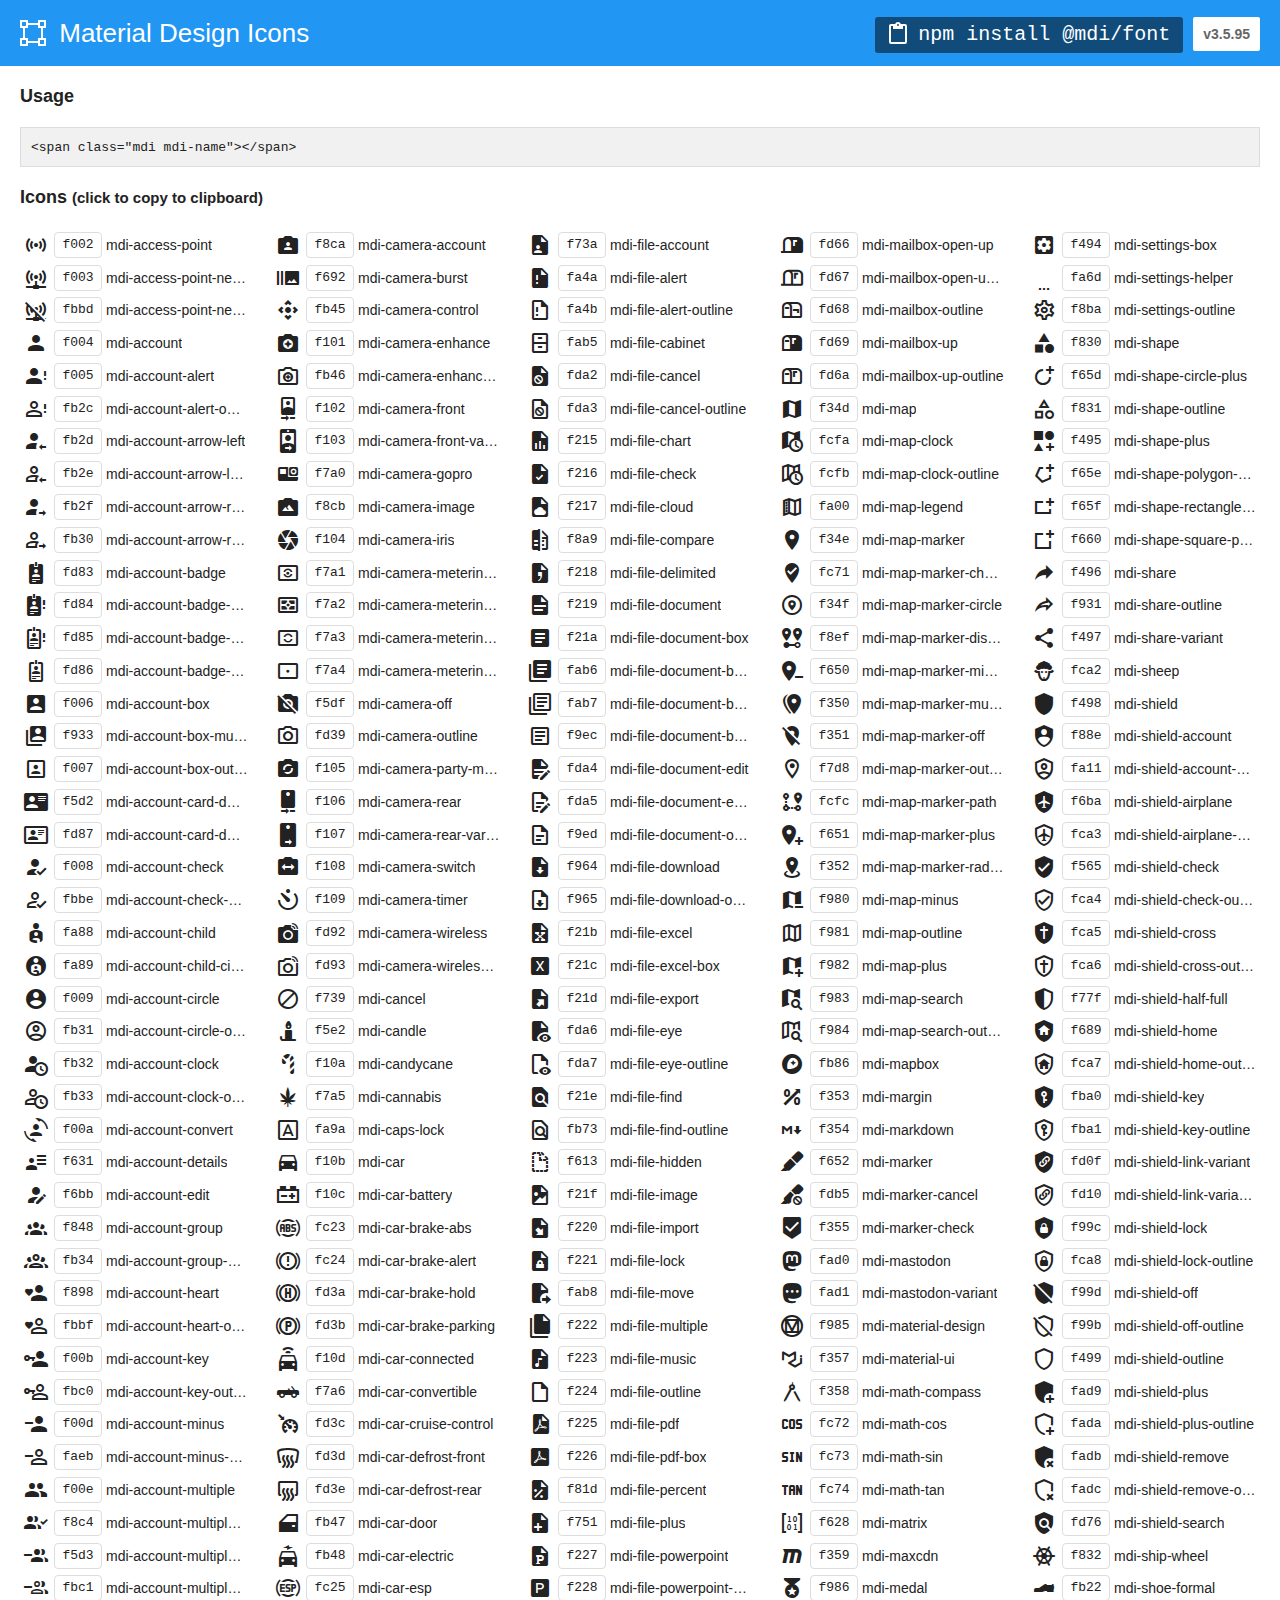
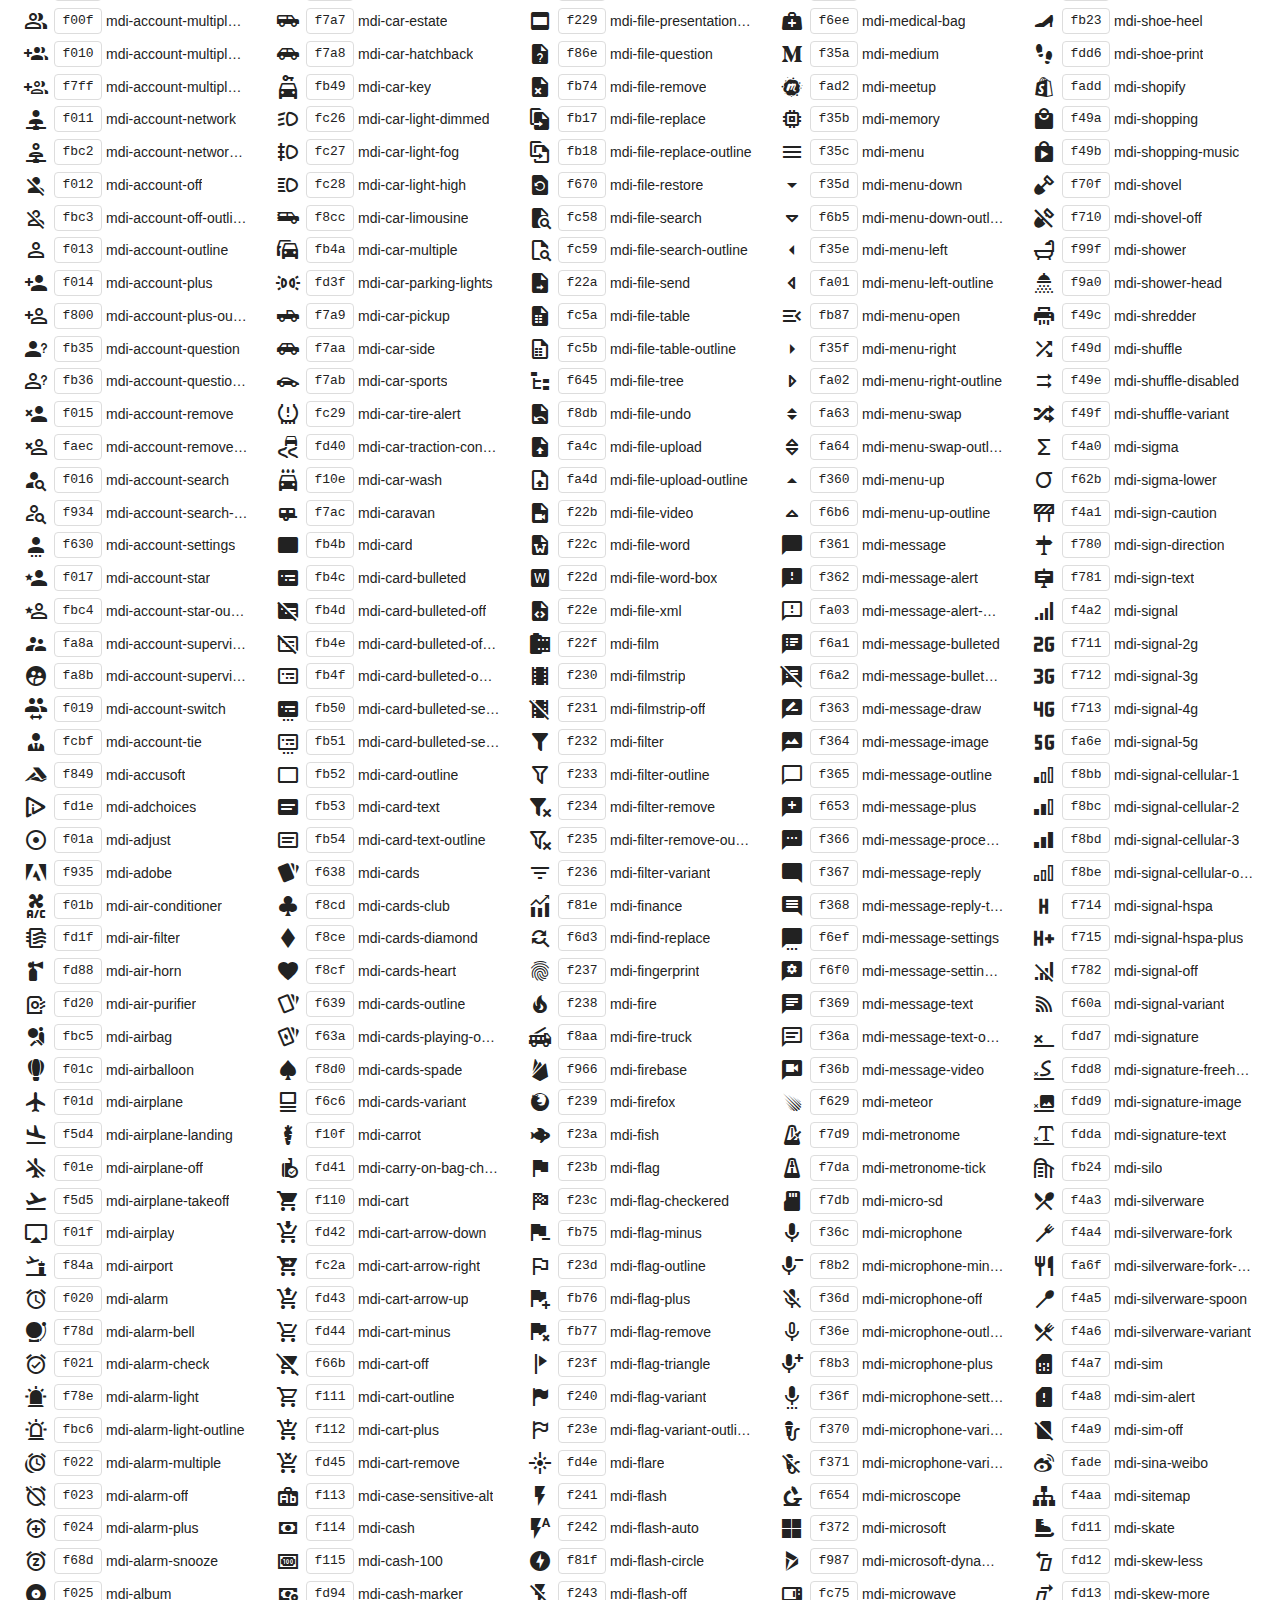
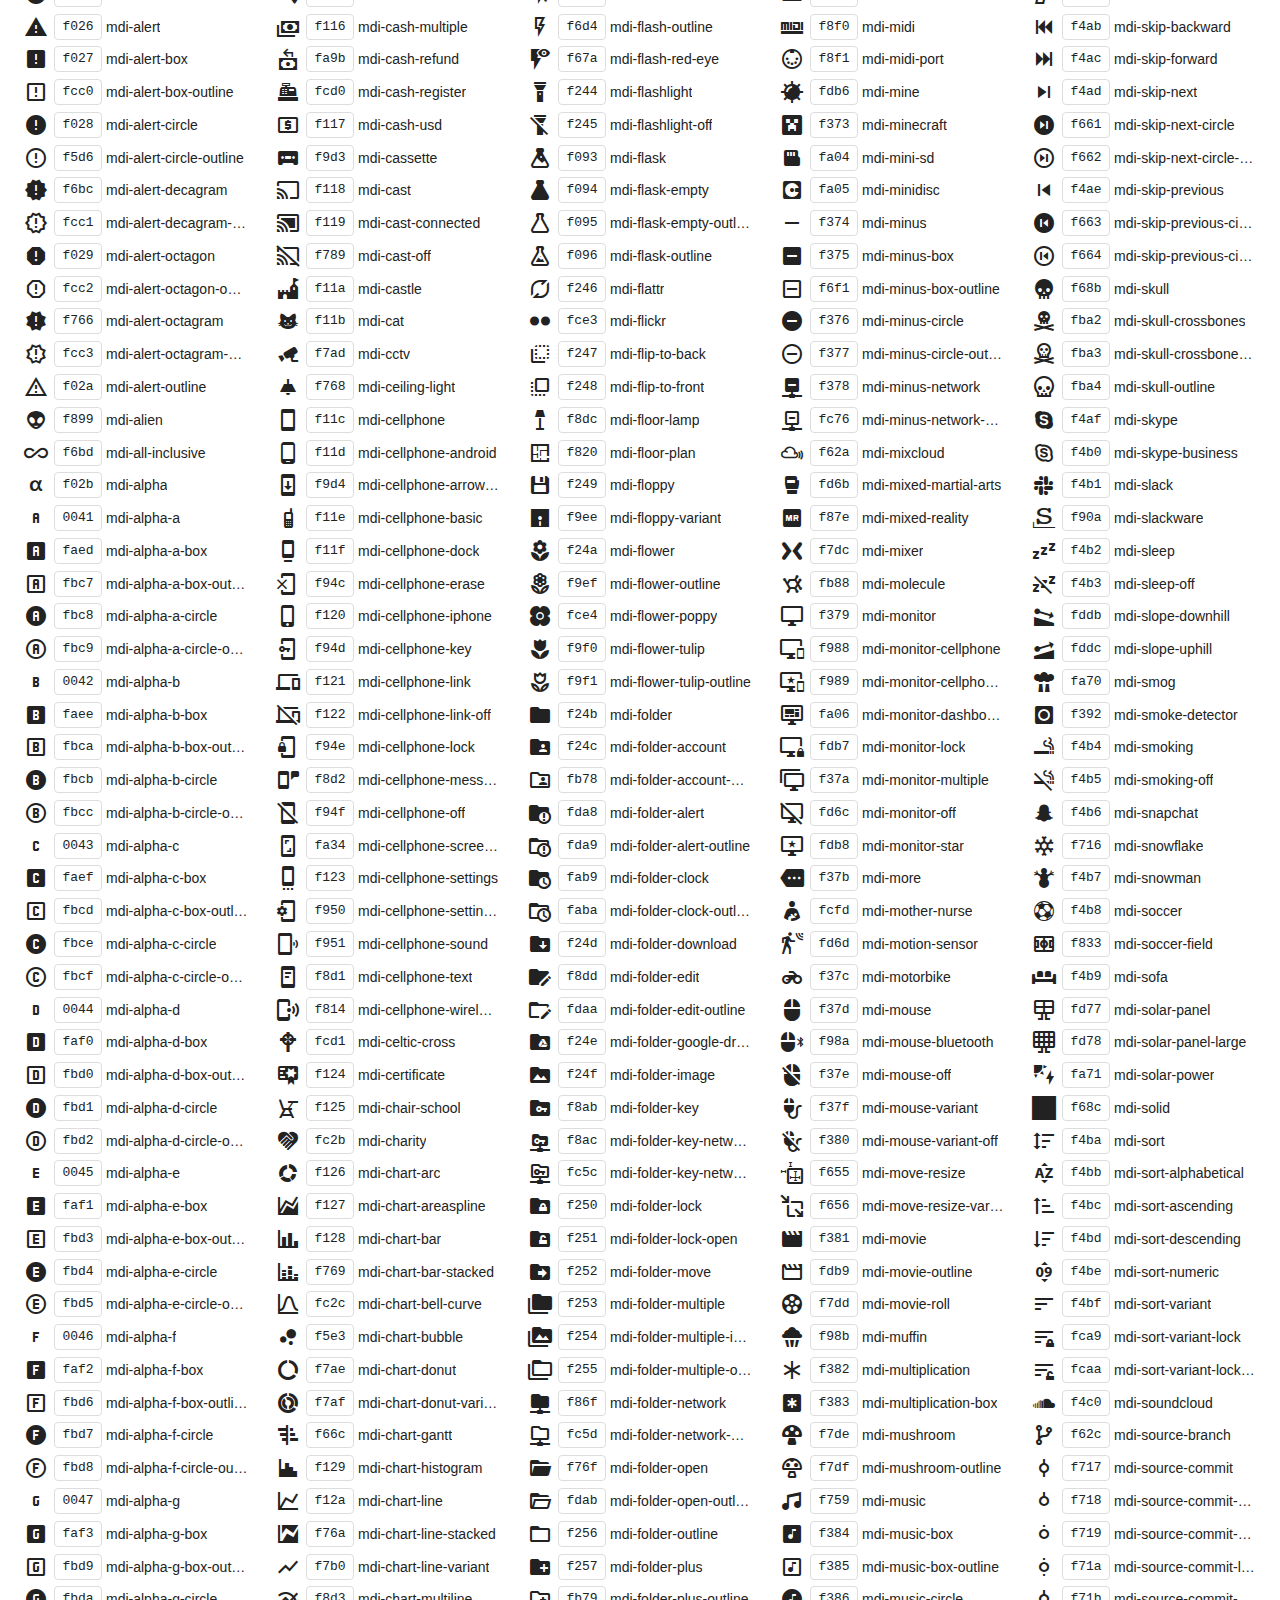
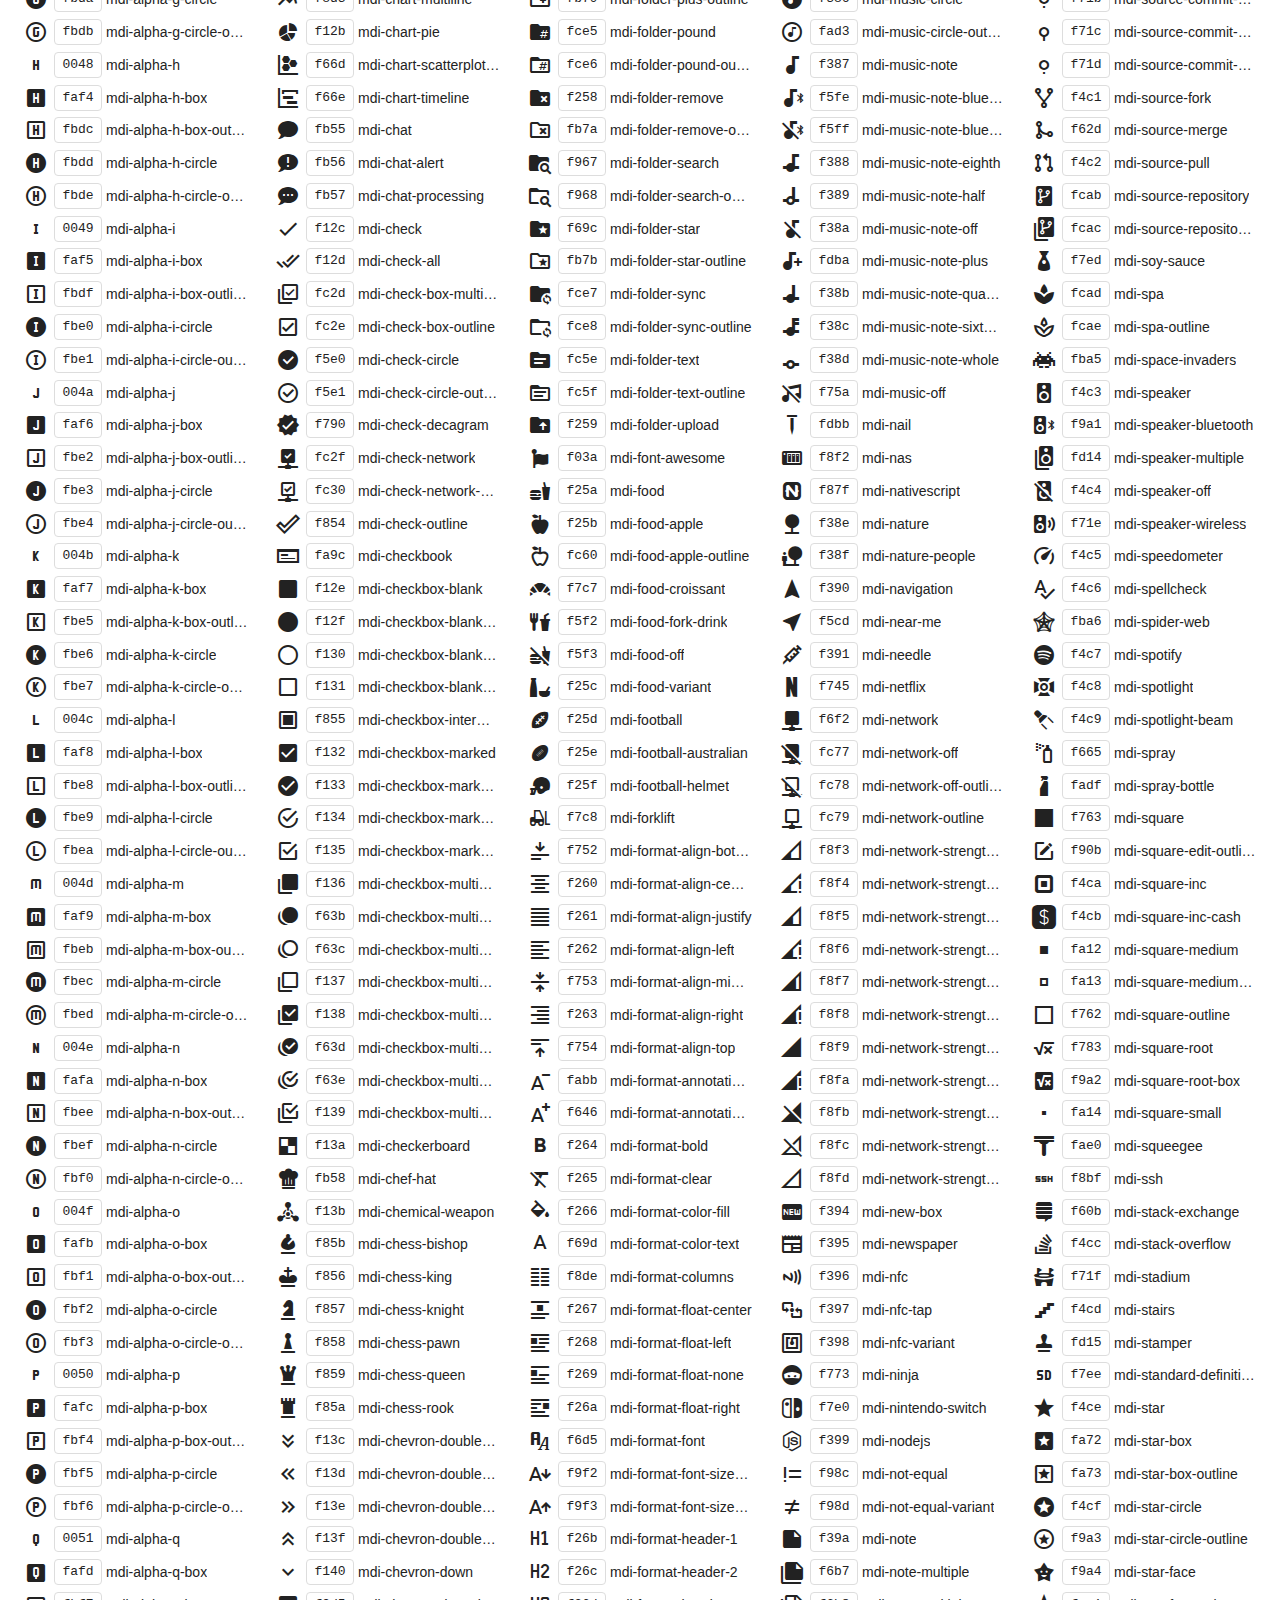
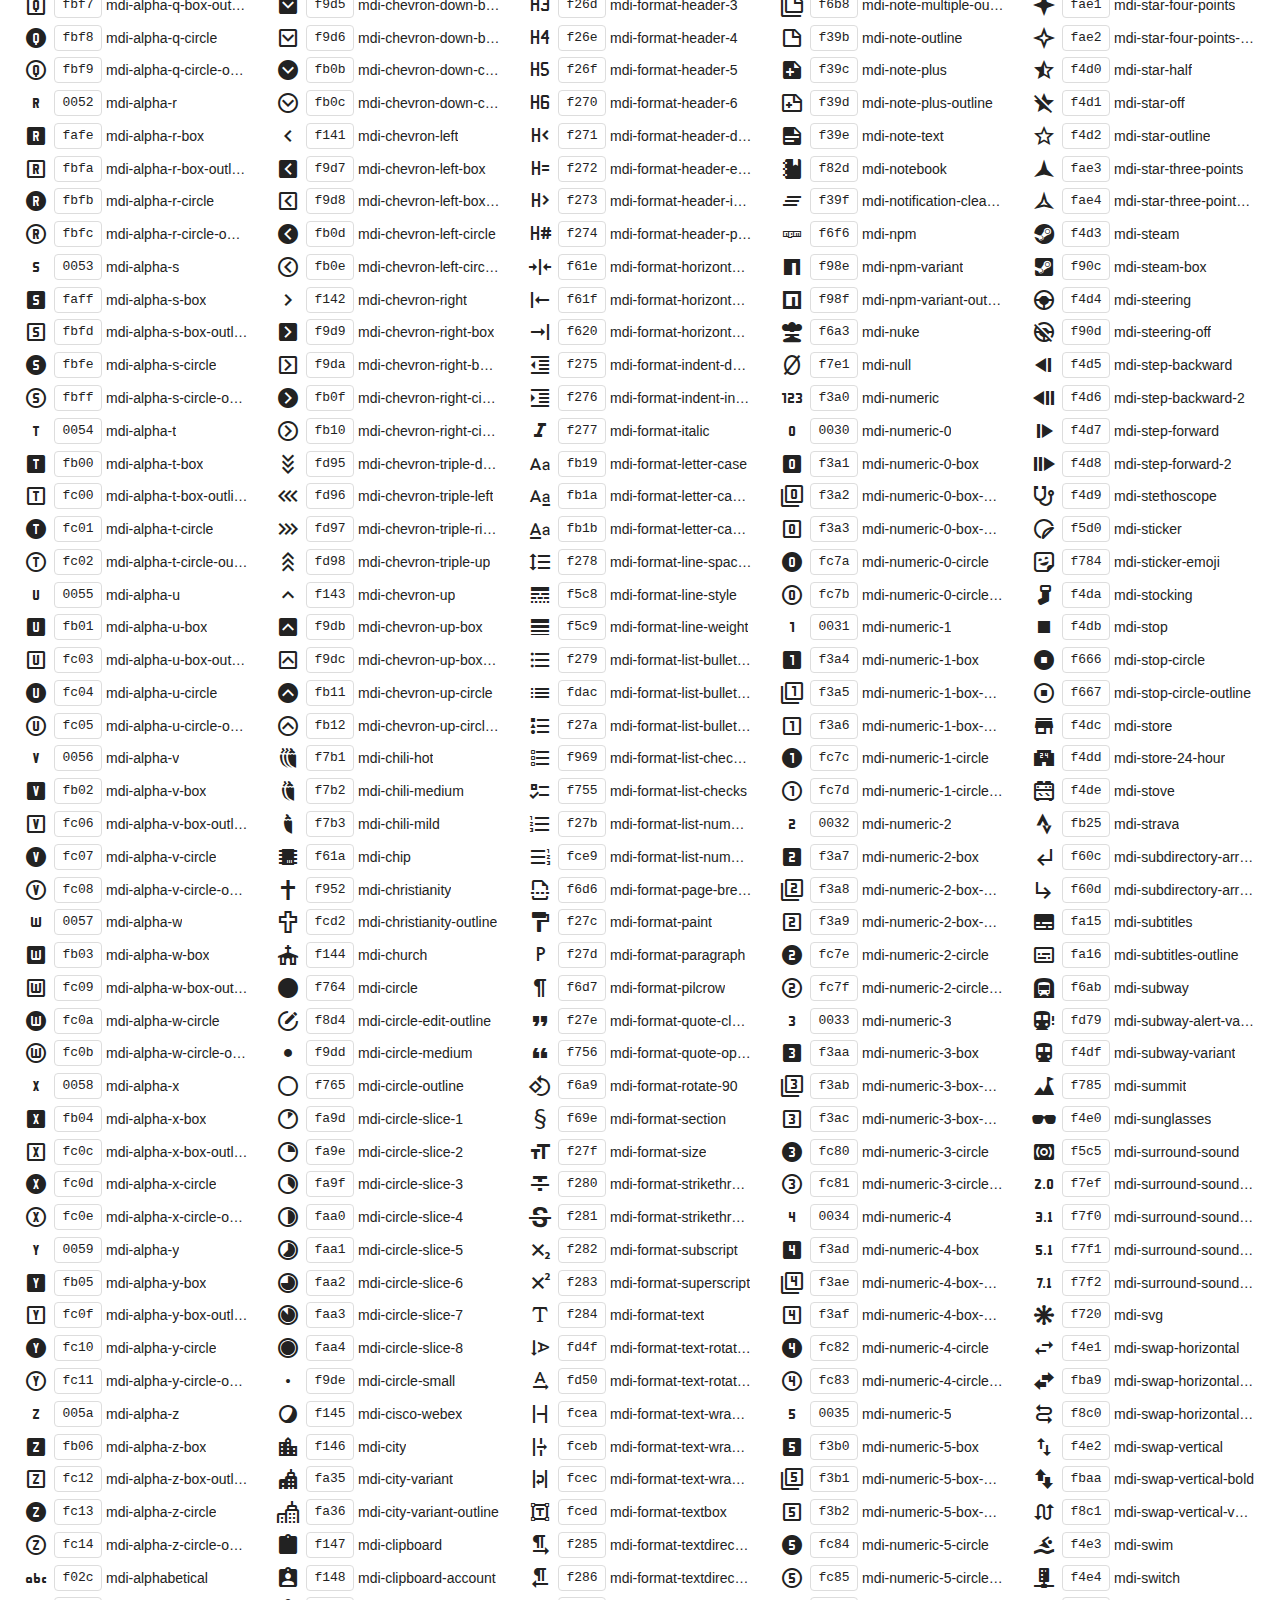
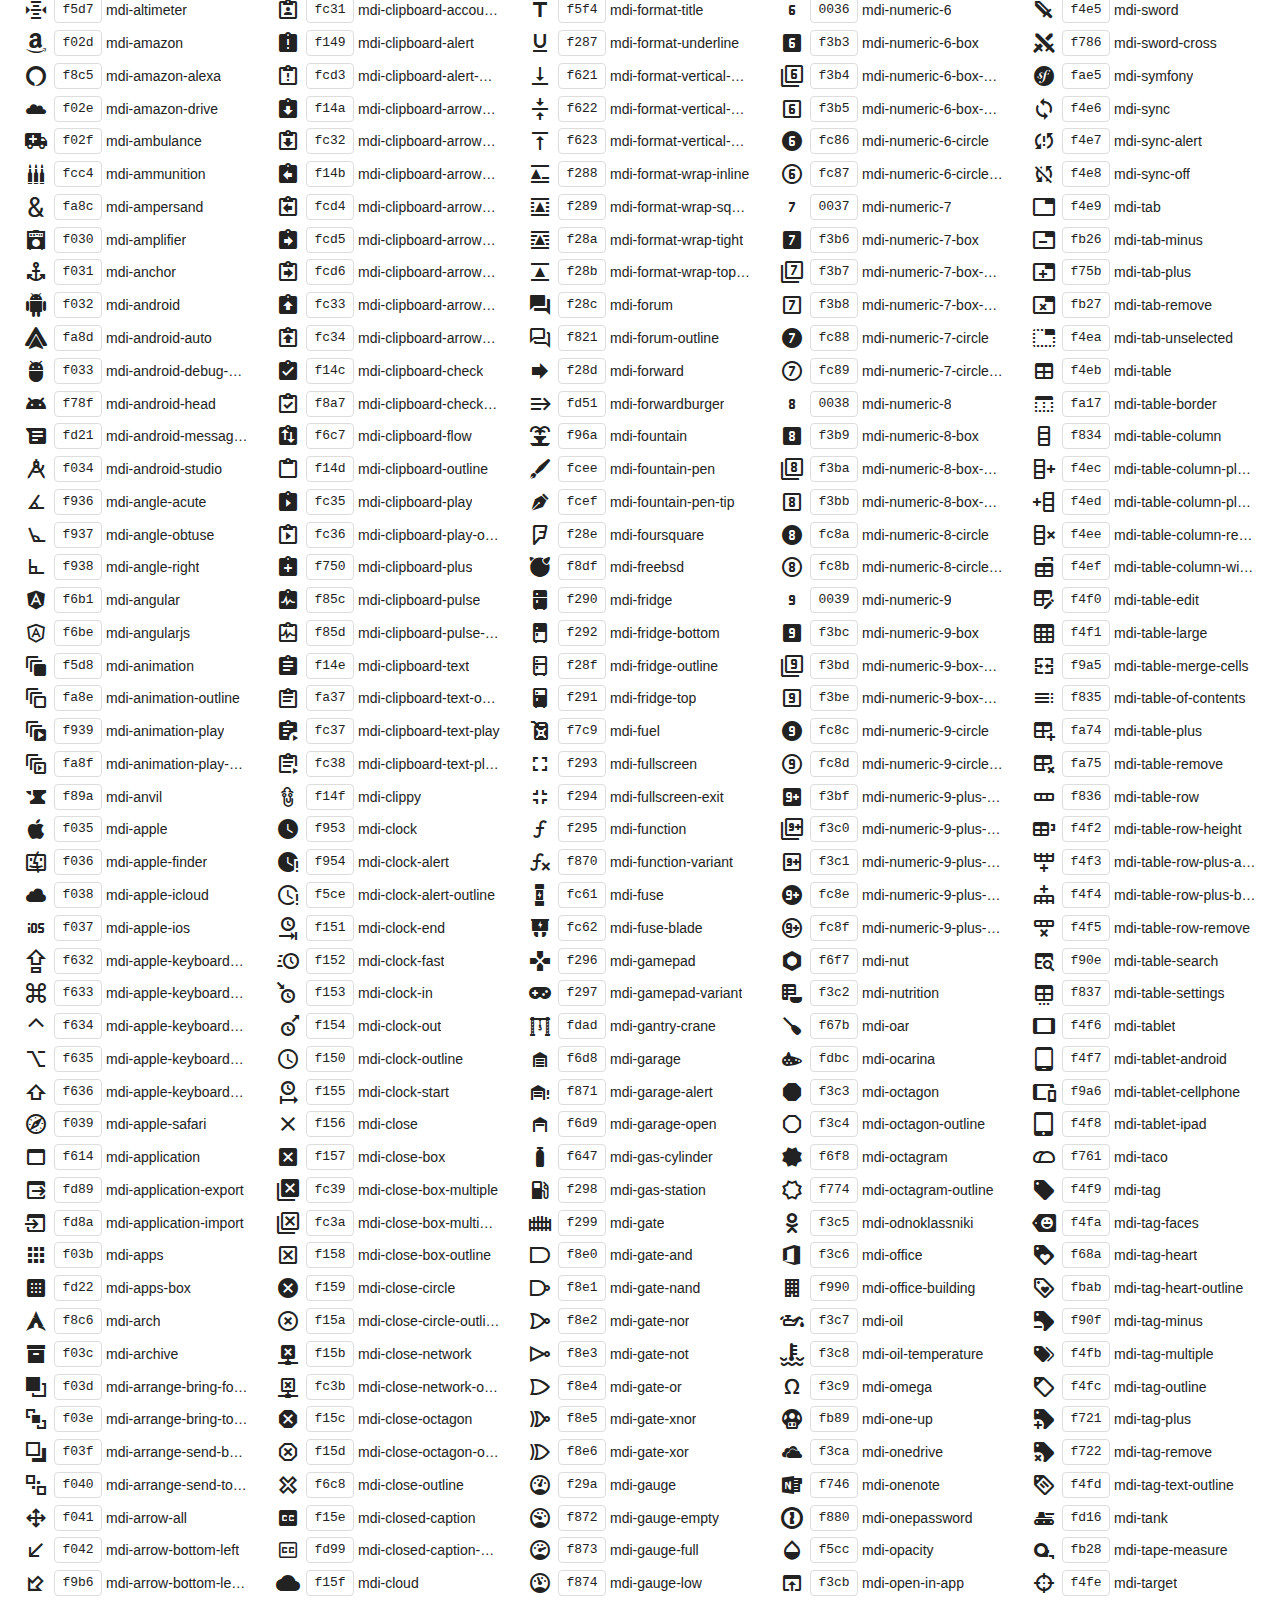
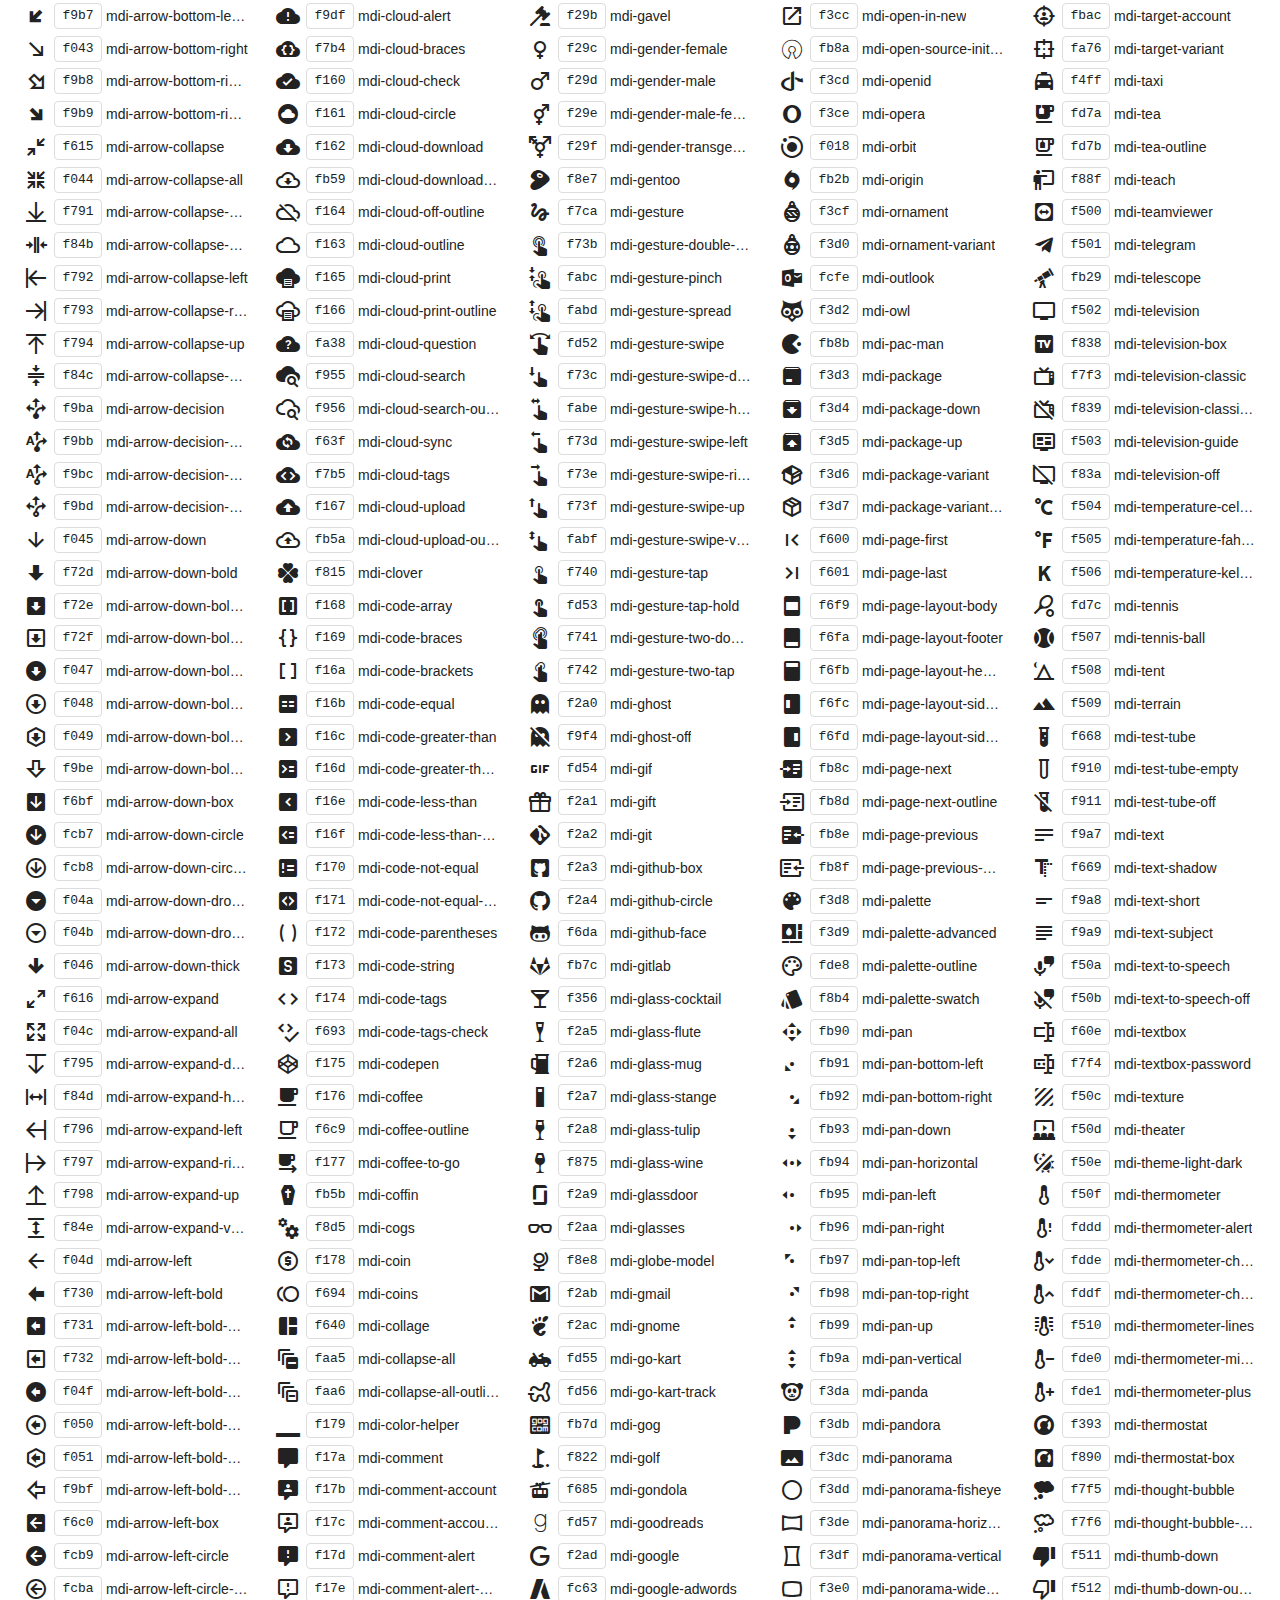
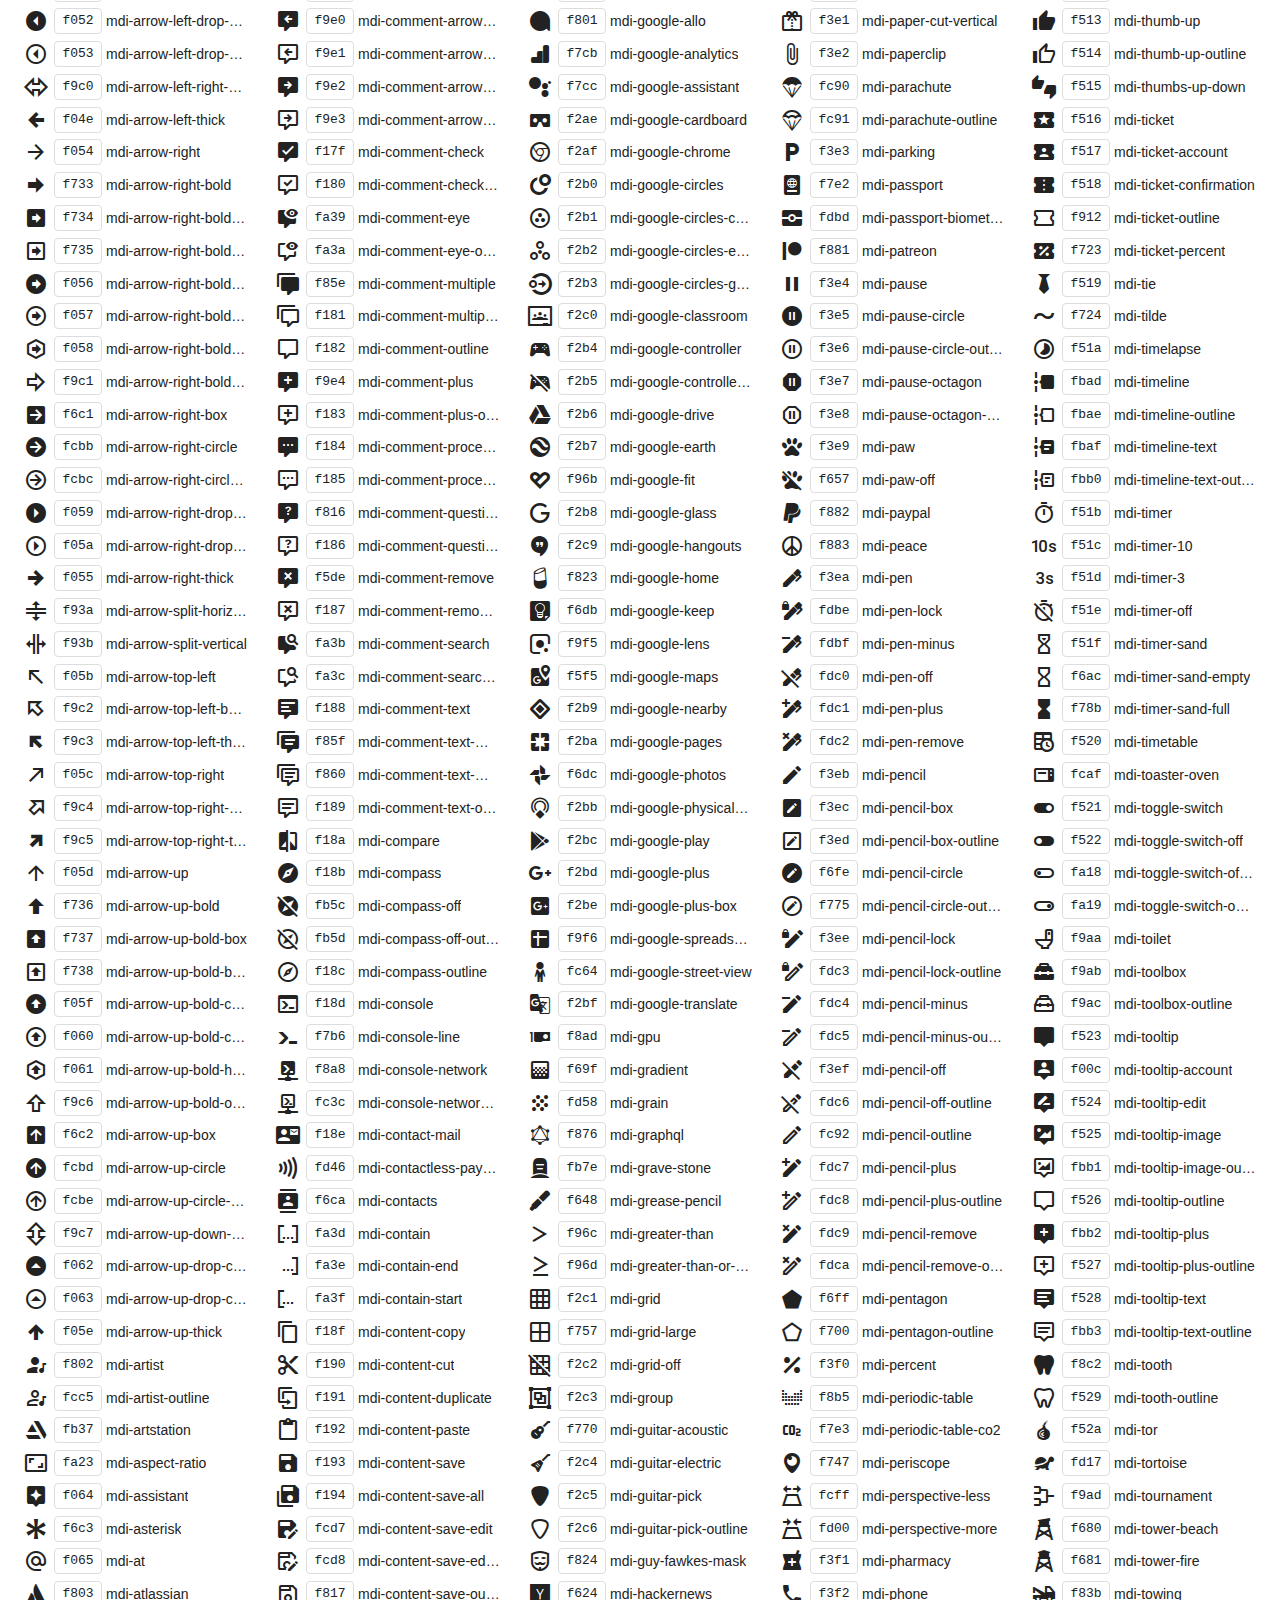
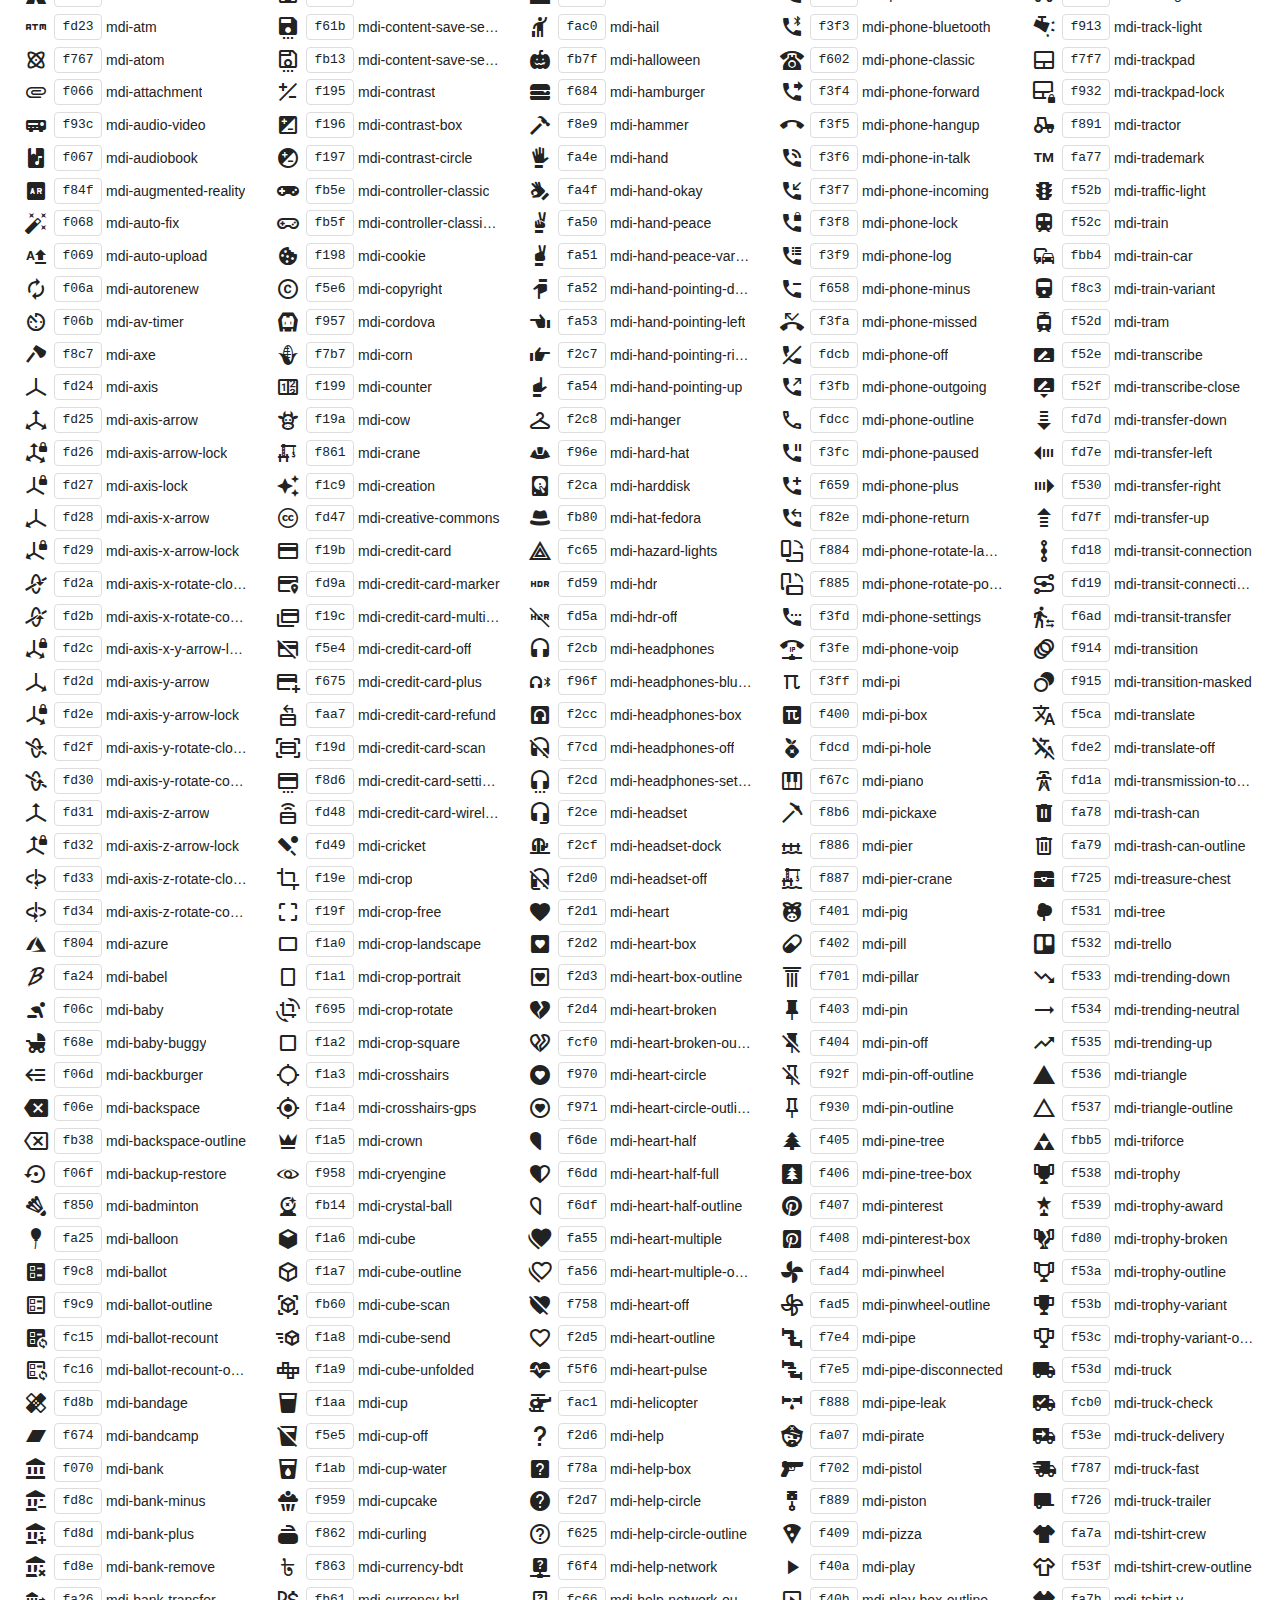
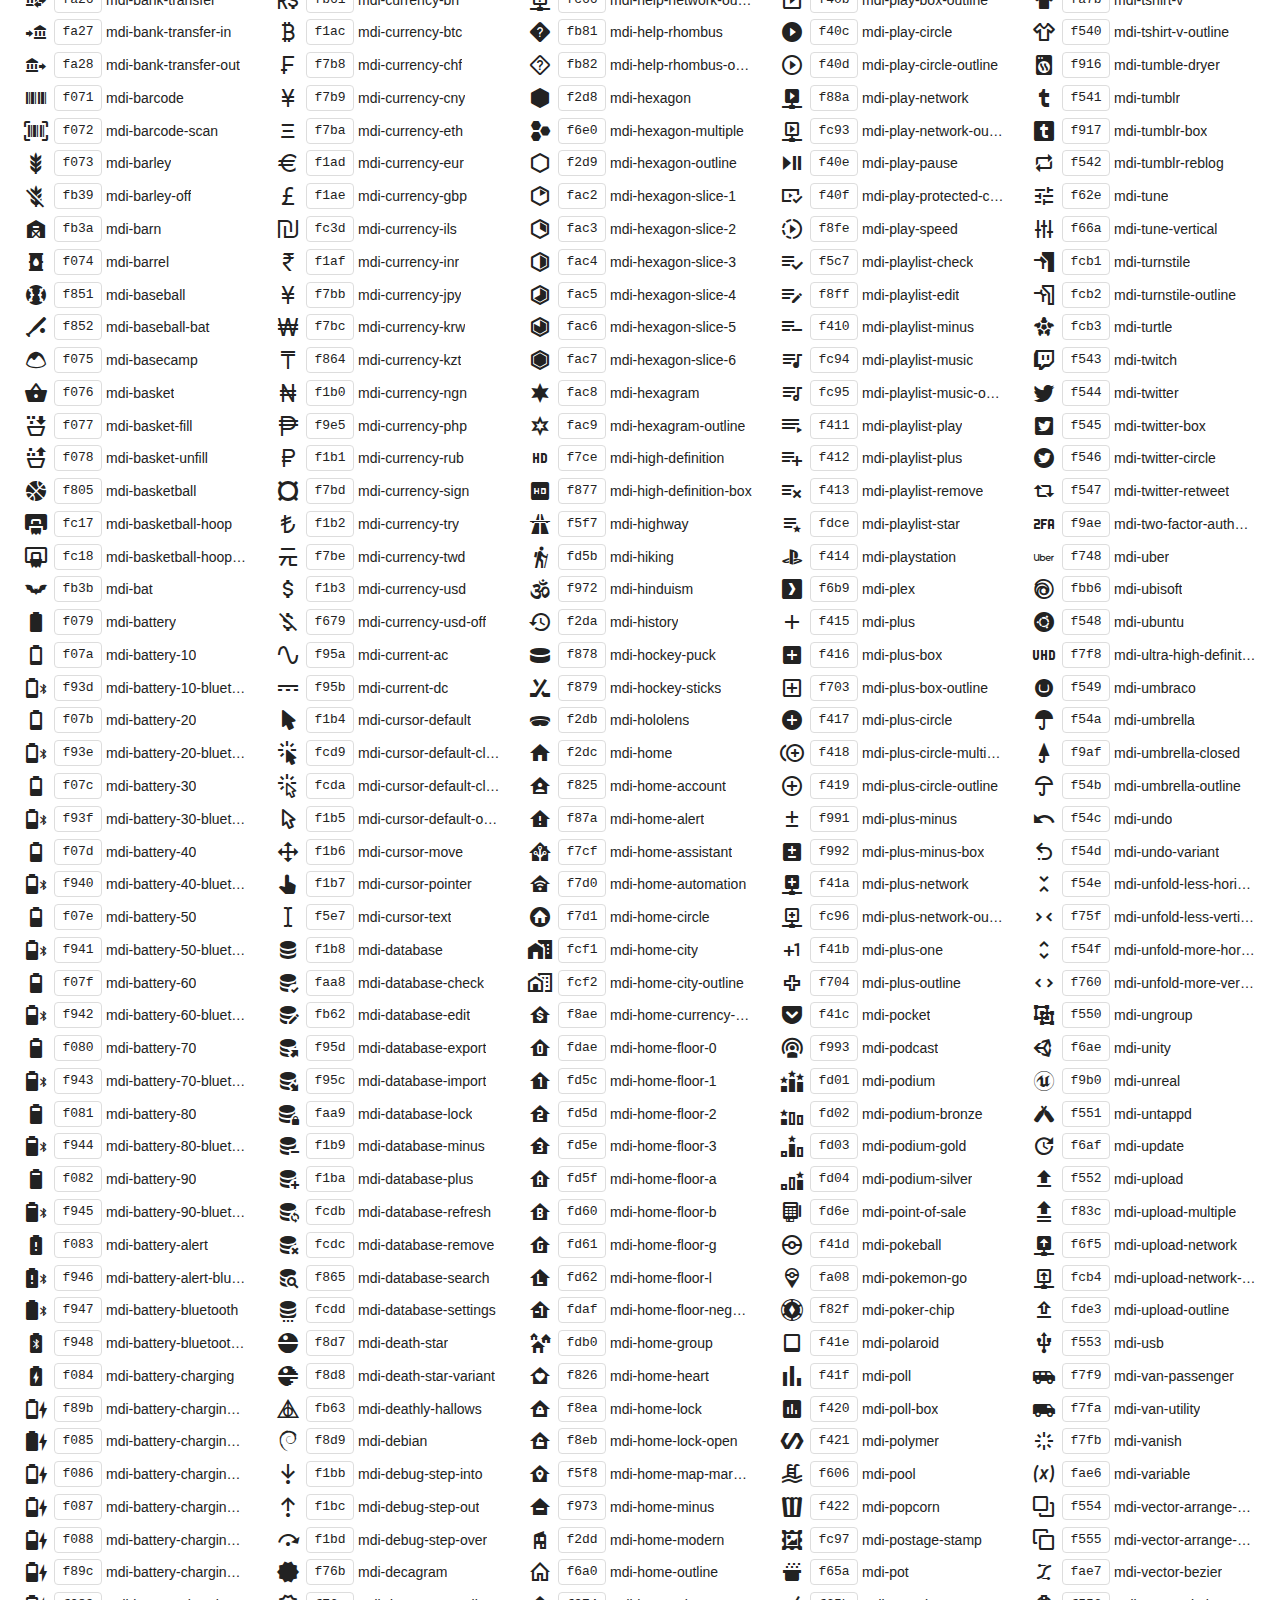
<file: vendors/iconfonts/mdi/preview.html>
<!doctype html>
<html lang="en">
<head>
    <meta charset="utf-8" />
    <meta name="google" content="notranslate">
    <title>Material Design Icons</title>
    <style>
        * {
            margin: 0;
            padding: 0;
        }

        body {
            margin: 0;
            padding: 0;
            background: #fff;
            color: #222;
        }

        h1, h2, h3, p, div, footer {
            font-family: "Helvetica Neue", Arial, sans-serif;
        }

        h1 {
            padding: 20px 20px 16px 20px;
            font-size: 26px;
            line-height: 26px;
            font-weight: normal;
            color: #FFF;
            background-color: #2196F3;
        }

        h1 svg {
            vertical-align: middle;
            width: 26px;
            height: 26px;
            margin: 0 6px 4px 0;
        }

        h1 svg path {
            fill: #FFF;
        }

        h1 .version {
            font-size: 14px;
            background: #FFF;
            padding: 4px 10px;
            float: right;
            border-radius: 2px;
            margin: -3px 0 0 0;
            color: #666;
            font-weight: bold;
        }

        h1 .version::before {
            content: 'v';
        }

        h1 code {
            font-size: 20px;
            background: rgba(0,0,0,0.5);
            padding: 4px 12px;
            border-radius: 3px;
            float: right;
            margin: -3px 10px 0 0;
            border: 1px solid transparent;
            cursor: pointer;
        }

        h1 code:hover {
            border: 1px solid #FFF;
        }

        h1 code svg {
            width: 24px;
            height: 24px;
            margin: -1px -4px 0 -2px
        }

        h2 {
            font-size: 18px;
            padding: 20px;
        }

        h3 {
            font-size: 14px;
            padding: 10px 20px 0 20px;
            font-weight: bold;
        }

        p {
            padding: 10px 20px;
        }

        p code {
            display: inline-block;
            vertical-align: middle;
            background: #F1F1F1;
            padding: 3px 5px;
            border-radius: 3px;
            border: 1px solid #DDD;
        }

        p i.mdi {
            vertical-align: middle;
            border-radius: 4px;
            display: inline-block;
        }

        p i.mdi.dark-demo {
            background: #333;
        }

        p.note {
            color: #999;
            font-size: 14px;
            padding: 0 20px 5px 20px;
        }

        .icons {
            padding: 0 20px 10px 20px;
            -webkit-column-count: 5;
            -moz-column-count: 5;
            column-count: 5;
            -webkit-column-gap: 20px;
            -moz-column-gap: 20px;
            column-gap: 20px;
        }

        .icons div {
            line-height: 2em;
        }

        .icons div span {
            cursor: pointer;
            font-size: 14px;
            text-overflow: ellipsis;
            display: inline-block;
            max-width: calc(100% - 90px);
            overflow: hidden;
            vertical-align: middle;
            white-space: nowrap;
        }

        .icons div code:hover,
        .icons div span:hover,
        .icons div i:hover {
            color: #3c90be;
        }

        .icons div code:hover {
            border-color: #3c90be;
        }

        .icons div code {
            border: 1px solid #DDD;
            width: 46px;
            margin-left: 2px;
            margin-right: 4px;
            border-radius: 4px;
            display: inline-block;
            vertical-align: middle;
            text-align: center;
            line-height: 24px;
            cursor: pointer;
        }

        .icons div i {
            display: inline-block;
            width: 32px;
            height: 24px;
            text-align: center;
            vertical-align: middle;
            cursor: pointer;
            line-height: 24px;
        }

        .icons .mdi:before {
            font-size: 24px;
        }

        pre {
            margin: 0 20px;
            font-family: Consolas, monospace;
            padding: 10px;
            border: 1px solid #DDD;
            background: #F1F1F1;
        }

        div.copied {
            position: fixed;
            top: 100px;
            left: 50%;
            width: 200px;
            text-align: center;
            color: #3c763d;
            background-color: #dff0d8;
            border: 1px solid #d6e9c6;
            padding: 10px 15px;
            border-radius: 4px;
            margin-left: -100px;
            box-shadow: 0 0 10px rgba(0, 0, 0, 0.2);
        }

        footer {
            padding: 20px;
            color: #666;
            border-top: 1px solid #DDD;
            background: #F1F1F1;
        }

        footer a {
            color: #e91e63;
            text-decoration: none;
        }
    </style>
    <link href="css/materialdesignicons.min.css" media="all" rel="stylesheet" type="text/css" />
</head>
<body>
    <h1>
        <svg>
            <path d="M0,0H8V3H18V0H26V8H23V18H26V26H18V23H8V21H18V18H21V8H18V5H8V8H5V18H8V26H0V18H3V8H0V0M2,2V6H6V2H2M2,20V24H6V20H2M20,2V6H24V2H20M20,20V24H24V20H20Z"></path>
        </svg>
        Material Design Icons
        <span class="version">3.5.95</span>
        <code id="npm" title="Copy to Clipboard">
            <svg viewBox="0 0 24 24">
                <path d="M19,20H5V4H7V7H17V4H19M12,2A1,1 0 0,1 13,3A1,1 0 0,1 12,4A1,1 0 0,1 11,3A1,1 0 0,1 12,2M19,2H14.82C14.4,0.84 13.3,0 12,0C10.7,0 9.6,0.84 9.18,2H5A2,2 0 0,0 3,4V20A2,2 0 0,0 5,22H19A2,2 0 0,0 21,20V4A2,2 0 0,0 19,2Z" />
            </svg>
            npm install @mdi/font
        </code>
    </h1>

    <h2>Usage</h2>
    <pre><code>&lt;span class=&quot;mdi mdi-<span id="name">name</span>&quot;&gt;&lt;/span&gt;</code></pre>

    <h2>Icons <small>(click to copy to clipboard)</small></h2>
    <div class="icons" id="icons"></div>

    <h2>Extras</h2>

    <p>The helper CSS classes are listed below.</p>

    <h3>Size</h3>

    <p>
        <code>mdi-18px</code> <i class="mdi mdi-18px mdi-account"></i>
        <code>mdi-24px</code> <i class="mdi mdi-24px mdi-account"></i>
        <code>mdi-36px</code> <i class="mdi mdi-36px mdi-account"></i>
        <code>mdi-48px</code> <i class="mdi mdi-48px mdi-account"></i>
    </p>

    <h3>Rotate</h3>

    <p>
        <i class="mdi mdi-48px mdi-account"></i>
        <code>mdi-rotate-45</code> <i class="mdi mdi-48px mdi-rotate-45 mdi-account"></i>
        <code>mdi-rotate-90</code> <i class="mdi mdi-48px mdi-rotate-90 mdi-account"></i>
        <code>mdi-rotate-135</code> <i class="mdi mdi-48px mdi-rotate-135 mdi-account"></i>
        <code>mdi-rotate-180</code> <i class="mdi mdi-48px mdi-rotate-180 mdi-account"></i>
        <code>mdi-rotate-225</code> <i class="mdi mdi-48px mdi-rotate-225 mdi-account"></i>
        <code>mdi-rotate-270</code> <i class="mdi mdi-48px mdi-rotate-270 mdi-account"></i>
        <code>mdi-rotate-315</code> <i class="mdi mdi-48px mdi-rotate-315 mdi-account"></i>
    </p>

    <h3>Flip</h3>

    <p>
        <i class="mdi mdi-48px mdi-account-alert"></i>
        <code>mdi-flip-h</code> <i class="mdi mdi-48px mdi-flip-h mdi-account-alert"></i>
        <code>mdi-flip-v</code> <i class="mdi mdi-48px mdi-flip-v mdi-account-alert"></i>
    </p>

    <p class="note"><strong>Note:</strong> We do not include the ability to use <code>mdi-flip-*</code> and <code>mdi-rotate-*</code> at the same time.</p>

    <h3>Spin</h3>

    <p>
        <code>mdi-spin</code> <i class="mdi mdi-48px mdi-spin mdi-loading"></i>
        <code>mdi-spin</code> <i class="mdi mdi-48px mdi-spin mdi-star"></i>
    </p>

    <h3>Color</h3>

    <p style="padding-bottom:20px;">
        <code>mdi-light</code> <i class="mdi mdi-48px mdi-light mdi-account dark-demo"></i>
        <code>mdi-light mdi-inactive</code> <i class="mdi mdi-48px mdi-light mdi-inactive mdi-account dark-demo"></i>
        <code>mdi-dark</code> <i class="mdi mdi-48px mdi-dark mdi-account"></i>
        <code>mdi-dark mdi-inactive</code> <i class="mdi mdi-48px mdi-dark mdi-inactive mdi-account"></i>
    </p>

    <footer>
        Generated with <a href="https://github.com/sapegin/grunt-webfont">grunt-webfont</a> at <a href="http://materialdesignicons.com/">MaterialDesignIcons.com</a>.
        <a href="https://www.npmjs.com/org/mdi" target="_blank">NPM @mdi Organization</a>.
    </footer>

    <script type="text/javascript">
        (function () {
            var icons = [{"name":"access-point","hex":"f002"},{"name":"access-point-network","hex":"f003"},{"name":"access-point-network-off","hex":"fbbd"},{"name":"account","hex":"f004"},{"name":"account-alert","hex":"f005"},{"name":"account-alert-outline","hex":"fb2c"},{"name":"account-arrow-left","hex":"fb2d"},{"name":"account-arrow-left-outline","hex":"fb2e"},{"name":"account-arrow-right","hex":"fb2f"},{"name":"account-arrow-right-outline","hex":"fb30"},{"name":"account-badge","hex":"fd83"},{"name":"account-badge-alert","hex":"fd84"},{"name":"account-badge-alert-outline","hex":"fd85"},{"name":"account-badge-outline","hex":"fd86"},{"name":"account-box","hex":"f006"},{"name":"account-box-multiple","hex":"f933"},{"name":"account-box-outline","hex":"f007"},{"name":"account-card-details","hex":"f5d2"},{"name":"account-card-details-outline","hex":"fd87"},{"name":"account-check","hex":"f008"},{"name":"account-check-outline","hex":"fbbe"},{"name":"account-child","hex":"fa88"},{"name":"account-child-circle","hex":"fa89"},{"name":"account-circle","hex":"f009"},{"name":"account-circle-outline","hex":"fb31"},{"name":"account-clock","hex":"fb32"},{"name":"account-clock-outline","hex":"fb33"},{"name":"account-convert","hex":"f00a"},{"name":"account-details","hex":"f631"},{"name":"account-edit","hex":"f6bb"},{"name":"account-group","hex":"f848"},{"name":"account-group-outline","hex":"fb34"},{"name":"account-heart","hex":"f898"},{"name":"account-heart-outline","hex":"fbbf"},{"name":"account-key","hex":"f00b"},{"name":"account-key-outline","hex":"fbc0"},{"name":"account-minus","hex":"f00d"},{"name":"account-minus-outline","hex":"faeb"},{"name":"account-multiple","hex":"f00e"},{"name":"account-multiple-check","hex":"f8c4"},{"name":"account-multiple-minus","hex":"f5d3"},{"name":"account-multiple-minus-outline","hex":"fbc1"},{"name":"account-multiple-outline","hex":"f00f"},{"name":"account-multiple-plus","hex":"f010"},{"name":"account-multiple-plus-outline","hex":"f7ff"},{"name":"account-network","hex":"f011"},{"name":"account-network-outline","hex":"fbc2"},{"name":"account-off","hex":"f012"},{"name":"account-off-outline","hex":"fbc3"},{"name":"account-outline","hex":"f013"},{"name":"account-plus","hex":"f014"},{"name":"account-plus-outline","hex":"f800"},{"name":"account-question","hex":"fb35"},{"name":"account-question-outline","hex":"fb36"},{"name":"account-remove","hex":"f015"},{"name":"account-remove-outline","hex":"faec"},{"name":"account-search","hex":"f016"},{"name":"account-search-outline","hex":"f934"},{"name":"account-settings","hex":"f630"},{"name":"account-star","hex":"f017"},{"name":"account-star-outline","hex":"fbc4"},{"name":"account-supervisor","hex":"fa8a"},{"name":"account-supervisor-circle","hex":"fa8b"},{"name":"account-switch","hex":"f019"},{"name":"account-tie","hex":"fcbf"},{"name":"accusoft","hex":"f849"},{"name":"adchoices","hex":"fd1e"},{"name":"adjust","hex":"f01a"},{"name":"adobe","hex":"f935"},{"name":"air-conditioner","hex":"f01b"},{"name":"air-filter","hex":"fd1f"},{"name":"air-horn","hex":"fd88"},{"name":"air-purifier","hex":"fd20"},{"name":"airbag","hex":"fbc5"},{"name":"airballoon","hex":"f01c"},{"name":"airplane","hex":"f01d"},{"name":"airplane-landing","hex":"f5d4"},{"name":"airplane-off","hex":"f01e"},{"name":"airplane-takeoff","hex":"f5d5"},{"name":"airplay","hex":"f01f"},{"name":"airport","hex":"f84a"},{"name":"alarm","hex":"f020"},{"name":"alarm-bell","hex":"f78d"},{"name":"alarm-check","hex":"f021"},{"name":"alarm-light","hex":"f78e"},{"name":"alarm-light-outline","hex":"fbc6"},{"name":"alarm-multiple","hex":"f022"},{"name":"alarm-off","hex":"f023"},{"name":"alarm-plus","hex":"f024"},{"name":"alarm-snooze","hex":"f68d"},{"name":"album","hex":"f025"},{"name":"alert","hex":"f026"},{"name":"alert-box","hex":"f027"},{"name":"alert-box-outline","hex":"fcc0"},{"name":"alert-circle","hex":"f028"},{"name":"alert-circle-outline","hex":"f5d6"},{"name":"alert-decagram","hex":"f6bc"},{"name":"alert-decagram-outline","hex":"fcc1"},{"name":"alert-octagon","hex":"f029"},{"name":"alert-octagon-outline","hex":"fcc2"},{"name":"alert-octagram","hex":"f766"},{"name":"alert-octagram-outline","hex":"fcc3"},{"name":"alert-outline","hex":"f02a"},{"name":"alien","hex":"f899"},{"name":"all-inclusive","hex":"f6bd"},{"name":"alpha","hex":"f02b"},{"name":"alpha-a","hex":"0041"},{"name":"alpha-a-box","hex":"faed"},{"name":"alpha-a-box-outline","hex":"fbc7"},{"name":"alpha-a-circle","hex":"fbc8"},{"name":"alpha-a-circle-outline","hex":"fbc9"},{"name":"alpha-b","hex":"0042"},{"name":"alpha-b-box","hex":"faee"},{"name":"alpha-b-box-outline","hex":"fbca"},{"name":"alpha-b-circle","hex":"fbcb"},{"name":"alpha-b-circle-outline","hex":"fbcc"},{"name":"alpha-c","hex":"0043"},{"name":"alpha-c-box","hex":"faef"},{"name":"alpha-c-box-outline","hex":"fbcd"},{"name":"alpha-c-circle","hex":"fbce"},{"name":"alpha-c-circle-outline","hex":"fbcf"},{"name":"alpha-d","hex":"0044"},{"name":"alpha-d-box","hex":"faf0"},{"name":"alpha-d-box-outline","hex":"fbd0"},{"name":"alpha-d-circle","hex":"fbd1"},{"name":"alpha-d-circle-outline","hex":"fbd2"},{"name":"alpha-e","hex":"0045"},{"name":"alpha-e-box","hex":"faf1"},{"name":"alpha-e-box-outline","hex":"fbd3"},{"name":"alpha-e-circle","hex":"fbd4"},{"name":"alpha-e-circle-outline","hex":"fbd5"},{"name":"alpha-f","hex":"0046"},{"name":"alpha-f-box","hex":"faf2"},{"name":"alpha-f-box-outline","hex":"fbd6"},{"name":"alpha-f-circle","hex":"fbd7"},{"name":"alpha-f-circle-outline","hex":"fbd8"},{"name":"alpha-g","hex":"0047"},{"name":"alpha-g-box","hex":"faf3"},{"name":"alpha-g-box-outline","hex":"fbd9"},{"name":"alpha-g-circle","hex":"fbda"},{"name":"alpha-g-circle-outline","hex":"fbdb"},{"name":"alpha-h","hex":"0048"},{"name":"alpha-h-box","hex":"faf4"},{"name":"alpha-h-box-outline","hex":"fbdc"},{"name":"alpha-h-circle","hex":"fbdd"},{"name":"alpha-h-circle-outline","hex":"fbde"},{"name":"alpha-i","hex":"0049"},{"name":"alpha-i-box","hex":"faf5"},{"name":"alpha-i-box-outline","hex":"fbdf"},{"name":"alpha-i-circle","hex":"fbe0"},{"name":"alpha-i-circle-outline","hex":"fbe1"},{"name":"alpha-j","hex":"004a"},{"name":"alpha-j-box","hex":"faf6"},{"name":"alpha-j-box-outline","hex":"fbe2"},{"name":"alpha-j-circle","hex":"fbe3"},{"name":"alpha-j-circle-outline","hex":"fbe4"},{"name":"alpha-k","hex":"004b"},{"name":"alpha-k-box","hex":"faf7"},{"name":"alpha-k-box-outline","hex":"fbe5"},{"name":"alpha-k-circle","hex":"fbe6"},{"name":"alpha-k-circle-outline","hex":"fbe7"},{"name":"alpha-l","hex":"004c"},{"name":"alpha-l-box","hex":"faf8"},{"name":"alpha-l-box-outline","hex":"fbe8"},{"name":"alpha-l-circle","hex":"fbe9"},{"name":"alpha-l-circle-outline","hex":"fbea"},{"name":"alpha-m","hex":"004d"},{"name":"alpha-m-box","hex":"faf9"},{"name":"alpha-m-box-outline","hex":"fbeb"},{"name":"alpha-m-circle","hex":"fbec"},{"name":"alpha-m-circle-outline","hex":"fbed"},{"name":"alpha-n","hex":"004e"},{"name":"alpha-n-box","hex":"fafa"},{"name":"alpha-n-box-outline","hex":"fbee"},{"name":"alpha-n-circle","hex":"fbef"},{"name":"alpha-n-circle-outline","hex":"fbf0"},{"name":"alpha-o","hex":"004f"},{"name":"alpha-o-box","hex":"fafb"},{"name":"alpha-o-box-outline","hex":"fbf1"},{"name":"alpha-o-circle","hex":"fbf2"},{"name":"alpha-o-circle-outline","hex":"fbf3"},{"name":"alpha-p","hex":"0050"},{"name":"alpha-p-box","hex":"fafc"},{"name":"alpha-p-box-outline","hex":"fbf4"},{"name":"alpha-p-circle","hex":"fbf5"},{"name":"alpha-p-circle-outline","hex":"fbf6"},{"name":"alpha-q","hex":"0051"},{"name":"alpha-q-box","hex":"fafd"},{"name":"alpha-q-box-outline","hex":"fbf7"},{"name":"alpha-q-circle","hex":"fbf8"},{"name":"alpha-q-circle-outline","hex":"fbf9"},{"name":"alpha-r","hex":"0052"},{"name":"alpha-r-box","hex":"fafe"},{"name":"alpha-r-box-outline","hex":"fbfa"},{"name":"alpha-r-circle","hex":"fbfb"},{"name":"alpha-r-circle-outline","hex":"fbfc"},{"name":"alpha-s","hex":"0053"},{"name":"alpha-s-box","hex":"faff"},{"name":"alpha-s-box-outline","hex":"fbfd"},{"name":"alpha-s-circle","hex":"fbfe"},{"name":"alpha-s-circle-outline","hex":"fbff"},{"name":"alpha-t","hex":"0054"},{"name":"alpha-t-box","hex":"fb00"},{"name":"alpha-t-box-outline","hex":"fc00"},{"name":"alpha-t-circle","hex":"fc01"},{"name":"alpha-t-circle-outline","hex":"fc02"},{"name":"alpha-u","hex":"0055"},{"name":"alpha-u-box","hex":"fb01"},{"name":"alpha-u-box-outline","hex":"fc03"},{"name":"alpha-u-circle","hex":"fc04"},{"name":"alpha-u-circle-outline","hex":"fc05"},{"name":"alpha-v","hex":"0056"},{"name":"alpha-v-box","hex":"fb02"},{"name":"alpha-v-box-outline","hex":"fc06"},{"name":"alpha-v-circle","hex":"fc07"},{"name":"alpha-v-circle-outline","hex":"fc08"},{"name":"alpha-w","hex":"0057"},{"name":"alpha-w-box","hex":"fb03"},{"name":"alpha-w-box-outline","hex":"fc09"},{"name":"alpha-w-circle","hex":"fc0a"},{"name":"alpha-w-circle-outline","hex":"fc0b"},{"name":"alpha-x","hex":"0058"},{"name":"alpha-x-box","hex":"fb04"},{"name":"alpha-x-box-outline","hex":"fc0c"},{"name":"alpha-x-circle","hex":"fc0d"},{"name":"alpha-x-circle-outline","hex":"fc0e"},{"name":"alpha-y","hex":"0059"},{"name":"alpha-y-box","hex":"fb05"},{"name":"alpha-y-box-outline","hex":"fc0f"},{"name":"alpha-y-circle","hex":"fc10"},{"name":"alpha-y-circle-outline","hex":"fc11"},{"name":"alpha-z","hex":"005a"},{"name":"alpha-z-box","hex":"fb06"},{"name":"alpha-z-box-outline","hex":"fc12"},{"name":"alpha-z-circle","hex":"fc13"},{"name":"alpha-z-circle-outline","hex":"fc14"},{"name":"alphabetical","hex":"f02c"},{"name":"altimeter","hex":"f5d7"},{"name":"amazon","hex":"f02d"},{"name":"amazon-alexa","hex":"f8c5"},{"name":"amazon-drive","hex":"f02e"},{"name":"ambulance","hex":"f02f"},{"name":"ammunition","hex":"fcc4"},{"name":"ampersand","hex":"fa8c"},{"name":"amplifier","hex":"f030"},{"name":"anchor","hex":"f031"},{"name":"android","hex":"f032"},{"name":"android-auto","hex":"fa8d"},{"name":"android-debug-bridge","hex":"f033"},{"name":"android-head","hex":"f78f"},{"name":"android-messages","hex":"fd21"},{"name":"android-studio","hex":"f034"},{"name":"angle-acute","hex":"f936"},{"name":"angle-obtuse","hex":"f937"},{"name":"angle-right","hex":"f938"},{"name":"angular","hex":"f6b1"},{"name":"angularjs","hex":"f6be"},{"name":"animation","hex":"f5d8"},{"name":"animation-outline","hex":"fa8e"},{"name":"animation-play","hex":"f939"},{"name":"animation-play-outline","hex":"fa8f"},{"name":"anvil","hex":"f89a"},{"name":"apple","hex":"f035"},{"name":"apple-finder","hex":"f036"},{"name":"apple-icloud","hex":"f038"},{"name":"apple-ios","hex":"f037"},{"name":"apple-keyboard-caps","hex":"f632"},{"name":"apple-keyboard-command","hex":"f633"},{"name":"apple-keyboard-control","hex":"f634"},{"name":"apple-keyboard-option","hex":"f635"},{"name":"apple-keyboard-shift","hex":"f636"},{"name":"apple-safari","hex":"f039"},{"name":"application","hex":"f614"},{"name":"application-export","hex":"fd89"},{"name":"application-import","hex":"fd8a"},{"name":"apps","hex":"f03b"},{"name":"apps-box","hex":"fd22"},{"name":"arch","hex":"f8c6"},{"name":"archive","hex":"f03c"},{"name":"arrange-bring-forward","hex":"f03d"},{"name":"arrange-bring-to-front","hex":"f03e"},{"name":"arrange-send-backward","hex":"f03f"},{"name":"arrange-send-to-back","hex":"f040"},{"name":"arrow-all","hex":"f041"},{"name":"arrow-bottom-left","hex":"f042"},{"name":"arrow-bottom-left-bold-outline","hex":"f9b6"},{"name":"arrow-bottom-left-thick","hex":"f9b7"},{"name":"arrow-bottom-right","hex":"f043"},{"name":"arrow-bottom-right-bold-outline","hex":"f9b8"},{"name":"arrow-bottom-right-thick","hex":"f9b9"},{"name":"arrow-collapse","hex":"f615"},{"name":"arrow-collapse-all","hex":"f044"},{"name":"arrow-collapse-down","hex":"f791"},{"name":"arrow-collapse-horizontal","hex":"f84b"},{"name":"arrow-collapse-left","hex":"f792"},{"name":"arrow-collapse-right","hex":"f793"},{"name":"arrow-collapse-up","hex":"f794"},{"name":"arrow-collapse-vertical","hex":"f84c"},{"name":"arrow-decision","hex":"f9ba"},{"name":"arrow-decision-auto","hex":"f9bb"},{"name":"arrow-decision-auto-outline","hex":"f9bc"},{"name":"arrow-decision-outline","hex":"f9bd"},{"name":"arrow-down","hex":"f045"},{"name":"arrow-down-bold","hex":"f72d"},{"name":"arrow-down-bold-box","hex":"f72e"},{"name":"arrow-down-bold-box-outline","hex":"f72f"},{"name":"arrow-down-bold-circle","hex":"f047"},{"name":"arrow-down-bold-circle-outline","hex":"f048"},{"name":"arrow-down-bold-hexagon-outline","hex":"f049"},{"name":"arrow-down-bold-outline","hex":"f9be"},{"name":"arrow-down-box","hex":"f6bf"},{"name":"arrow-down-circle","hex":"fcb7"},{"name":"arrow-down-circle-outline","hex":"fcb8"},{"name":"arrow-down-drop-circle","hex":"f04a"},{"name":"arrow-down-drop-circle-outline","hex":"f04b"},{"name":"arrow-down-thick","hex":"f046"},{"name":"arrow-expand","hex":"f616"},{"name":"arrow-expand-all","hex":"f04c"},{"name":"arrow-expand-down","hex":"f795"},{"name":"arrow-expand-horizontal","hex":"f84d"},{"name":"arrow-expand-left","hex":"f796"},{"name":"arrow-expand-right","hex":"f797"},{"name":"arrow-expand-up","hex":"f798"},{"name":"arrow-expand-vertical","hex":"f84e"},{"name":"arrow-left","hex":"f04d"},{"name":"arrow-left-bold","hex":"f730"},{"name":"arrow-left-bold-box","hex":"f731"},{"name":"arrow-left-bold-box-outline","hex":"f732"},{"name":"arrow-left-bold-circle","hex":"f04f"},{"name":"arrow-left-bold-circle-outline","hex":"f050"},{"name":"arrow-left-bold-hexagon-outline","hex":"f051"},{"name":"arrow-left-bold-outline","hex":"f9bf"},{"name":"arrow-left-box","hex":"f6c0"},{"name":"arrow-left-circle","hex":"fcb9"},{"name":"arrow-left-circle-outline","hex":"fcba"},{"name":"arrow-left-drop-circle","hex":"f052"},{"name":"arrow-left-drop-circle-outline","hex":"f053"},{"name":"arrow-left-right-bold-outline","hex":"f9c0"},{"name":"arrow-left-thick","hex":"f04e"},{"name":"arrow-right","hex":"f054"},{"name":"arrow-right-bold","hex":"f733"},{"name":"arrow-right-bold-box","hex":"f734"},{"name":"arrow-right-bold-box-outline","hex":"f735"},{"name":"arrow-right-bold-circle","hex":"f056"},{"name":"arrow-right-bold-circle-outline","hex":"f057"},{"name":"arrow-right-bold-hexagon-outline","hex":"f058"},{"name":"arrow-right-bold-outline","hex":"f9c1"},{"name":"arrow-right-box","hex":"f6c1"},{"name":"arrow-right-circle","hex":"fcbb"},{"name":"arrow-right-circle-outline","hex":"fcbc"},{"name":"arrow-right-drop-circle","hex":"f059"},{"name":"arrow-right-drop-circle-outline","hex":"f05a"},{"name":"arrow-right-thick","hex":"f055"},{"name":"arrow-split-horizontal","hex":"f93a"},{"name":"arrow-split-vertical","hex":"f93b"},{"name":"arrow-top-left","hex":"f05b"},{"name":"arrow-top-left-bold-outline","hex":"f9c2"},{"name":"arrow-top-left-thick","hex":"f9c3"},{"name":"arrow-top-right","hex":"f05c"},{"name":"arrow-top-right-bold-outline","hex":"f9c4"},{"name":"arrow-top-right-thick","hex":"f9c5"},{"name":"arrow-up","hex":"f05d"},{"name":"arrow-up-bold","hex":"f736"},{"name":"arrow-up-bold-box","hex":"f737"},{"name":"arrow-up-bold-box-outline","hex":"f738"},{"name":"arrow-up-bold-circle","hex":"f05f"},{"name":"arrow-up-bold-circle-outline","hex":"f060"},{"name":"arrow-up-bold-hexagon-outline","hex":"f061"},{"name":"arrow-up-bold-outline","hex":"f9c6"},{"name":"arrow-up-box","hex":"f6c2"},{"name":"arrow-up-circle","hex":"fcbd"},{"name":"arrow-up-circle-outline","hex":"fcbe"},{"name":"arrow-up-down-bold-outline","hex":"f9c7"},{"name":"arrow-up-drop-circle","hex":"f062"},{"name":"arrow-up-drop-circle-outline","hex":"f063"},{"name":"arrow-up-thick","hex":"f05e"},{"name":"artist","hex":"f802"},{"name":"artist-outline","hex":"fcc5"},{"name":"artstation","hex":"fb37"},{"name":"aspect-ratio","hex":"fa23"},{"name":"assistant","hex":"f064"},{"name":"asterisk","hex":"f6c3"},{"name":"at","hex":"f065"},{"name":"atlassian","hex":"f803"},{"name":"atm","hex":"fd23"},{"name":"atom","hex":"f767"},{"name":"attachment","hex":"f066"},{"name":"audio-video","hex":"f93c"},{"name":"audiobook","hex":"f067"},{"name":"augmented-reality","hex":"f84f"},{"name":"auto-fix","hex":"f068"},{"name":"auto-upload","hex":"f069"},{"name":"autorenew","hex":"f06a"},{"name":"av-timer","hex":"f06b"},{"name":"axe","hex":"f8c7"},{"name":"axis","hex":"fd24"},{"name":"axis-arrow","hex":"fd25"},{"name":"axis-arrow-lock","hex":"fd26"},{"name":"axis-lock","hex":"fd27"},{"name":"axis-x-arrow","hex":"fd28"},{"name":"axis-x-arrow-lock","hex":"fd29"},{"name":"axis-x-rotate-clockwise","hex":"fd2a"},{"name":"axis-x-rotate-counterclockwise","hex":"fd2b"},{"name":"axis-x-y-arrow-lock","hex":"fd2c"},{"name":"axis-y-arrow","hex":"fd2d"},{"name":"axis-y-arrow-lock","hex":"fd2e"},{"name":"axis-y-rotate-clockwise","hex":"fd2f"},{"name":"axis-y-rotate-counterclockwise","hex":"fd30"},{"name":"axis-z-arrow","hex":"fd31"},{"name":"axis-z-arrow-lock","hex":"fd32"},{"name":"axis-z-rotate-clockwise","hex":"fd33"},{"name":"axis-z-rotate-counterclockwise","hex":"fd34"},{"name":"azure","hex":"f804"},{"name":"babel","hex":"fa24"},{"name":"baby","hex":"f06c"},{"name":"baby-buggy","hex":"f68e"},{"name":"backburger","hex":"f06d"},{"name":"backspace","hex":"f06e"},{"name":"backspace-outline","hex":"fb38"},{"name":"backup-restore","hex":"f06f"},{"name":"badminton","hex":"f850"},{"name":"balloon","hex":"fa25"},{"name":"ballot","hex":"f9c8"},{"name":"ballot-outline","hex":"f9c9"},{"name":"ballot-recount","hex":"fc15"},{"name":"ballot-recount-outline","hex":"fc16"},{"name":"bandage","hex":"fd8b"},{"name":"bandcamp","hex":"f674"},{"name":"bank","hex":"f070"},{"name":"bank-minus","hex":"fd8c"},{"name":"bank-plus","hex":"fd8d"},{"name":"bank-remove","hex":"fd8e"},{"name":"bank-transfer","hex":"fa26"},{"name":"bank-transfer-in","hex":"fa27"},{"name":"bank-transfer-out","hex":"fa28"},{"name":"barcode","hex":"f071"},{"name":"barcode-scan","hex":"f072"},{"name":"barley","hex":"f073"},{"name":"barley-off","hex":"fb39"},{"name":"barn","hex":"fb3a"},{"name":"barrel","hex":"f074"},{"name":"baseball","hex":"f851"},{"name":"baseball-bat","hex":"f852"},{"name":"basecamp","hex":"f075"},{"name":"basket","hex":"f076"},{"name":"basket-fill","hex":"f077"},{"name":"basket-unfill","hex":"f078"},{"name":"basketball","hex":"f805"},{"name":"basketball-hoop","hex":"fc17"},{"name":"basketball-hoop-outline","hex":"fc18"},{"name":"bat","hex":"fb3b"},{"name":"battery","hex":"f079"},{"name":"battery-10","hex":"f07a"},{"name":"battery-10-bluetooth","hex":"f93d"},{"name":"battery-20","hex":"f07b"},{"name":"battery-20-bluetooth","hex":"f93e"},{"name":"battery-30","hex":"f07c"},{"name":"battery-30-bluetooth","hex":"f93f"},{"name":"battery-40","hex":"f07d"},{"name":"battery-40-bluetooth","hex":"f940"},{"name":"battery-50","hex":"f07e"},{"name":"battery-50-bluetooth","hex":"f941"},{"name":"battery-60","hex":"f07f"},{"name":"battery-60-bluetooth","hex":"f942"},{"name":"battery-70","hex":"f080"},{"name":"battery-70-bluetooth","hex":"f943"},{"name":"battery-80","hex":"f081"},{"name":"battery-80-bluetooth","hex":"f944"},{"name":"battery-90","hex":"f082"},{"name":"battery-90-bluetooth","hex":"f945"},{"name":"battery-alert","hex":"f083"},{"name":"battery-alert-bluetooth","hex":"f946"},{"name":"battery-bluetooth","hex":"f947"},{"name":"battery-bluetooth-variant","hex":"f948"},{"name":"battery-charging","hex":"f084"},{"name":"battery-charging-10","hex":"f89b"},{"name":"battery-charging-100","hex":"f085"},{"name":"battery-charging-20","hex":"f086"},{"name":"battery-charging-30","hex":"f087"},{"name":"battery-charging-40","hex":"f088"},{"name":"battery-charging-50","hex":"f89c"},{"name":"battery-charging-60","hex":"f089"},{"name":"battery-charging-70","hex":"f89d"},{"name":"battery-charging-80","hex":"f08a"},{"name":"battery-charging-90","hex":"f08b"},{"name":"battery-charging-outline","hex":"f89e"},{"name":"battery-charging-wireless","hex":"f806"},{"name":"battery-charging-wireless-10","hex":"f807"},{"name":"battery-charging-wireless-20","hex":"f808"},{"name":"battery-charging-wireless-30","hex":"f809"},{"name":"battery-charging-wireless-40","hex":"f80a"},{"name":"battery-charging-wireless-50","hex":"f80b"},{"name":"battery-charging-wireless-60","hex":"f80c"},{"name":"battery-charging-wireless-70","hex":"f80d"},{"name":"battery-charging-wireless-80","hex":"f80e"},{"name":"battery-charging-wireless-90","hex":"f80f"},{"name":"battery-charging-wireless-alert","hex":"f810"},{"name":"battery-charging-wireless-outline","hex":"f811"},{"name":"battery-minus","hex":"f08c"},{"name":"battery-negative","hex":"f08d"},{"name":"battery-outline","hex":"f08e"},{"name":"battery-plus","hex":"f08f"},{"name":"battery-positive","hex":"f090"},{"name":"battery-unknown","hex":"f091"},{"name":"battery-unknown-bluetooth","hex":"f949"},{"name":"battlenet","hex":"fb3c"},{"name":"beach","hex":"f092"},{"name":"beaker","hex":"fcc6"},{"name":"beaker-outline","hex":"f68f"},{"name":"beats","hex":"f097"},{"name":"bed-empty","hex":"f89f"},{"name":"beer","hex":"f098"},{"name":"behance","hex":"f099"},{"name":"bell","hex":"f09a"},{"name":"bell-alert","hex":"fd35"},{"name":"bell-circle","hex":"fd36"},{"name":"bell-circle-outline","hex":"fd37"},{"name":"bell-off","hex":"f09b"},{"name":"bell-off-outline","hex":"fa90"},{"name":"bell-outline","hex":"f09c"},{"name":"bell-plus","hex":"f09d"},{"name":"bell-plus-outline","hex":"fa91"},{"name":"bell-ring","hex":"f09e"},{"name":"bell-ring-outline","hex":"f09f"},{"name":"bell-sleep","hex":"f0a0"},{"name":"bell-sleep-outline","hex":"fa92"},{"name":"beta","hex":"f0a1"},{"name":"betamax","hex":"f9ca"},{"name":"bible","hex":"f0a2"},{"name":"bike","hex":"f0a3"},{"name":"billiards","hex":"fb3d"},{"name":"billiards-rack","hex":"fb3e"},{"name":"bing","hex":"f0a4"},{"name":"binoculars","hex":"f0a5"},{"name":"bio","hex":"f0a6"},{"name":"biohazard","hex":"f0a7"},{"name":"bitbucket","hex":"f0a8"},{"name":"bitcoin","hex":"f812"},{"name":"black-mesa","hex":"f0a9"},{"name":"blackberry","hex":"f0aa"},{"name":"blender","hex":"fcc7"},{"name":"blender-software","hex":"f0ab"},{"name":"blinds","hex":"f0ac"},{"name":"block-helper","hex":"f0ad"},{"name":"blogger","hex":"f0ae"},{"name":"blood-bag","hex":"fcc8"},{"name":"bluetooth","hex":"f0af"},{"name":"bluetooth-audio","hex":"f0b0"},{"name":"bluetooth-connect","hex":"f0b1"},{"name":"bluetooth-off","hex":"f0b2"},{"name":"bluetooth-settings","hex":"f0b3"},{"name":"bluetooth-transfer","hex":"f0b4"},{"name":"blur","hex":"f0b5"},{"name":"blur-linear","hex":"f0b6"},{"name":"blur-off","hex":"f0b7"},{"name":"blur-radial","hex":"f0b8"},{"name":"bolnisi-cross","hex":"fcc9"},{"name":"bolt","hex":"fd8f"},{"name":"bomb","hex":"f690"},{"name":"bomb-off","hex":"f6c4"},{"name":"bone","hex":"f0b9"},{"name":"book","hex":"f0ba"},{"name":"book-lock","hex":"f799"},{"name":"book-lock-open","hex":"f79a"},{"name":"book-minus","hex":"f5d9"},{"name":"book-multiple","hex":"f0bb"},{"name":"book-multiple-minus","hex":"fa93"},{"name":"book-multiple-plus","hex":"fa94"},{"name":"book-multiple-remove","hex":"fa95"},{"name":"book-multiple-variant","hex":"f0bc"},{"name":"book-open","hex":"f0bd"},{"name":"book-open-outline","hex":"fb3f"},{"name":"book-open-page-variant","hex":"f5da"},{"name":"book-open-variant","hex":"f0be"},{"name":"book-outline","hex":"fb40"},{"name":"book-plus","hex":"f5db"},{"name":"book-remove","hex":"fa96"},{"name":"book-variant","hex":"f0bf"},{"name":"bookmark","hex":"f0c0"},{"name":"bookmark-check","hex":"f0c1"},{"name":"bookmark-minus","hex":"f9cb"},{"name":"bookmark-minus-outline","hex":"f9cc"},{"name":"bookmark-music","hex":"f0c2"},{"name":"bookmark-off","hex":"f9cd"},{"name":"bookmark-off-outline","hex":"f9ce"},{"name":"bookmark-outline","hex":"f0c3"},{"name":"bookmark-plus","hex":"f0c5"},{"name":"bookmark-plus-outline","hex":"f0c4"},{"name":"bookmark-remove","hex":"f0c6"},{"name":"boombox","hex":"f5dc"},{"name":"bootstrap","hex":"f6c5"},{"name":"border-all","hex":"f0c7"},{"name":"border-all-variant","hex":"f8a0"},{"name":"border-bottom","hex":"f0c8"},{"name":"border-bottom-variant","hex":"f8a1"},{"name":"border-color","hex":"f0c9"},{"name":"border-horizontal","hex":"f0ca"},{"name":"border-inside","hex":"f0cb"},{"name":"border-left","hex":"f0cc"},{"name":"border-left-variant","hex":"f8a2"},{"name":"border-none","hex":"f0cd"},{"name":"border-none-variant","hex":"f8a3"},{"name":"border-outside","hex":"f0ce"},{"name":"border-right","hex":"f0cf"},{"name":"border-right-variant","hex":"f8a4"},{"name":"border-style","hex":"f0d0"},{"name":"border-top","hex":"f0d1"},{"name":"border-top-variant","hex":"f8a5"},{"name":"border-vertical","hex":"f0d2"},{"name":"bottle-wine","hex":"f853"},{"name":"bow-tie","hex":"f677"},{"name":"bowl","hex":"f617"},{"name":"bowling","hex":"f0d3"},{"name":"box","hex":"f0d4"},{"name":"box-cutter","hex":"f0d5"},{"name":"box-shadow","hex":"f637"},{"name":"boxing-glove","hex":"fb41"},{"name":"braille","hex":"f9cf"},{"name":"brain","hex":"f9d0"},{"name":"bread-slice","hex":"fcca"},{"name":"bread-slice-outline","hex":"fccb"},{"name":"bridge","hex":"f618"},{"name":"briefcase","hex":"f0d6"},{"name":"briefcase-account","hex":"fccc"},{"name":"briefcase-account-outline","hex":"fccd"},{"name":"briefcase-check","hex":"f0d7"},{"name":"briefcase-download","hex":"f0d8"},{"name":"briefcase-download-outline","hex":"fc19"},{"name":"briefcase-edit","hex":"fa97"},{"name":"briefcase-edit-outline","hex":"fc1a"},{"name":"briefcase-minus","hex":"fa29"},{"name":"briefcase-minus-outline","hex":"fc1b"},{"name":"briefcase-outline","hex":"f813"},{"name":"briefcase-plus","hex":"fa2a"},{"name":"briefcase-plus-outline","hex":"fc1c"},{"name":"briefcase-remove","hex":"fa2b"},{"name":"briefcase-remove-outline","hex":"fc1d"},{"name":"briefcase-search","hex":"fa2c"},{"name":"briefcase-search-outline","hex":"fc1e"},{"name":"briefcase-upload","hex":"f0d9"},{"name":"briefcase-upload-outline","hex":"fc1f"},{"name":"brightness-1","hex":"f0da"},{"name":"brightness-2","hex":"f0db"},{"name":"brightness-3","hex":"f0dc"},{"name":"brightness-4","hex":"f0dd"},{"name":"brightness-5","hex":"f0de"},{"name":"brightness-6","hex":"f0df"},{"name":"brightness-7","hex":"f0e0"},{"name":"brightness-auto","hex":"f0e1"},{"name":"brightness-percent","hex":"fcce"},{"name":"broom","hex":"f0e2"},{"name":"brush","hex":"f0e3"},{"name":"buddhism","hex":"f94a"},{"name":"buffer","hex":"f619"},{"name":"bug","hex":"f0e4"},{"name":"bug-check","hex":"fa2d"},{"name":"bug-check-outline","hex":"fa2e"},{"name":"bug-outline","hex":"fa2f"},{"name":"bugle","hex":"fd90"},{"name":"bulldozer","hex":"fb07"},{"name":"bullet","hex":"fccf"},{"name":"bulletin-board","hex":"f0e5"},{"name":"bullhorn","hex":"f0e6"},{"name":"bullhorn-outline","hex":"fb08"},{"name":"bullseye","hex":"f5dd"},{"name":"bullseye-arrow","hex":"f8c8"},{"name":"bus","hex":"f0e7"},{"name":"bus-alert","hex":"fa98"},{"name":"bus-articulated-end","hex":"f79b"},{"name":"bus-articulated-front","hex":"f79c"},{"name":"bus-clock","hex":"f8c9"},{"name":"bus-double-decker","hex":"f79d"},{"name":"bus-school","hex":"f79e"},{"name":"bus-side","hex":"f79f"},{"name":"cached","hex":"f0e8"},{"name":"cactus","hex":"fd91"},{"name":"cake","hex":"f0e9"},{"name":"cake-layered","hex":"f0ea"},{"name":"cake-variant","hex":"f0eb"},{"name":"calculator","hex":"f0ec"},{"name":"calculator-variant","hex":"fa99"},{"name":"calendar","hex":"f0ed"},{"name":"calendar-alert","hex":"fa30"},{"name":"calendar-blank","hex":"f0ee"},{"name":"calendar-blank-outline","hex":"fb42"},{"name":"calendar-check","hex":"f0ef"},{"name":"calendar-check-outline","hex":"fc20"},{"name":"calendar-clock","hex":"f0f0"},{"name":"calendar-edit","hex":"f8a6"},{"name":"calendar-export","hex":"fb09"},{"name":"calendar-heart","hex":"f9d1"},{"name":"calendar-import","hex":"fb0a"},{"name":"calendar-minus","hex":"fd38"},{"name":"calendar-multiple","hex":"f0f1"},{"name":"calendar-multiple-check","hex":"f0f2"},{"name":"calendar-multiselect","hex":"fa31"},{"name":"calendar-outline","hex":"fb43"},{"name":"calendar-plus","hex":"f0f3"},{"name":"calendar-question","hex":"f691"},{"name":"calendar-range","hex":"f678"},{"name":"calendar-range-outline","hex":"fb44"},{"name":"calendar-remove","hex":"f0f4"},{"name":"calendar-remove-outline","hex":"fc21"},{"name":"calendar-search","hex":"f94b"},{"name":"calendar-star","hex":"f9d2"},{"name":"calendar-text","hex":"f0f5"},{"name":"calendar-text-outline","hex":"fc22"},{"name":"calendar-today","hex":"f0f6"},{"name":"calendar-week","hex":"fa32"},{"name":"calendar-week-begin","hex":"fa33"},{"name":"call-made","hex":"f0f7"},{"name":"call-merge","hex":"f0f8"},{"name":"call-missed","hex":"f0f9"},{"name":"call-received","hex":"f0fa"},{"name":"call-split","hex":"f0fb"},{"name":"camcorder","hex":"f0fc"},{"name":"camcorder-box","hex":"f0fd"},{"name":"camcorder-box-off","hex":"f0fe"},{"name":"camcorder-off","hex":"f0ff"},{"name":"camera","hex":"f100"},{"name":"camera-account","hex":"f8ca"},{"name":"camera-burst","hex":"f692"},{"name":"camera-control","hex":"fb45"},{"name":"camera-enhance","hex":"f101"},{"name":"camera-enhance-outline","hex":"fb46"},{"name":"camera-front","hex":"f102"},{"name":"camera-front-variant","hex":"f103"},{"name":"camera-gopro","hex":"f7a0"},{"name":"camera-image","hex":"f8cb"},{"name":"camera-iris","hex":"f104"},{"name":"camera-metering-center","hex":"f7a1"},{"name":"camera-metering-matrix","hex":"f7a2"},{"name":"camera-metering-partial","hex":"f7a3"},{"name":"camera-metering-spot","hex":"f7a4"},{"name":"camera-off","hex":"f5df"},{"name":"camera-outline","hex":"fd39"},{"name":"camera-party-mode","hex":"f105"},{"name":"camera-rear","hex":"f106"},{"name":"camera-rear-variant","hex":"f107"},{"name":"camera-switch","hex":"f108"},{"name":"camera-timer","hex":"f109"},{"name":"camera-wireless","hex":"fd92"},{"name":"camera-wireless-outline","hex":"fd93"},{"name":"cancel","hex":"f739"},{"name":"candle","hex":"f5e2"},{"name":"candycane","hex":"f10a"},{"name":"cannabis","hex":"f7a5"},{"name":"caps-lock","hex":"fa9a"},{"name":"car","hex":"f10b"},{"name":"car-battery","hex":"f10c"},{"name":"car-brake-abs","hex":"fc23"},{"name":"car-brake-alert","hex":"fc24"},{"name":"car-brake-hold","hex":"fd3a"},{"name":"car-brake-parking","hex":"fd3b"},{"name":"car-connected","hex":"f10d"},{"name":"car-convertible","hex":"f7a6"},{"name":"car-cruise-control","hex":"fd3c"},{"name":"car-defrost-front","hex":"fd3d"},{"name":"car-defrost-rear","hex":"fd3e"},{"name":"car-door","hex":"fb47"},{"name":"car-electric","hex":"fb48"},{"name":"car-esp","hex":"fc25"},{"name":"car-estate","hex":"f7a7"},{"name":"car-hatchback","hex":"f7a8"},{"name":"car-key","hex":"fb49"},{"name":"car-light-dimmed","hex":"fc26"},{"name":"car-light-fog","hex":"fc27"},{"name":"car-light-high","hex":"fc28"},{"name":"car-limousine","hex":"f8cc"},{"name":"car-multiple","hex":"fb4a"},{"name":"car-parking-lights","hex":"fd3f"},{"name":"car-pickup","hex":"f7a9"},{"name":"car-side","hex":"f7aa"},{"name":"car-sports","hex":"f7ab"},{"name":"car-tire-alert","hex":"fc29"},{"name":"car-traction-control","hex":"fd40"},{"name":"car-wash","hex":"f10e"},{"name":"caravan","hex":"f7ac"},{"name":"card","hex":"fb4b"},{"name":"card-bulleted","hex":"fb4c"},{"name":"card-bulleted-off","hex":"fb4d"},{"name":"card-bulleted-off-outline","hex":"fb4e"},{"name":"card-bulleted-outline","hex":"fb4f"},{"name":"card-bulleted-settings","hex":"fb50"},{"name":"card-bulleted-settings-outline","hex":"fb51"},{"name":"card-outline","hex":"fb52"},{"name":"card-text","hex":"fb53"},{"name":"card-text-outline","hex":"fb54"},{"name":"cards","hex":"f638"},{"name":"cards-club","hex":"f8cd"},{"name":"cards-diamond","hex":"f8ce"},{"name":"cards-heart","hex":"f8cf"},{"name":"cards-outline","hex":"f639"},{"name":"cards-playing-outline","hex":"f63a"},{"name":"cards-spade","hex":"f8d0"},{"name":"cards-variant","hex":"f6c6"},{"name":"carrot","hex":"f10f"},{"name":"carry-on-bag-check","hex":"fd41"},{"name":"cart","hex":"f110"},{"name":"cart-arrow-down","hex":"fd42"},{"name":"cart-arrow-right","hex":"fc2a"},{"name":"cart-arrow-up","hex":"fd43"},{"name":"cart-minus","hex":"fd44"},{"name":"cart-off","hex":"f66b"},{"name":"cart-outline","hex":"f111"},{"name":"cart-plus","hex":"f112"},{"name":"cart-remove","hex":"fd45"},{"name":"case-sensitive-alt","hex":"f113"},{"name":"cash","hex":"f114"},{"name":"cash-100","hex":"f115"},{"name":"cash-marker","hex":"fd94"},{"name":"cash-multiple","hex":"f116"},{"name":"cash-refund","hex":"fa9b"},{"name":"cash-register","hex":"fcd0"},{"name":"cash-usd","hex":"f117"},{"name":"cassette","hex":"f9d3"},{"name":"cast","hex":"f118"},{"name":"cast-connected","hex":"f119"},{"name":"cast-off","hex":"f789"},{"name":"castle","hex":"f11a"},{"name":"cat","hex":"f11b"},{"name":"cctv","hex":"f7ad"},{"name":"ceiling-light","hex":"f768"},{"name":"cellphone","hex":"f11c"},{"name":"cellphone-android","hex":"f11d"},{"name":"cellphone-arrow-down","hex":"f9d4"},{"name":"cellphone-basic","hex":"f11e"},{"name":"cellphone-dock","hex":"f11f"},{"name":"cellphone-erase","hex":"f94c"},{"name":"cellphone-iphone","hex":"f120"},{"name":"cellphone-key","hex":"f94d"},{"name":"cellphone-link","hex":"f121"},{"name":"cellphone-link-off","hex":"f122"},{"name":"cellphone-lock","hex":"f94e"},{"name":"cellphone-message","hex":"f8d2"},{"name":"cellphone-off","hex":"f94f"},{"name":"cellphone-screenshot","hex":"fa34"},{"name":"cellphone-settings","hex":"f123"},{"name":"cellphone-settings-variant","hex":"f950"},{"name":"cellphone-sound","hex":"f951"},{"name":"cellphone-text","hex":"f8d1"},{"name":"cellphone-wireless","hex":"f814"},{"name":"celtic-cross","hex":"fcd1"},{"name":"certificate","hex":"f124"},{"name":"chair-school","hex":"f125"},{"name":"charity","hex":"fc2b"},{"name":"chart-arc","hex":"f126"},{"name":"chart-areaspline","hex":"f127"},{"name":"chart-bar","hex":"f128"},{"name":"chart-bar-stacked","hex":"f769"},{"name":"chart-bell-curve","hex":"fc2c"},{"name":"chart-bubble","hex":"f5e3"},{"name":"chart-donut","hex":"f7ae"},{"name":"chart-donut-variant","hex":"f7af"},{"name":"chart-gantt","hex":"f66c"},{"name":"chart-histogram","hex":"f129"},{"name":"chart-line","hex":"f12a"},{"name":"chart-line-stacked","hex":"f76a"},{"name":"chart-line-variant","hex":"f7b0"},{"name":"chart-multiline","hex":"f8d3"},{"name":"chart-pie","hex":"f12b"},{"name":"chart-scatterplot-hexbin","hex":"f66d"},{"name":"chart-timeline","hex":"f66e"},{"name":"chat","hex":"fb55"},{"name":"chat-alert","hex":"fb56"},{"name":"chat-processing","hex":"fb57"},{"name":"check","hex":"f12c"},{"name":"check-all","hex":"f12d"},{"name":"check-box-multiple-outline","hex":"fc2d"},{"name":"check-box-outline","hex":"fc2e"},{"name":"check-circle","hex":"f5e0"},{"name":"check-circle-outline","hex":"f5e1"},{"name":"check-decagram","hex":"f790"},{"name":"check-network","hex":"fc2f"},{"name":"check-network-outline","hex":"fc30"},{"name":"check-outline","hex":"f854"},{"name":"checkbook","hex":"fa9c"},{"name":"checkbox-blank","hex":"f12e"},{"name":"checkbox-blank-circle","hex":"f12f"},{"name":"checkbox-blank-circle-outline","hex":"f130"},{"name":"checkbox-blank-outline","hex":"f131"},{"name":"checkbox-intermediate","hex":"f855"},{"name":"checkbox-marked","hex":"f132"},{"name":"checkbox-marked-circle","hex":"f133"},{"name":"checkbox-marked-circle-outline","hex":"f134"},{"name":"checkbox-marked-outline","hex":"f135"},{"name":"checkbox-multiple-blank","hex":"f136"},{"name":"checkbox-multiple-blank-circle","hex":"f63b"},{"name":"checkbox-multiple-blank-circle-outline","hex":"f63c"},{"name":"checkbox-multiple-blank-outline","hex":"f137"},{"name":"checkbox-multiple-marked","hex":"f138"},{"name":"checkbox-multiple-marked-circle","hex":"f63d"},{"name":"checkbox-multiple-marked-circle-outline","hex":"f63e"},{"name":"checkbox-multiple-marked-outline","hex":"f139"},{"name":"checkerboard","hex":"f13a"},{"name":"chef-hat","hex":"fb58"},{"name":"chemical-weapon","hex":"f13b"},{"name":"chess-bishop","hex":"f85b"},{"name":"chess-king","hex":"f856"},{"name":"chess-knight","hex":"f857"},{"name":"chess-pawn","hex":"f858"},{"name":"chess-queen","hex":"f859"},{"name":"chess-rook","hex":"f85a"},{"name":"chevron-double-down","hex":"f13c"},{"name":"chevron-double-left","hex":"f13d"},{"name":"chevron-double-right","hex":"f13e"},{"name":"chevron-double-up","hex":"f13f"},{"name":"chevron-down","hex":"f140"},{"name":"chevron-down-box","hex":"f9d5"},{"name":"chevron-down-box-outline","hex":"f9d6"},{"name":"chevron-down-circle","hex":"fb0b"},{"name":"chevron-down-circle-outline","hex":"fb0c"},{"name":"chevron-left","hex":"f141"},{"name":"chevron-left-box","hex":"f9d7"},{"name":"chevron-left-box-outline","hex":"f9d8"},{"name":"chevron-left-circle","hex":"fb0d"},{"name":"chevron-left-circle-outline","hex":"fb0e"},{"name":"chevron-right","hex":"f142"},{"name":"chevron-right-box","hex":"f9d9"},{"name":"chevron-right-box-outline","hex":"f9da"},{"name":"chevron-right-circle","hex":"fb0f"},{"name":"chevron-right-circle-outline","hex":"fb10"},{"name":"chevron-triple-down","hex":"fd95"},{"name":"chevron-triple-left","hex":"fd96"},{"name":"chevron-triple-right","hex":"fd97"},{"name":"chevron-triple-up","hex":"fd98"},{"name":"chevron-up","hex":"f143"},{"name":"chevron-up-box","hex":"f9db"},{"name":"chevron-up-box-outline","hex":"f9dc"},{"name":"chevron-up-circle","hex":"fb11"},{"name":"chevron-up-circle-outline","hex":"fb12"},{"name":"chili-hot","hex":"f7b1"},{"name":"chili-medium","hex":"f7b2"},{"name":"chili-mild","hex":"f7b3"},{"name":"chip","hex":"f61a"},{"name":"christianity","hex":"f952"},{"name":"christianity-outline","hex":"fcd2"},{"name":"church","hex":"f144"},{"name":"circle","hex":"f764"},{"name":"circle-edit-outline","hex":"f8d4"},{"name":"circle-medium","hex":"f9dd"},{"name":"circle-outline","hex":"f765"},{"name":"circle-slice-1","hex":"fa9d"},{"name":"circle-slice-2","hex":"fa9e"},{"name":"circle-slice-3","hex":"fa9f"},{"name":"circle-slice-4","hex":"faa0"},{"name":"circle-slice-5","hex":"faa1"},{"name":"circle-slice-6","hex":"faa2"},{"name":"circle-slice-7","hex":"faa3"},{"name":"circle-slice-8","hex":"faa4"},{"name":"circle-small","hex":"f9de"},{"name":"cisco-webex","hex":"f145"},{"name":"city","hex":"f146"},{"name":"city-variant","hex":"fa35"},{"name":"city-variant-outline","hex":"fa36"},{"name":"clipboard","hex":"f147"},{"name":"clipboard-account","hex":"f148"},{"name":"clipboard-account-outline","hex":"fc31"},{"name":"clipboard-alert","hex":"f149"},{"name":"clipboard-alert-outline","hex":"fcd3"},{"name":"clipboard-arrow-down","hex":"f14a"},{"name":"clipboard-arrow-down-outline","hex":"fc32"},{"name":"clipboard-arrow-left","hex":"f14b"},{"name":"clipboard-arrow-left-outline","hex":"fcd4"},{"name":"clipboard-arrow-right","hex":"fcd5"},{"name":"clipboard-arrow-right-outline","hex":"fcd6"},{"name":"clipboard-arrow-up","hex":"fc33"},{"name":"clipboard-arrow-up-outline","hex":"fc34"},{"name":"clipboard-check","hex":"f14c"},{"name":"clipboard-check-outline","hex":"f8a7"},{"name":"clipboard-flow","hex":"f6c7"},{"name":"clipboard-outline","hex":"f14d"},{"name":"clipboard-play","hex":"fc35"},{"name":"clipboard-play-outline","hex":"fc36"},{"name":"clipboard-plus","hex":"f750"},{"name":"clipboard-pulse","hex":"f85c"},{"name":"clipboard-pulse-outline","hex":"f85d"},{"name":"clipboard-text","hex":"f14e"},{"name":"clipboard-text-outline","hex":"fa37"},{"name":"clipboard-text-play","hex":"fc37"},{"name":"clipboard-text-play-outline","hex":"fc38"},{"name":"clippy","hex":"f14f"},{"name":"clock","hex":"f953"},{"name":"clock-alert","hex":"f954"},{"name":"clock-alert-outline","hex":"f5ce"},{"name":"clock-end","hex":"f151"},{"name":"clock-fast","hex":"f152"},{"name":"clock-in","hex":"f153"},{"name":"clock-out","hex":"f154"},{"name":"clock-outline","hex":"f150"},{"name":"clock-start","hex":"f155"},{"name":"close","hex":"f156"},{"name":"close-box","hex":"f157"},{"name":"close-box-multiple","hex":"fc39"},{"name":"close-box-multiple-outline","hex":"fc3a"},{"name":"close-box-outline","hex":"f158"},{"name":"close-circle","hex":"f159"},{"name":"close-circle-outline","hex":"f15a"},{"name":"close-network","hex":"f15b"},{"name":"close-network-outline","hex":"fc3b"},{"name":"close-octagon","hex":"f15c"},{"name":"close-octagon-outline","hex":"f15d"},{"name":"close-outline","hex":"f6c8"},{"name":"closed-caption","hex":"f15e"},{"name":"closed-caption-outline","hex":"fd99"},{"name":"cloud","hex":"f15f"},{"name":"cloud-alert","hex":"f9df"},{"name":"cloud-braces","hex":"f7b4"},{"name":"cloud-check","hex":"f160"},{"name":"cloud-circle","hex":"f161"},{"name":"cloud-download","hex":"f162"},{"name":"cloud-download-outline","hex":"fb59"},{"name":"cloud-off-outline","hex":"f164"},{"name":"cloud-outline","hex":"f163"},{"name":"cloud-print","hex":"f165"},{"name":"cloud-print-outline","hex":"f166"},{"name":"cloud-question","hex":"fa38"},{"name":"cloud-search","hex":"f955"},{"name":"cloud-search-outline","hex":"f956"},{"name":"cloud-sync","hex":"f63f"},{"name":"cloud-tags","hex":"f7b5"},{"name":"cloud-upload","hex":"f167"},{"name":"cloud-upload-outline","hex":"fb5a"},{"name":"clover","hex":"f815"},{"name":"code-array","hex":"f168"},{"name":"code-braces","hex":"f169"},{"name":"code-brackets","hex":"f16a"},{"name":"code-equal","hex":"f16b"},{"name":"code-greater-than","hex":"f16c"},{"name":"code-greater-than-or-equal","hex":"f16d"},{"name":"code-less-than","hex":"f16e"},{"name":"code-less-than-or-equal","hex":"f16f"},{"name":"code-not-equal","hex":"f170"},{"name":"code-not-equal-variant","hex":"f171"},{"name":"code-parentheses","hex":"f172"},{"name":"code-string","hex":"f173"},{"name":"code-tags","hex":"f174"},{"name":"code-tags-check","hex":"f693"},{"name":"codepen","hex":"f175"},{"name":"coffee","hex":"f176"},{"name":"coffee-outline","hex":"f6c9"},{"name":"coffee-to-go","hex":"f177"},{"name":"coffin","hex":"fb5b"},{"name":"cogs","hex":"f8d5"},{"name":"coin","hex":"f178"},{"name":"coins","hex":"f694"},{"name":"collage","hex":"f640"},{"name":"collapse-all","hex":"faa5"},{"name":"collapse-all-outline","hex":"faa6"},{"name":"color-helper","hex":"f179"},{"name":"comment","hex":"f17a"},{"name":"comment-account","hex":"f17b"},{"name":"comment-account-outline","hex":"f17c"},{"name":"comment-alert","hex":"f17d"},{"name":"comment-alert-outline","hex":"f17e"},{"name":"comment-arrow-left","hex":"f9e0"},{"name":"comment-arrow-left-outline","hex":"f9e1"},{"name":"comment-arrow-right","hex":"f9e2"},{"name":"comment-arrow-right-outline","hex":"f9e3"},{"name":"comment-check","hex":"f17f"},{"name":"comment-check-outline","hex":"f180"},{"name":"comment-eye","hex":"fa39"},{"name":"comment-eye-outline","hex":"fa3a"},{"name":"comment-multiple","hex":"f85e"},{"name":"comment-multiple-outline","hex":"f181"},{"name":"comment-outline","hex":"f182"},{"name":"comment-plus","hex":"f9e4"},{"name":"comment-plus-outline","hex":"f183"},{"name":"comment-processing","hex":"f184"},{"name":"comment-processing-outline","hex":"f185"},{"name":"comment-question","hex":"f816"},{"name":"comment-question-outline","hex":"f186"},{"name":"comment-remove","hex":"f5de"},{"name":"comment-remove-outline","hex":"f187"},{"name":"comment-search","hex":"fa3b"},{"name":"comment-search-outline","hex":"fa3c"},{"name":"comment-text","hex":"f188"},{"name":"comment-text-multiple","hex":"f85f"},{"name":"comment-text-multiple-outline","hex":"f860"},{"name":"comment-text-outline","hex":"f189"},{"name":"compare","hex":"f18a"},{"name":"compass","hex":"f18b"},{"name":"compass-off","hex":"fb5c"},{"name":"compass-off-outline","hex":"fb5d"},{"name":"compass-outline","hex":"f18c"},{"name":"console","hex":"f18d"},{"name":"console-line","hex":"f7b6"},{"name":"console-network","hex":"f8a8"},{"name":"console-network-outline","hex":"fc3c"},{"name":"contact-mail","hex":"f18e"},{"name":"contactless-payment","hex":"fd46"},{"name":"contacts","hex":"f6ca"},{"name":"contain","hex":"fa3d"},{"name":"contain-end","hex":"fa3e"},{"name":"contain-start","hex":"fa3f"},{"name":"content-copy","hex":"f18f"},{"name":"content-cut","hex":"f190"},{"name":"content-duplicate","hex":"f191"},{"name":"content-paste","hex":"f192"},{"name":"content-save","hex":"f193"},{"name":"content-save-all","hex":"f194"},{"name":"content-save-edit","hex":"fcd7"},{"name":"content-save-edit-outline","hex":"fcd8"},{"name":"content-save-outline","hex":"f817"},{"name":"content-save-settings","hex":"f61b"},{"name":"content-save-settings-outline","hex":"fb13"},{"name":"contrast","hex":"f195"},{"name":"contrast-box","hex":"f196"},{"name":"contrast-circle","hex":"f197"},{"name":"controller-classic","hex":"fb5e"},{"name":"controller-classic-outline","hex":"fb5f"},{"name":"cookie","hex":"f198"},{"name":"copyright","hex":"f5e6"},{"name":"cordova","hex":"f957"},{"name":"corn","hex":"f7b7"},{"name":"counter","hex":"f199"},{"name":"cow","hex":"f19a"},{"name":"crane","hex":"f861"},{"name":"creation","hex":"f1c9"},{"name":"creative-commons","hex":"fd47"},{"name":"credit-card","hex":"f19b"},{"name":"credit-card-marker","hex":"fd9a"},{"name":"credit-card-multiple","hex":"f19c"},{"name":"credit-card-off","hex":"f5e4"},{"name":"credit-card-plus","hex":"f675"},{"name":"credit-card-refund","hex":"faa7"},{"name":"credit-card-scan","hex":"f19d"},{"name":"credit-card-settings","hex":"f8d6"},{"name":"credit-card-wireless","hex":"fd48"},{"name":"cricket","hex":"fd49"},{"name":"crop","hex":"f19e"},{"name":"crop-free","hex":"f19f"},{"name":"crop-landscape","hex":"f1a0"},{"name":"crop-portrait","hex":"f1a1"},{"name":"crop-rotate","hex":"f695"},{"name":"crop-square","hex":"f1a2"},{"name":"crosshairs","hex":"f1a3"},{"name":"crosshairs-gps","hex":"f1a4"},{"name":"crown","hex":"f1a5"},{"name":"cryengine","hex":"f958"},{"name":"crystal-ball","hex":"fb14"},{"name":"cube","hex":"f1a6"},{"name":"cube-outline","hex":"f1a7"},{"name":"cube-scan","hex":"fb60"},{"name":"cube-send","hex":"f1a8"},{"name":"cube-unfolded","hex":"f1a9"},{"name":"cup","hex":"f1aa"},{"name":"cup-off","hex":"f5e5"},{"name":"cup-water","hex":"f1ab"},{"name":"cupcake","hex":"f959"},{"name":"curling","hex":"f862"},{"name":"currency-bdt","hex":"f863"},{"name":"currency-brl","hex":"fb61"},{"name":"currency-btc","hex":"f1ac"},{"name":"currency-chf","hex":"f7b8"},{"name":"currency-cny","hex":"f7b9"},{"name":"currency-eth","hex":"f7ba"},{"name":"currency-eur","hex":"f1ad"},{"name":"currency-gbp","hex":"f1ae"},{"name":"currency-ils","hex":"fc3d"},{"name":"currency-inr","hex":"f1af"},{"name":"currency-jpy","hex":"f7bb"},{"name":"currency-krw","hex":"f7bc"},{"name":"currency-kzt","hex":"f864"},{"name":"currency-ngn","hex":"f1b0"},{"name":"currency-php","hex":"f9e5"},{"name":"currency-rub","hex":"f1b1"},{"name":"currency-sign","hex":"f7bd"},{"name":"currency-try","hex":"f1b2"},{"name":"currency-twd","hex":"f7be"},{"name":"currency-usd","hex":"f1b3"},{"name":"currency-usd-off","hex":"f679"},{"name":"current-ac","hex":"f95a"},{"name":"current-dc","hex":"f95b"},{"name":"cursor-default","hex":"f1b4"},{"name":"cursor-default-click","hex":"fcd9"},{"name":"cursor-default-click-outline","hex":"fcda"},{"name":"cursor-default-outline","hex":"f1b5"},{"name":"cursor-move","hex":"f1b6"},{"name":"cursor-pointer","hex":"f1b7"},{"name":"cursor-text","hex":"f5e7"},{"name":"database","hex":"f1b8"},{"name":"database-check","hex":"faa8"},{"name":"database-edit","hex":"fb62"},{"name":"database-export","hex":"f95d"},{"name":"database-import","hex":"f95c"},{"name":"database-lock","hex":"faa9"},{"name":"database-minus","hex":"f1b9"},{"name":"database-plus","hex":"f1ba"},{"name":"database-refresh","hex":"fcdb"},{"name":"database-remove","hex":"fcdc"},{"name":"database-search","hex":"f865"},{"name":"database-settings","hex":"fcdd"},{"name":"death-star","hex":"f8d7"},{"name":"death-star-variant","hex":"f8d8"},{"name":"deathly-hallows","hex":"fb63"},{"name":"debian","hex":"f8d9"},{"name":"debug-step-into","hex":"f1bb"},{"name":"debug-step-out","hex":"f1bc"},{"name":"debug-step-over","hex":"f1bd"},{"name":"decagram","hex":"f76b"},{"name":"decagram-outline","hex":"f76c"},{"name":"decimal-decrease","hex":"f1be"},{"name":"decimal-increase","hex":"f1bf"},{"name":"delete","hex":"f1c0"},{"name":"delete-circle","hex":"f682"},{"name":"delete-circle-outline","hex":"fb64"},{"name":"delete-empty","hex":"f6cb"},{"name":"delete-forever","hex":"f5e8"},{"name":"delete-forever-outline","hex":"fb65"},{"name":"delete-outline","hex":"f9e6"},{"name":"delete-restore","hex":"f818"},{"name":"delete-sweep","hex":"f5e9"},{"name":"delete-sweep-outline","hex":"fc3e"},{"name":"delete-variant","hex":"f1c1"},{"name":"delta","hex":"f1c2"},{"name":"desk-lamp","hex":"f95e"},{"name":"deskphone","hex":"f1c3"},{"name":"desktop-classic","hex":"f7bf"},{"name":"desktop-mac","hex":"f1c4"},{"name":"desktop-mac-dashboard","hex":"f9e7"},{"name":"desktop-tower","hex":"f1c5"},{"name":"desktop-tower-monitor","hex":"faaa"},{"name":"details","hex":"f1c6"},{"name":"dev-to","hex":"fd4a"},{"name":"developer-board","hex":"f696"},{"name":"deviantart","hex":"f1c7"},{"name":"dialpad","hex":"f61c"},{"name":"diameter","hex":"fc3f"},{"name":"diameter-outline","hex":"fc40"},{"name":"diameter-variant","hex":"fc41"},{"name":"diamond","hex":"fb66"},{"name":"diamond-outline","hex":"fb67"},{"name":"diamond-stone","hex":"f1c8"},{"name":"dice-1","hex":"f1ca"},{"name":"dice-2","hex":"f1cb"},{"name":"dice-3","hex":"f1cc"},{"name":"dice-4","hex":"f1cd"},{"name":"dice-5","hex":"f1ce"},{"name":"dice-6","hex":"f1cf"},{"name":"dice-d10","hex":"f76e"},{"name":"dice-d12","hex":"f866"},{"name":"dice-d20","hex":"f5ea"},{"name":"dice-d4","hex":"f5eb"},{"name":"dice-d6","hex":"f5ec"},{"name":"dice-d8","hex":"f5ed"},{"name":"dice-multiple","hex":"f76d"},{"name":"dictionary","hex":"f61d"},{"name":"dip-switch","hex":"f7c0"},{"name":"directions","hex":"f1d0"},{"name":"directions-fork","hex":"f641"},{"name":"disc","hex":"f5ee"},{"name":"disc-alert","hex":"f1d1"},{"name":"disc-player","hex":"f95f"},{"name":"discord","hex":"f66f"},{"name":"dishwasher","hex":"faab"},{"name":"disqus","hex":"f1d2"},{"name":"disqus-outline","hex":"f1d3"},{"name":"diving-flippers","hex":"fd9b"},{"name":"diving-helmet","hex":"fd9c"},{"name":"diving-scuba","hex":"fd9d"},{"name":"diving-scuba-flag","hex":"fd9e"},{"name":"diving-scuba-tank","hex":"fd9f"},{"name":"diving-scuba-tank-multiple","hex":"fda0"},{"name":"diving-snorkel","hex":"fda1"},{"name":"division","hex":"f1d4"},{"name":"division-box","hex":"f1d5"},{"name":"dlna","hex":"fa40"},{"name":"dna","hex":"f683"},{"name":"dns","hex":"f1d6"},{"name":"dns-outline","hex":"fb68"},{"name":"do-not-disturb","hex":"f697"},{"name":"do-not-disturb-off","hex":"f698"},{"name":"docker","hex":"f867"},{"name":"doctor","hex":"fa41"},{"name":"dog","hex":"fa42"},{"name":"dog-service","hex":"faac"},{"name":"dog-side","hex":"fa43"},{"name":"dolby","hex":"f6b2"},{"name":"domain","hex":"f1d7"},{"name":"domain-off","hex":"fd4b"},{"name":"donkey","hex":"f7c1"},{"name":"door","hex":"f819"},{"name":"door-closed","hex":"f81a"},{"name":"door-open","hex":"f81b"},{"name":"doorbell-video","hex":"f868"},{"name":"dot-net","hex":"faad"},{"name":"dots-horizontal","hex":"f1d8"},{"name":"dots-horizontal-circle","hex":"f7c2"},{"name":"dots-horizontal-circle-outline","hex":"fb69"},{"name":"dots-vertical","hex":"f1d9"},{"name":"dots-vertical-circle","hex":"f7c3"},{"name":"dots-vertical-circle-outline","hex":"fb6a"},{"name":"douban","hex":"f699"},{"name":"download","hex":"f1da"},{"name":"download-multiple","hex":"f9e8"},{"name":"download-network","hex":"f6f3"},{"name":"download-network-outline","hex":"fc42"},{"name":"download-outline","hex":"fb6b"},{"name":"drag","hex":"f1db"},{"name":"drag-horizontal","hex":"f1dc"},{"name":"drag-variant","hex":"fb6c"},{"name":"drag-vertical","hex":"f1dd"},{"name":"drama-masks","hex":"fcde"},{"name":"drawing","hex":"f1de"},{"name":"drawing-box","hex":"f1df"},{"name":"dribbble","hex":"f1e0"},{"name":"dribbble-box","hex":"f1e1"},{"name":"drone","hex":"f1e2"},{"name":"dropbox","hex":"f1e3"},{"name":"drupal","hex":"f1e4"},{"name":"duck","hex":"f1e5"},{"name":"dumbbell","hex":"f1e6"},{"name":"dump-truck","hex":"fc43"},{"name":"ear-hearing","hex":"f7c4"},{"name":"ear-hearing-off","hex":"fa44"},{"name":"earth","hex":"f1e7"},{"name":"earth-box","hex":"f6cc"},{"name":"earth-box-off","hex":"f6cd"},{"name":"earth-off","hex":"f1e8"},{"name":"edge","hex":"f1e9"},{"name":"egg","hex":"faae"},{"name":"egg-easter","hex":"faaf"},{"name":"eight-track","hex":"f9e9"},{"name":"eject","hex":"f1ea"},{"name":"eject-outline","hex":"fb6d"},{"name":"elephant","hex":"f7c5"},{"name":"elevation-decline","hex":"f1eb"},{"name":"elevation-rise","hex":"f1ec"},{"name":"elevator","hex":"f1ed"},{"name":"email","hex":"f1ee"},{"name":"email-alert","hex":"f6ce"},{"name":"email-box","hex":"fcdf"},{"name":"email-check","hex":"fab0"},{"name":"email-check-outline","hex":"fab1"},{"name":"email-lock","hex":"f1f1"},{"name":"email-mark-as-unread","hex":"fb6e"},{"name":"email-open","hex":"f1ef"},{"name":"email-open-outline","hex":"f5ef"},{"name":"email-outline","hex":"f1f0"},{"name":"email-plus","hex":"f9ea"},{"name":"email-plus-outline","hex":"f9eb"},{"name":"email-search","hex":"f960"},{"name":"email-search-outline","hex":"f961"},{"name":"email-variant","hex":"f5f0"},{"name":"ember","hex":"fb15"},{"name":"emby","hex":"f6b3"},{"name":"emoticon","hex":"fc44"},{"name":"emoticon-angry","hex":"fc45"},{"name":"emoticon-angry-outline","hex":"fc46"},{"name":"emoticon-cool","hex":"fc47"},{"name":"emoticon-cool-outline","hex":"f1f3"},{"name":"emoticon-cry","hex":"fc48"},{"name":"emoticon-cry-outline","hex":"fc49"},{"name":"emoticon-dead","hex":"fc4a"},{"name":"emoticon-dead-outline","hex":"f69a"},{"name":"emoticon-devil","hex":"fc4b"},{"name":"emoticon-devil-outline","hex":"f1f4"},{"name":"emoticon-excited","hex":"fc4c"},{"name":"emoticon-excited-outline","hex":"f69b"},{"name":"emoticon-happy","hex":"fc4d"},{"name":"emoticon-happy-outline","hex":"f1f5"},{"name":"emoticon-kiss","hex":"fc4e"},{"name":"emoticon-kiss-outline","hex":"fc4f"},{"name":"emoticon-neutral","hex":"fc50"},{"name":"emoticon-neutral-outline","hex":"f1f6"},{"name":"emoticon-outline","hex":"f1f2"},{"name":"emoticon-poop","hex":"f1f7"},{"name":"emoticon-poop-outline","hex":"fc51"},{"name":"emoticon-sad","hex":"fc52"},{"name":"emoticon-sad-outline","hex":"f1f8"},{"name":"emoticon-tongue","hex":"f1f9"},{"name":"emoticon-tongue-outline","hex":"fc53"},{"name":"emoticon-wink","hex":"fc54"},{"name":"emoticon-wink-outline","hex":"fc55"},{"name":"engine","hex":"f1fa"},{"name":"engine-off","hex":"fa45"},{"name":"engine-off-outline","hex":"fa46"},{"name":"engine-outline","hex":"f1fb"},{"name":"equal","hex":"f1fc"},{"name":"equal-box","hex":"f1fd"},{"name":"eraser","hex":"f1fe"},{"name":"eraser-variant","hex":"f642"},{"name":"escalator","hex":"f1ff"},{"name":"eslint","hex":"fc56"},{"name":"et","hex":"fab2"},{"name":"ethereum","hex":"f869"},{"name":"ethernet","hex":"f200"},{"name":"ethernet-cable","hex":"f201"},{"name":"ethernet-cable-off","hex":"f202"},{"name":"etsy","hex":"f203"},{"name":"ev-station","hex":"f5f1"},{"name":"eventbrite","hex":"f7c6"},{"name":"evernote","hex":"f204"},{"name":"exclamation","hex":"f205"},{"name":"exit-run","hex":"fa47"},{"name":"exit-to-app","hex":"f206"},{"name":"expand-all","hex":"fab3"},{"name":"expand-all-outline","hex":"fab4"},{"name":"exponent","hex":"f962"},{"name":"exponent-box","hex":"f963"},{"name":"export","hex":"f207"},{"name":"export-variant","hex":"fb6f"},{"name":"eye","hex":"f208"},{"name":"eye-check","hex":"fce0"},{"name":"eye-check-outline","hex":"fce1"},{"name":"eye-circle","hex":"fb70"},{"name":"eye-circle-outline","hex":"fb71"},{"name":"eye-off","hex":"f209"},{"name":"eye-off-outline","hex":"f6d0"},{"name":"eye-outline","hex":"f6cf"},{"name":"eye-plus","hex":"f86a"},{"name":"eye-plus-outline","hex":"f86b"},{"name":"eye-settings","hex":"f86c"},{"name":"eye-settings-outline","hex":"f86d"},{"name":"eyedropper","hex":"f20a"},{"name":"eyedropper-variant","hex":"f20b"},{"name":"face","hex":"f643"},{"name":"face-agent","hex":"fd4c"},{"name":"face-outline","hex":"fb72"},{"name":"face-profile","hex":"f644"},{"name":"face-recognition","hex":"fc57"},{"name":"facebook","hex":"f20c"},{"name":"facebook-box","hex":"f20d"},{"name":"facebook-messenger","hex":"f20e"},{"name":"facebook-workplace","hex":"fb16"},{"name":"factory","hex":"f20f"},{"name":"fan","hex":"f210"},{"name":"fan-off","hex":"f81c"},{"name":"fast-forward","hex":"f211"},{"name":"fast-forward-10","hex":"fd4d"},{"name":"fast-forward-30","hex":"fce2"},{"name":"fast-forward-outline","hex":"f6d1"},{"name":"fax","hex":"f212"},{"name":"feather","hex":"f6d2"},{"name":"feature-search","hex":"fa48"},{"name":"feature-search-outline","hex":"fa49"},{"name":"fedora","hex":"f8da"},{"name":"ferry","hex":"f213"},{"name":"file","hex":"f214"},{"name":"file-account","hex":"f73a"},{"name":"file-alert","hex":"fa4a"},{"name":"file-alert-outline","hex":"fa4b"},{"name":"file-cabinet","hex":"fab5"},{"name":"file-cancel","hex":"fda2"},{"name":"file-cancel-outline","hex":"fda3"},{"name":"file-chart","hex":"f215"},{"name":"file-check","hex":"f216"},{"name":"file-cloud","hex":"f217"},{"name":"file-compare","hex":"f8a9"},{"name":"file-delimited","hex":"f218"},{"name":"file-document","hex":"f219"},{"name":"file-document-box","hex":"f21a"},{"name":"file-document-box-multiple","hex":"fab6"},{"name":"file-document-box-multiple-outline","hex":"fab7"},{"name":"file-document-box-outline","hex":"f9ec"},{"name":"file-document-edit","hex":"fda4"},{"name":"file-document-edit-outline","hex":"fda5"},{"name":"file-document-outline","hex":"f9ed"},{"name":"file-download","hex":"f964"},{"name":"file-download-outline","hex":"f965"},{"name":"file-excel","hex":"f21b"},{"name":"file-excel-box","hex":"f21c"},{"name":"file-export","hex":"f21d"},{"name":"file-eye","hex":"fda6"},{"name":"file-eye-outline","hex":"fda7"},{"name":"file-find","hex":"f21e"},{"name":"file-find-outline","hex":"fb73"},{"name":"file-hidden","hex":"f613"},{"name":"file-image","hex":"f21f"},{"name":"file-import","hex":"f220"},{"name":"file-lock","hex":"f221"},{"name":"file-move","hex":"fab8"},{"name":"file-multiple","hex":"f222"},{"name":"file-music","hex":"f223"},{"name":"file-outline","hex":"f224"},{"name":"file-pdf","hex":"f225"},{"name":"file-pdf-box","hex":"f226"},{"name":"file-percent","hex":"f81d"},{"name":"file-plus","hex":"f751"},{"name":"file-powerpoint","hex":"f227"},{"name":"file-powerpoint-box","hex":"f228"},{"name":"file-presentation-box","hex":"f229"},{"name":"file-question","hex":"f86e"},{"name":"file-remove","hex":"fb74"},{"name":"file-replace","hex":"fb17"},{"name":"file-replace-outline","hex":"fb18"},{"name":"file-restore","hex":"f670"},{"name":"file-search","hex":"fc58"},{"name":"file-search-outline","hex":"fc59"},{"name":"file-send","hex":"f22a"},{"name":"file-table","hex":"fc5a"},{"name":"file-table-outline","hex":"fc5b"},{"name":"file-tree","hex":"f645"},{"name":"file-undo","hex":"f8db"},{"name":"file-upload","hex":"fa4c"},{"name":"file-upload-outline","hex":"fa4d"},{"name":"file-video","hex":"f22b"},{"name":"file-word","hex":"f22c"},{"name":"file-word-box","hex":"f22d"},{"name":"file-xml","hex":"f22e"},{"name":"film","hex":"f22f"},{"name":"filmstrip","hex":"f230"},{"name":"filmstrip-off","hex":"f231"},{"name":"filter","hex":"f232"},{"name":"filter-outline","hex":"f233"},{"name":"filter-remove","hex":"f234"},{"name":"filter-remove-outline","hex":"f235"},{"name":"filter-variant","hex":"f236"},{"name":"finance","hex":"f81e"},{"name":"find-replace","hex":"f6d3"},{"name":"fingerprint","hex":"f237"},{"name":"fire","hex":"f238"},{"name":"fire-truck","hex":"f8aa"},{"name":"firebase","hex":"f966"},{"name":"firefox","hex":"f239"},{"name":"fish","hex":"f23a"},{"name":"flag","hex":"f23b"},{"name":"flag-checkered","hex":"f23c"},{"name":"flag-minus","hex":"fb75"},{"name":"flag-outline","hex":"f23d"},{"name":"flag-plus","hex":"fb76"},{"name":"flag-remove","hex":"fb77"},{"name":"flag-triangle","hex":"f23f"},{"name":"flag-variant","hex":"f240"},{"name":"flag-variant-outline","hex":"f23e"},{"name":"flare","hex":"fd4e"},{"name":"flash","hex":"f241"},{"name":"flash-auto","hex":"f242"},{"name":"flash-circle","hex":"f81f"},{"name":"flash-off","hex":"f243"},{"name":"flash-outline","hex":"f6d4"},{"name":"flash-red-eye","hex":"f67a"},{"name":"flashlight","hex":"f244"},{"name":"flashlight-off","hex":"f245"},{"name":"flask","hex":"f093"},{"name":"flask-empty","hex":"f094"},{"name":"flask-empty-outline","hex":"f095"},{"name":"flask-outline","hex":"f096"},{"name":"flattr","hex":"f246"},{"name":"flickr","hex":"fce3"},{"name":"flip-to-back","hex":"f247"},{"name":"flip-to-front","hex":"f248"},{"name":"floor-lamp","hex":"f8dc"},{"name":"floor-plan","hex":"f820"},{"name":"floppy","hex":"f249"},{"name":"floppy-variant","hex":"f9ee"},{"name":"flower","hex":"f24a"},{"name":"flower-outline","hex":"f9ef"},{"name":"flower-poppy","hex":"fce4"},{"name":"flower-tulip","hex":"f9f0"},{"name":"flower-tulip-outline","hex":"f9f1"},{"name":"folder","hex":"f24b"},{"name":"folder-account","hex":"f24c"},{"name":"folder-account-outline","hex":"fb78"},{"name":"folder-alert","hex":"fda8"},{"name":"folder-alert-outline","hex":"fda9"},{"name":"folder-clock","hex":"fab9"},{"name":"folder-clock-outline","hex":"faba"},{"name":"folder-download","hex":"f24d"},{"name":"folder-edit","hex":"f8dd"},{"name":"folder-edit-outline","hex":"fdaa"},{"name":"folder-google-drive","hex":"f24e"},{"name":"folder-image","hex":"f24f"},{"name":"folder-key","hex":"f8ab"},{"name":"folder-key-network","hex":"f8ac"},{"name":"folder-key-network-outline","hex":"fc5c"},{"name":"folder-lock","hex":"f250"},{"name":"folder-lock-open","hex":"f251"},{"name":"folder-move","hex":"f252"},{"name":"folder-multiple","hex":"f253"},{"name":"folder-multiple-image","hex":"f254"},{"name":"folder-multiple-outline","hex":"f255"},{"name":"folder-network","hex":"f86f"},{"name":"folder-network-outline","hex":"fc5d"},{"name":"folder-open","hex":"f76f"},{"name":"folder-open-outline","hex":"fdab"},{"name":"folder-outline","hex":"f256"},{"name":"folder-plus","hex":"f257"},{"name":"folder-plus-outline","hex":"fb79"},{"name":"folder-pound","hex":"fce5"},{"name":"folder-pound-outline","hex":"fce6"},{"name":"folder-remove","hex":"f258"},{"name":"folder-remove-outline","hex":"fb7a"},{"name":"folder-search","hex":"f967"},{"name":"folder-search-outline","hex":"f968"},{"name":"folder-star","hex":"f69c"},{"name":"folder-star-outline","hex":"fb7b"},{"name":"folder-sync","hex":"fce7"},{"name":"folder-sync-outline","hex":"fce8"},{"name":"folder-text","hex":"fc5e"},{"name":"folder-text-outline","hex":"fc5f"},{"name":"folder-upload","hex":"f259"},{"name":"font-awesome","hex":"f03a"},{"name":"food","hex":"f25a"},{"name":"food-apple","hex":"f25b"},{"name":"food-apple-outline","hex":"fc60"},{"name":"food-croissant","hex":"f7c7"},{"name":"food-fork-drink","hex":"f5f2"},{"name":"food-off","hex":"f5f3"},{"name":"food-variant","hex":"f25c"},{"name":"football","hex":"f25d"},{"name":"football-australian","hex":"f25e"},{"name":"football-helmet","hex":"f25f"},{"name":"forklift","hex":"f7c8"},{"name":"format-align-bottom","hex":"f752"},{"name":"format-align-center","hex":"f260"},{"name":"format-align-justify","hex":"f261"},{"name":"format-align-left","hex":"f262"},{"name":"format-align-middle","hex":"f753"},{"name":"format-align-right","hex":"f263"},{"name":"format-align-top","hex":"f754"},{"name":"format-annotation-minus","hex":"fabb"},{"name":"format-annotation-plus","hex":"f646"},{"name":"format-bold","hex":"f264"},{"name":"format-clear","hex":"f265"},{"name":"format-color-fill","hex":"f266"},{"name":"format-color-text","hex":"f69d"},{"name":"format-columns","hex":"f8de"},{"name":"format-float-center","hex":"f267"},{"name":"format-float-left","hex":"f268"},{"name":"format-float-none","hex":"f269"},{"name":"format-float-right","hex":"f26a"},{"name":"format-font","hex":"f6d5"},{"name":"format-font-size-decrease","hex":"f9f2"},{"name":"format-font-size-increase","hex":"f9f3"},{"name":"format-header-1","hex":"f26b"},{"name":"format-header-2","hex":"f26c"},{"name":"format-header-3","hex":"f26d"},{"name":"format-header-4","hex":"f26e"},{"name":"format-header-5","hex":"f26f"},{"name":"format-header-6","hex":"f270"},{"name":"format-header-decrease","hex":"f271"},{"name":"format-header-equal","hex":"f272"},{"name":"format-header-increase","hex":"f273"},{"name":"format-header-pound","hex":"f274"},{"name":"format-horizontal-align-center","hex":"f61e"},{"name":"format-horizontal-align-left","hex":"f61f"},{"name":"format-horizontal-align-right","hex":"f620"},{"name":"format-indent-decrease","hex":"f275"},{"name":"format-indent-increase","hex":"f276"},{"name":"format-italic","hex":"f277"},{"name":"format-letter-case","hex":"fb19"},{"name":"format-letter-case-lower","hex":"fb1a"},{"name":"format-letter-case-upper","hex":"fb1b"},{"name":"format-line-spacing","hex":"f278"},{"name":"format-line-style","hex":"f5c8"},{"name":"format-line-weight","hex":"f5c9"},{"name":"format-list-bulleted","hex":"f279"},{"name":"format-list-bulleted-square","hex":"fdac"},{"name":"format-list-bulleted-type","hex":"f27a"},{"name":"format-list-checkbox","hex":"f969"},{"name":"format-list-checks","hex":"f755"},{"name":"format-list-numbered","hex":"f27b"},{"name":"format-list-numbered-rtl","hex":"fce9"},{"name":"format-page-break","hex":"f6d6"},{"name":"format-paint","hex":"f27c"},{"name":"format-paragraph","hex":"f27d"},{"name":"format-pilcrow","hex":"f6d7"},{"name":"format-quote-close","hex":"f27e"},{"name":"format-quote-open","hex":"f756"},{"name":"format-rotate-90","hex":"f6a9"},{"name":"format-section","hex":"f69e"},{"name":"format-size","hex":"f27f"},{"name":"format-strikethrough","hex":"f280"},{"name":"format-strikethrough-variant","hex":"f281"},{"name":"format-subscript","hex":"f282"},{"name":"format-superscript","hex":"f283"},{"name":"format-text","hex":"f284"},{"name":"format-text-rotation-down","hex":"fd4f"},{"name":"format-text-rotation-none","hex":"fd50"},{"name":"format-text-wrapping-clip","hex":"fcea"},{"name":"format-text-wrapping-overflow","hex":"fceb"},{"name":"format-text-wrapping-wrap","hex":"fcec"},{"name":"format-textbox","hex":"fced"},{"name":"format-textdirection-l-to-r","hex":"f285"},{"name":"format-textdirection-r-to-l","hex":"f286"},{"name":"format-title","hex":"f5f4"},{"name":"format-underline","hex":"f287"},{"name":"format-vertical-align-bottom","hex":"f621"},{"name":"format-vertical-align-center","hex":"f622"},{"name":"format-vertical-align-top","hex":"f623"},{"name":"format-wrap-inline","hex":"f288"},{"name":"format-wrap-square","hex":"f289"},{"name":"format-wrap-tight","hex":"f28a"},{"name":"format-wrap-top-bottom","hex":"f28b"},{"name":"forum","hex":"f28c"},{"name":"forum-outline","hex":"f821"},{"name":"forward","hex":"f28d"},{"name":"forwardburger","hex":"fd51"},{"name":"fountain","hex":"f96a"},{"name":"fountain-pen","hex":"fcee"},{"name":"fountain-pen-tip","hex":"fcef"},{"name":"foursquare","hex":"f28e"},{"name":"freebsd","hex":"f8df"},{"name":"fridge","hex":"f290"},{"name":"fridge-bottom","hex":"f292"},{"name":"fridge-outline","hex":"f28f"},{"name":"fridge-top","hex":"f291"},{"name":"fuel","hex":"f7c9"},{"name":"fullscreen","hex":"f293"},{"name":"fullscreen-exit","hex":"f294"},{"name":"function","hex":"f295"},{"name":"function-variant","hex":"f870"},{"name":"fuse","hex":"fc61"},{"name":"fuse-blade","hex":"fc62"},{"name":"gamepad","hex":"f296"},{"name":"gamepad-variant","hex":"f297"},{"name":"gantry-crane","hex":"fdad"},{"name":"garage","hex":"f6d8"},{"name":"garage-alert","hex":"f871"},{"name":"garage-open","hex":"f6d9"},{"name":"gas-cylinder","hex":"f647"},{"name":"gas-station","hex":"f298"},{"name":"gate","hex":"f299"},{"name":"gate-and","hex":"f8e0"},{"name":"gate-nand","hex":"f8e1"},{"name":"gate-nor","hex":"f8e2"},{"name":"gate-not","hex":"f8e3"},{"name":"gate-or","hex":"f8e4"},{"name":"gate-xnor","hex":"f8e5"},{"name":"gate-xor","hex":"f8e6"},{"name":"gauge","hex":"f29a"},{"name":"gauge-empty","hex":"f872"},{"name":"gauge-full","hex":"f873"},{"name":"gauge-low","hex":"f874"},{"name":"gavel","hex":"f29b"},{"name":"gender-female","hex":"f29c"},{"name":"gender-male","hex":"f29d"},{"name":"gender-male-female","hex":"f29e"},{"name":"gender-transgender","hex":"f29f"},{"name":"gentoo","hex":"f8e7"},{"name":"gesture","hex":"f7ca"},{"name":"gesture-double-tap","hex":"f73b"},{"name":"gesture-pinch","hex":"fabc"},{"name":"gesture-spread","hex":"fabd"},{"name":"gesture-swipe","hex":"fd52"},{"name":"gesture-swipe-down","hex":"f73c"},{"name":"gesture-swipe-horizontal","hex":"fabe"},{"name":"gesture-swipe-left","hex":"f73d"},{"name":"gesture-swipe-right","hex":"f73e"},{"name":"gesture-swipe-up","hex":"f73f"},{"name":"gesture-swipe-vertical","hex":"fabf"},{"name":"gesture-tap","hex":"f740"},{"name":"gesture-tap-hold","hex":"fd53"},{"name":"gesture-two-double-tap","hex":"f741"},{"name":"gesture-two-tap","hex":"f742"},{"name":"ghost","hex":"f2a0"},{"name":"ghost-off","hex":"f9f4"},{"name":"gif","hex":"fd54"},{"name":"gift","hex":"f2a1"},{"name":"git","hex":"f2a2"},{"name":"github-box","hex":"f2a3"},{"name":"github-circle","hex":"f2a4"},{"name":"github-face","hex":"f6da"},{"name":"gitlab","hex":"fb7c"},{"name":"glass-cocktail","hex":"f356"},{"name":"glass-flute","hex":"f2a5"},{"name":"glass-mug","hex":"f2a6"},{"name":"glass-stange","hex":"f2a7"},{"name":"glass-tulip","hex":"f2a8"},{"name":"glass-wine","hex":"f875"},{"name":"glassdoor","hex":"f2a9"},{"name":"glasses","hex":"f2aa"},{"name":"globe-model","hex":"f8e8"},{"name":"gmail","hex":"f2ab"},{"name":"gnome","hex":"f2ac"},{"name":"go-kart","hex":"fd55"},{"name":"go-kart-track","hex":"fd56"},{"name":"gog","hex":"fb7d"},{"name":"golf","hex":"f822"},{"name":"gondola","hex":"f685"},{"name":"goodreads","hex":"fd57"},{"name":"google","hex":"f2ad"},{"name":"google-adwords","hex":"fc63"},{"name":"google-allo","hex":"f801"},{"name":"google-analytics","hex":"f7cb"},{"name":"google-assistant","hex":"f7cc"},{"name":"google-cardboard","hex":"f2ae"},{"name":"google-chrome","hex":"f2af"},{"name":"google-circles","hex":"f2b0"},{"name":"google-circles-communities","hex":"f2b1"},{"name":"google-circles-extended","hex":"f2b2"},{"name":"google-circles-group","hex":"f2b3"},{"name":"google-classroom","hex":"f2c0"},{"name":"google-controller","hex":"f2b4"},{"name":"google-controller-off","hex":"f2b5"},{"name":"google-drive","hex":"f2b6"},{"name":"google-earth","hex":"f2b7"},{"name":"google-fit","hex":"f96b"},{"name":"google-glass","hex":"f2b8"},{"name":"google-hangouts","hex":"f2c9"},{"name":"google-home","hex":"f823"},{"name":"google-keep","hex":"f6db"},{"name":"google-lens","hex":"f9f5"},{"name":"google-maps","hex":"f5f5"},{"name":"google-nearby","hex":"f2b9"},{"name":"google-pages","hex":"f2ba"},{"name":"google-photos","hex":"f6dc"},{"name":"google-physical-web","hex":"f2bb"},{"name":"google-play","hex":"f2bc"},{"name":"google-plus","hex":"f2bd"},{"name":"google-plus-box","hex":"f2be"},{"name":"google-spreadsheet","hex":"f9f6"},{"name":"google-street-view","hex":"fc64"},{"name":"google-translate","hex":"f2bf"},{"name":"gpu","hex":"f8ad"},{"name":"gradient","hex":"f69f"},{"name":"grain","hex":"fd58"},{"name":"graphql","hex":"f876"},{"name":"grave-stone","hex":"fb7e"},{"name":"grease-pencil","hex":"f648"},{"name":"greater-than","hex":"f96c"},{"name":"greater-than-or-equal","hex":"f96d"},{"name":"grid","hex":"f2c1"},{"name":"grid-large","hex":"f757"},{"name":"grid-off","hex":"f2c2"},{"name":"group","hex":"f2c3"},{"name":"guitar-acoustic","hex":"f770"},{"name":"guitar-electric","hex":"f2c4"},{"name":"guitar-pick","hex":"f2c5"},{"name":"guitar-pick-outline","hex":"f2c6"},{"name":"guy-fawkes-mask","hex":"f824"},{"name":"hackernews","hex":"f624"},{"name":"hail","hex":"fac0"},{"name":"halloween","hex":"fb7f"},{"name":"hamburger","hex":"f684"},{"name":"hammer","hex":"f8e9"},{"name":"hand","hex":"fa4e"},{"name":"hand-okay","hex":"fa4f"},{"name":"hand-peace","hex":"fa50"},{"name":"hand-peace-variant","hex":"fa51"},{"name":"hand-pointing-down","hex":"fa52"},{"name":"hand-pointing-left","hex":"fa53"},{"name":"hand-pointing-right","hex":"f2c7"},{"name":"hand-pointing-up","hex":"fa54"},{"name":"hanger","hex":"f2c8"},{"name":"hard-hat","hex":"f96e"},{"name":"harddisk","hex":"f2ca"},{"name":"hat-fedora","hex":"fb80"},{"name":"hazard-lights","hex":"fc65"},{"name":"hdr","hex":"fd59"},{"name":"hdr-off","hex":"fd5a"},{"name":"headphones","hex":"f2cb"},{"name":"headphones-bluetooth","hex":"f96f"},{"name":"headphones-box","hex":"f2cc"},{"name":"headphones-off","hex":"f7cd"},{"name":"headphones-settings","hex":"f2cd"},{"name":"headset","hex":"f2ce"},{"name":"headset-dock","hex":"f2cf"},{"name":"headset-off","hex":"f2d0"},{"name":"heart","hex":"f2d1"},{"name":"heart-box","hex":"f2d2"},{"name":"heart-box-outline","hex":"f2d3"},{"name":"heart-broken","hex":"f2d4"},{"name":"heart-broken-outline","hex":"fcf0"},{"name":"heart-circle","hex":"f970"},{"name":"heart-circle-outline","hex":"f971"},{"name":"heart-half","hex":"f6de"},{"name":"heart-half-full","hex":"f6dd"},{"name":"heart-half-outline","hex":"f6df"},{"name":"heart-multiple","hex":"fa55"},{"name":"heart-multiple-outline","hex":"fa56"},{"name":"heart-off","hex":"f758"},{"name":"heart-outline","hex":"f2d5"},{"name":"heart-pulse","hex":"f5f6"},{"name":"helicopter","hex":"fac1"},{"name":"help","hex":"f2d6"},{"name":"help-box","hex":"f78a"},{"name":"help-circle","hex":"f2d7"},{"name":"help-circle-outline","hex":"f625"},{"name":"help-network","hex":"f6f4"},{"name":"help-network-outline","hex":"fc66"},{"name":"help-rhombus","hex":"fb81"},{"name":"help-rhombus-outline","hex":"fb82"},{"name":"hexagon","hex":"f2d8"},{"name":"hexagon-multiple","hex":"f6e0"},{"name":"hexagon-outline","hex":"f2d9"},{"name":"hexagon-slice-1","hex":"fac2"},{"name":"hexagon-slice-2","hex":"fac3"},{"name":"hexagon-slice-3","hex":"fac4"},{"name":"hexagon-slice-4","hex":"fac5"},{"name":"hexagon-slice-5","hex":"fac6"},{"name":"hexagon-slice-6","hex":"fac7"},{"name":"hexagram","hex":"fac8"},{"name":"hexagram-outline","hex":"fac9"},{"name":"high-definition","hex":"f7ce"},{"name":"high-definition-box","hex":"f877"},{"name":"highway","hex":"f5f7"},{"name":"hiking","hex":"fd5b"},{"name":"hinduism","hex":"f972"},{"name":"history","hex":"f2da"},{"name":"hockey-puck","hex":"f878"},{"name":"hockey-sticks","hex":"f879"},{"name":"hololens","hex":"f2db"},{"name":"home","hex":"f2dc"},{"name":"home-account","hex":"f825"},{"name":"home-alert","hex":"f87a"},{"name":"home-assistant","hex":"f7cf"},{"name":"home-automation","hex":"f7d0"},{"name":"home-circle","hex":"f7d1"},{"name":"home-city","hex":"fcf1"},{"name":"home-city-outline","hex":"fcf2"},{"name":"home-currency-usd","hex":"f8ae"},{"name":"home-floor-0","hex":"fdae"},{"name":"home-floor-1","hex":"fd5c"},{"name":"home-floor-2","hex":"fd5d"},{"name":"home-floor-3","hex":"fd5e"},{"name":"home-floor-a","hex":"fd5f"},{"name":"home-floor-b","hex":"fd60"},{"name":"home-floor-g","hex":"fd61"},{"name":"home-floor-l","hex":"fd62"},{"name":"home-floor-negative-1","hex":"fdaf"},{"name":"home-group","hex":"fdb0"},{"name":"home-heart","hex":"f826"},{"name":"home-lock","hex":"f8ea"},{"name":"home-lock-open","hex":"f8eb"},{"name":"home-map-marker","hex":"f5f8"},{"name":"home-minus","hex":"f973"},{"name":"home-modern","hex":"f2dd"},{"name":"home-outline","hex":"f6a0"},{"name":"home-plus","hex":"f974"},{"name":"home-variant","hex":"f2de"},{"name":"home-variant-outline","hex":"fb83"},{"name":"hook","hex":"f6e1"},{"name":"hook-off","hex":"f6e2"},{"name":"hops","hex":"f2df"},{"name":"horseshoe","hex":"fa57"},{"name":"hospital","hex":"f2e0"},{"name":"hospital-building","hex":"f2e1"},{"name":"hospital-marker","hex":"f2e2"},{"name":"hot-tub","hex":"f827"},{"name":"hotel","hex":"f2e3"},{"name":"houzz","hex":"f2e4"},{"name":"houzz-box","hex":"f2e5"},{"name":"hubspot","hex":"fcf3"},{"name":"hulu","hex":"f828"},{"name":"human","hex":"f2e6"},{"name":"human-child","hex":"f2e7"},{"name":"human-female","hex":"f649"},{"name":"human-female-boy","hex":"fa58"},{"name":"human-female-female","hex":"fa59"},{"name":"human-female-girl","hex":"fa5a"},{"name":"human-greeting","hex":"f64a"},{"name":"human-handsdown","hex":"f64b"},{"name":"human-handsup","hex":"f64c"},{"name":"human-male","hex":"f64d"},{"name":"human-male-boy","hex":"fa5b"},{"name":"human-male-female","hex":"f2e8"},{"name":"human-male-girl","hex":"fa5c"},{"name":"human-male-male","hex":"fa5d"},{"name":"human-pregnant","hex":"f5cf"},{"name":"humble-bundle","hex":"f743"},{"name":"ice-cream","hex":"f829"},{"name":"iframe","hex":"fc67"},{"name":"iframe-outline","hex":"fc68"},{"name":"image","hex":"f2e9"},{"name":"image-album","hex":"f2ea"},{"name":"image-area","hex":"f2eb"},{"name":"image-area-close","hex":"f2ec"},{"name":"image-broken","hex":"f2ed"},{"name":"image-broken-variant","hex":"f2ee"},{"name":"image-filter","hex":"f2ef"},{"name":"image-filter-black-white","hex":"f2f0"},{"name":"image-filter-center-focus","hex":"f2f1"},{"name":"image-filter-center-focus-weak","hex":"f2f2"},{"name":"image-filter-drama","hex":"f2f3"},{"name":"image-filter-frames","hex":"f2f4"},{"name":"image-filter-hdr","hex":"f2f5"},{"name":"image-filter-none","hex":"f2f6"},{"name":"image-filter-tilt-shift","hex":"f2f7"},{"name":"image-filter-vintage","hex":"f2f8"},{"name":"image-move","hex":"f9f7"},{"name":"image-multiple","hex":"f2f9"},{"name":"image-off","hex":"f82a"},{"name":"image-outline","hex":"f975"},{"name":"image-plus","hex":"f87b"},{"name":"image-search","hex":"f976"},{"name":"image-search-outline","hex":"f977"},{"name":"image-size-select-actual","hex":"fc69"},{"name":"image-size-select-large","hex":"fc6a"},{"name":"image-size-select-small","hex":"fc6b"},{"name":"import","hex":"f2fa"},{"name":"inbox","hex":"f686"},{"name":"inbox-arrow-down","hex":"f2fb"},{"name":"inbox-arrow-up","hex":"f3d1"},{"name":"inbox-multiple","hex":"f8af"},{"name":"inbox-multiple-outline","hex":"fb84"},{"name":"incognito","hex":"f5f9"},{"name":"infinity","hex":"f6e3"},{"name":"information","hex":"f2fc"},{"name":"information-outline","hex":"f2fd"},{"name":"information-variant","hex":"f64e"},{"name":"instagram","hex":"f2fe"},{"name":"instapaper","hex":"f2ff"},{"name":"internet-explorer","hex":"f300"},{"name":"invert-colors","hex":"f301"},{"name":"ip","hex":"fa5e"},{"name":"ip-network","hex":"fa5f"},{"name":"ip-network-outline","hex":"fc6c"},{"name":"ipod","hex":"fc6d"},{"name":"islam","hex":"f978"},{"name":"itunes","hex":"f676"},{"name":"jabber","hex":"fdb1"},{"name":"jeepney","hex":"f302"},{"name":"jira","hex":"f303"},{"name":"jquery","hex":"f87c"},{"name":"jsfiddle","hex":"f304"},{"name":"json","hex":"f626"},{"name":"judaism","hex":"f979"},{"name":"kabaddi","hex":"fd63"},{"name":"karate","hex":"f82b"},{"name":"keg","hex":"f305"},{"name":"kettle","hex":"f5fa"},{"name":"key","hex":"f306"},{"name":"key-change","hex":"f307"},{"name":"key-minus","hex":"f308"},{"name":"key-outline","hex":"fdb2"},{"name":"key-plus","hex":"f309"},{"name":"key-remove","hex":"f30a"},{"name":"key-variant","hex":"f30b"},{"name":"keyboard","hex":"f30c"},{"name":"keyboard-backspace","hex":"f30d"},{"name":"keyboard-caps","hex":"f30e"},{"name":"keyboard-close","hex":"f30f"},{"name":"keyboard-off","hex":"f310"},{"name":"keyboard-outline","hex":"f97a"},{"name":"keyboard-return","hex":"f311"},{"name":"keyboard-settings","hex":"f9f8"},{"name":"keyboard-settings-outline","hex":"f9f9"},{"name":"keyboard-tab","hex":"f312"},{"name":"keyboard-variant","hex":"f313"},{"name":"kickstarter","hex":"f744"},{"name":"knife","hex":"f9fa"},{"name":"knife-military","hex":"f9fb"},{"name":"kodi","hex":"f314"},{"name":"label","hex":"f315"},{"name":"label-off","hex":"faca"},{"name":"label-off-outline","hex":"facb"},{"name":"label-outline","hex":"f316"},{"name":"label-variant","hex":"facc"},{"name":"label-variant-outline","hex":"facd"},{"name":"ladybug","hex":"f82c"},{"name":"lambda","hex":"f627"},{"name":"lamp","hex":"f6b4"},{"name":"lan","hex":"f317"},{"name":"lan-connect","hex":"f318"},{"name":"lan-disconnect","hex":"f319"},{"name":"lan-pending","hex":"f31a"},{"name":"language-c","hex":"f671"},{"name":"language-cpp","hex":"f672"},{"name":"language-csharp","hex":"f31b"},{"name":"language-css3","hex":"f31c"},{"name":"language-go","hex":"f7d2"},{"name":"language-haskell","hex":"fc6e"},{"name":"language-html5","hex":"f31d"},{"name":"language-java","hex":"fb1c"},{"name":"language-javascript","hex":"f31e"},{"name":"language-lua","hex":"f8b0"},{"name":"language-php","hex":"f31f"},{"name":"language-python","hex":"f320"},{"name":"language-python-text","hex":"f321"},{"name":"language-r","hex":"f7d3"},{"name":"language-ruby-on-rails","hex":"face"},{"name":"language-swift","hex":"f6e4"},{"name":"language-typescript","hex":"f6e5"},{"name":"laptop","hex":"f322"},{"name":"laptop-chromebook","hex":"f323"},{"name":"laptop-mac","hex":"f324"},{"name":"laptop-off","hex":"f6e6"},{"name":"laptop-windows","hex":"f325"},{"name":"laravel","hex":"facf"},{"name":"lastfm","hex":"f326"},{"name":"lastpass","hex":"f446"},{"name":"launch","hex":"f327"},{"name":"lava-lamp","hex":"f7d4"},{"name":"layers","hex":"f328"},{"name":"layers-off","hex":"f329"},{"name":"layers-off-outline","hex":"f9fc"},{"name":"layers-outline","hex":"f9fd"},{"name":"lead-pencil","hex":"f64f"},{"name":"leaf","hex":"f32a"},{"name":"leaf-maple","hex":"fc6f"},{"name":"leak","hex":"fdb3"},{"name":"leak-off","hex":"fdb4"},{"name":"led-off","hex":"f32b"},{"name":"led-on","hex":"f32c"},{"name":"led-outline","hex":"f32d"},{"name":"led-strip","hex":"f7d5"},{"name":"led-variant-off","hex":"f32e"},{"name":"led-variant-on","hex":"f32f"},{"name":"led-variant-outline","hex":"f330"},{"name":"less-than","hex":"f97b"},{"name":"less-than-or-equal","hex":"f97c"},{"name":"library","hex":"f331"},{"name":"library-books","hex":"f332"},{"name":"library-movie","hex":"fcf4"},{"name":"library-music","hex":"f333"},{"name":"library-plus","hex":"f334"},{"name":"library-shelves","hex":"fb85"},{"name":"library-video","hex":"fcf5"},{"name":"lifebuoy","hex":"f87d"},{"name":"light-switch","hex":"f97d"},{"name":"lightbulb","hex":"f335"},{"name":"lightbulb-on","hex":"f6e7"},{"name":"lightbulb-on-outline","hex":"f6e8"},{"name":"lightbulb-outline","hex":"f336"},{"name":"lighthouse","hex":"f9fe"},{"name":"lighthouse-on","hex":"f9ff"},{"name":"link","hex":"f337"},{"name":"link-box","hex":"fcf6"},{"name":"link-box-outline","hex":"fcf7"},{"name":"link-box-variant","hex":"fcf8"},{"name":"link-box-variant-outline","hex":"fcf9"},{"name":"link-off","hex":"f338"},{"name":"link-plus","hex":"fc70"},{"name":"link-variant","hex":"f339"},{"name":"link-variant-off","hex":"f33a"},{"name":"linkedin","hex":"f33b"},{"name":"linkedin-box","hex":"f33c"},{"name":"linux","hex":"f33d"},{"name":"linux-mint","hex":"f8ec"},{"name":"litecoin","hex":"fa60"},{"name":"loading","hex":"f771"},{"name":"lock","hex":"f33e"},{"name":"lock-alert","hex":"f8ed"},{"name":"lock-clock","hex":"f97e"},{"name":"lock-open","hex":"f33f"},{"name":"lock-open-outline","hex":"f340"},{"name":"lock-outline","hex":"f341"},{"name":"lock-pattern","hex":"f6e9"},{"name":"lock-plus","hex":"f5fb"},{"name":"lock-question","hex":"f8ee"},{"name":"lock-reset","hex":"f772"},{"name":"lock-smart","hex":"f8b1"},{"name":"locker","hex":"f7d6"},{"name":"locker-multiple","hex":"f7d7"},{"name":"login","hex":"f342"},{"name":"login-variant","hex":"f5fc"},{"name":"logout","hex":"f343"},{"name":"logout-variant","hex":"f5fd"},{"name":"looks","hex":"f344"},{"name":"loop","hex":"f6ea"},{"name":"loupe","hex":"f345"},{"name":"lumx","hex":"f346"},{"name":"lyft","hex":"fb1d"},{"name":"magnet","hex":"f347"},{"name":"magnet-on","hex":"f348"},{"name":"magnify","hex":"f349"},{"name":"magnify-close","hex":"f97f"},{"name":"magnify-minus","hex":"f34a"},{"name":"magnify-minus-cursor","hex":"fa61"},{"name":"magnify-minus-outline","hex":"f6eb"},{"name":"magnify-plus","hex":"f34b"},{"name":"magnify-plus-cursor","hex":"fa62"},{"name":"magnify-plus-outline","hex":"f6ec"},{"name":"mail-ru","hex":"f34c"},{"name":"mailbox","hex":"f6ed"},{"name":"mailbox-open","hex":"fd64"},{"name":"mailbox-open-outline","hex":"fd65"},{"name":"mailbox-open-up","hex":"fd66"},{"name":"mailbox-open-up-outline","hex":"fd67"},{"name":"mailbox-outline","hex":"fd68"},{"name":"mailbox-up","hex":"fd69"},{"name":"mailbox-up-outline","hex":"fd6a"},{"name":"map","hex":"f34d"},{"name":"map-clock","hex":"fcfa"},{"name":"map-clock-outline","hex":"fcfb"},{"name":"map-legend","hex":"fa00"},{"name":"map-marker","hex":"f34e"},{"name":"map-marker-check","hex":"fc71"},{"name":"map-marker-circle","hex":"f34f"},{"name":"map-marker-distance","hex":"f8ef"},{"name":"map-marker-minus","hex":"f650"},{"name":"map-marker-multiple","hex":"f350"},{"name":"map-marker-off","hex":"f351"},{"name":"map-marker-outline","hex":"f7d8"},{"name":"map-marker-path","hex":"fcfc"},{"name":"map-marker-plus","hex":"f651"},{"name":"map-marker-radius","hex":"f352"},{"name":"map-minus","hex":"f980"},{"name":"map-outline","hex":"f981"},{"name":"map-plus","hex":"f982"},{"name":"map-search","hex":"f983"},{"name":"map-search-outline","hex":"f984"},{"name":"mapbox","hex":"fb86"},{"name":"margin","hex":"f353"},{"name":"markdown","hex":"f354"},{"name":"marker","hex":"f652"},{"name":"marker-cancel","hex":"fdb5"},{"name":"marker-check","hex":"f355"},{"name":"mastodon","hex":"fad0"},{"name":"mastodon-variant","hex":"fad1"},{"name":"material-design","hex":"f985"},{"name":"material-ui","hex":"f357"},{"name":"math-compass","hex":"f358"},{"name":"math-cos","hex":"fc72"},{"name":"math-sin","hex":"fc73"},{"name":"math-tan","hex":"fc74"},{"name":"matrix","hex":"f628"},{"name":"maxcdn","hex":"f359"},{"name":"medal","hex":"f986"},{"name":"medical-bag","hex":"f6ee"},{"name":"medium","hex":"f35a"},{"name":"meetup","hex":"fad2"},{"name":"memory","hex":"f35b"},{"name":"menu","hex":"f35c"},{"name":"menu-down","hex":"f35d"},{"name":"menu-down-outline","hex":"f6b5"},{"name":"menu-left","hex":"f35e"},{"name":"menu-left-outline","hex":"fa01"},{"name":"menu-open","hex":"fb87"},{"name":"menu-right","hex":"f35f"},{"name":"menu-right-outline","hex":"fa02"},{"name":"menu-swap","hex":"fa63"},{"name":"menu-swap-outline","hex":"fa64"},{"name":"menu-up","hex":"f360"},{"name":"menu-up-outline","hex":"f6b6"},{"name":"message","hex":"f361"},{"name":"message-alert","hex":"f362"},{"name":"message-alert-outline","hex":"fa03"},{"name":"message-bulleted","hex":"f6a1"},{"name":"message-bulleted-off","hex":"f6a2"},{"name":"message-draw","hex":"f363"},{"name":"message-image","hex":"f364"},{"name":"message-outline","hex":"f365"},{"name":"message-plus","hex":"f653"},{"name":"message-processing","hex":"f366"},{"name":"message-reply","hex":"f367"},{"name":"message-reply-text","hex":"f368"},{"name":"message-settings","hex":"f6ef"},{"name":"message-settings-variant","hex":"f6f0"},{"name":"message-text","hex":"f369"},{"name":"message-text-outline","hex":"f36a"},{"name":"message-video","hex":"f36b"},{"name":"meteor","hex":"f629"},{"name":"metronome","hex":"f7d9"},{"name":"metronome-tick","hex":"f7da"},{"name":"micro-sd","hex":"f7db"},{"name":"microphone","hex":"f36c"},{"name":"microphone-minus","hex":"f8b2"},{"name":"microphone-off","hex":"f36d"},{"name":"microphone-outline","hex":"f36e"},{"name":"microphone-plus","hex":"f8b3"},{"name":"microphone-settings","hex":"f36f"},{"name":"microphone-variant","hex":"f370"},{"name":"microphone-variant-off","hex":"f371"},{"name":"microscope","hex":"f654"},{"name":"microsoft","hex":"f372"},{"name":"microsoft-dynamics","hex":"f987"},{"name":"microwave","hex":"fc75"},{"name":"midi","hex":"f8f0"},{"name":"midi-port","hex":"f8f1"},{"name":"mine","hex":"fdb6"},{"name":"minecraft","hex":"f373"},{"name":"mini-sd","hex":"fa04"},{"name":"minidisc","hex":"fa05"},{"name":"minus","hex":"f374"},{"name":"minus-box","hex":"f375"},{"name":"minus-box-outline","hex":"f6f1"},{"name":"minus-circle","hex":"f376"},{"name":"minus-circle-outline","hex":"f377"},{"name":"minus-network","hex":"f378"},{"name":"minus-network-outline","hex":"fc76"},{"name":"mixcloud","hex":"f62a"},{"name":"mixed-martial-arts","hex":"fd6b"},{"name":"mixed-reality","hex":"f87e"},{"name":"mixer","hex":"f7dc"},{"name":"molecule","hex":"fb88"},{"name":"monitor","hex":"f379"},{"name":"monitor-cellphone","hex":"f988"},{"name":"monitor-cellphone-star","hex":"f989"},{"name":"monitor-dashboard","hex":"fa06"},{"name":"monitor-lock","hex":"fdb7"},{"name":"monitor-multiple","hex":"f37a"},{"name":"monitor-off","hex":"fd6c"},{"name":"monitor-star","hex":"fdb8"},{"name":"more","hex":"f37b"},{"name":"mother-nurse","hex":"fcfd"},{"name":"motion-sensor","hex":"fd6d"},{"name":"motorbike","hex":"f37c"},{"name":"mouse","hex":"f37d"},{"name":"mouse-bluetooth","hex":"f98a"},{"name":"mouse-off","hex":"f37e"},{"name":"mouse-variant","hex":"f37f"},{"name":"mouse-variant-off","hex":"f380"},{"name":"move-resize","hex":"f655"},{"name":"move-resize-variant","hex":"f656"},{"name":"movie","hex":"f381"},{"name":"movie-outline","hex":"fdb9"},{"name":"movie-roll","hex":"f7dd"},{"name":"muffin","hex":"f98b"},{"name":"multiplication","hex":"f382"},{"name":"multiplication-box","hex":"f383"},{"name":"mushroom","hex":"f7de"},{"name":"mushroom-outline","hex":"f7df"},{"name":"music","hex":"f759"},{"name":"music-box","hex":"f384"},{"name":"music-box-outline","hex":"f385"},{"name":"music-circle","hex":"f386"},{"name":"music-circle-outline","hex":"fad3"},{"name":"music-note","hex":"f387"},{"name":"music-note-bluetooth","hex":"f5fe"},{"name":"music-note-bluetooth-off","hex":"f5ff"},{"name":"music-note-eighth","hex":"f388"},{"name":"music-note-half","hex":"f389"},{"name":"music-note-off","hex":"f38a"},{"name":"music-note-plus","hex":"fdba"},{"name":"music-note-quarter","hex":"f38b"},{"name":"music-note-sixteenth","hex":"f38c"},{"name":"music-note-whole","hex":"f38d"},{"name":"music-off","hex":"f75a"},{"name":"nail","hex":"fdbb"},{"name":"nas","hex":"f8f2"},{"name":"nativescript","hex":"f87f"},{"name":"nature","hex":"f38e"},{"name":"nature-people","hex":"f38f"},{"name":"navigation","hex":"f390"},{"name":"near-me","hex":"f5cd"},{"name":"needle","hex":"f391"},{"name":"netflix","hex":"f745"},{"name":"network","hex":"f6f2"},{"name":"network-off","hex":"fc77"},{"name":"network-off-outline","hex":"fc78"},{"name":"network-outline","hex":"fc79"},{"name":"network-strength-1","hex":"f8f3"},{"name":"network-strength-1-alert","hex":"f8f4"},{"name":"network-strength-2","hex":"f8f5"},{"name":"network-strength-2-alert","hex":"f8f6"},{"name":"network-strength-3","hex":"f8f7"},{"name":"network-strength-3-alert","hex":"f8f8"},{"name":"network-strength-4","hex":"f8f9"},{"name":"network-strength-4-alert","hex":"f8fa"},{"name":"network-strength-off","hex":"f8fb"},{"name":"network-strength-off-outline","hex":"f8fc"},{"name":"network-strength-outline","hex":"f8fd"},{"name":"new-box","hex":"f394"},{"name":"newspaper","hex":"f395"},{"name":"nfc","hex":"f396"},{"name":"nfc-tap","hex":"f397"},{"name":"nfc-variant","hex":"f398"},{"name":"ninja","hex":"f773"},{"name":"nintendo-switch","hex":"f7e0"},{"name":"nodejs","hex":"f399"},{"name":"not-equal","hex":"f98c"},{"name":"not-equal-variant","hex":"f98d"},{"name":"note","hex":"f39a"},{"name":"note-multiple","hex":"f6b7"},{"name":"note-multiple-outline","hex":"f6b8"},{"name":"note-outline","hex":"f39b"},{"name":"note-plus","hex":"f39c"},{"name":"note-plus-outline","hex":"f39d"},{"name":"note-text","hex":"f39e"},{"name":"notebook","hex":"f82d"},{"name":"notification-clear-all","hex":"f39f"},{"name":"npm","hex":"f6f6"},{"name":"npm-variant","hex":"f98e"},{"name":"npm-variant-outline","hex":"f98f"},{"name":"nuke","hex":"f6a3"},{"name":"null","hex":"f7e1"},{"name":"numeric","hex":"f3a0"},{"name":"numeric-0","hex":"0030"},{"name":"numeric-0-box","hex":"f3a1"},{"name":"numeric-0-box-multiple-outline","hex":"f3a2"},{"name":"numeric-0-box-outline","hex":"f3a3"},{"name":"numeric-0-circle","hex":"fc7a"},{"name":"numeric-0-circle-outline","hex":"fc7b"},{"name":"numeric-1","hex":"0031"},{"name":"numeric-1-box","hex":"f3a4"},{"name":"numeric-1-box-multiple-outline","hex":"f3a5"},{"name":"numeric-1-box-outline","hex":"f3a6"},{"name":"numeric-1-circle","hex":"fc7c"},{"name":"numeric-1-circle-outline","hex":"fc7d"},{"name":"numeric-2","hex":"0032"},{"name":"numeric-2-box","hex":"f3a7"},{"name":"numeric-2-box-multiple-outline","hex":"f3a8"},{"name":"numeric-2-box-outline","hex":"f3a9"},{"name":"numeric-2-circle","hex":"fc7e"},{"name":"numeric-2-circle-outline","hex":"fc7f"},{"name":"numeric-3","hex":"0033"},{"name":"numeric-3-box","hex":"f3aa"},{"name":"numeric-3-box-multiple-outline","hex":"f3ab"},{"name":"numeric-3-box-outline","hex":"f3ac"},{"name":"numeric-3-circle","hex":"fc80"},{"name":"numeric-3-circle-outline","hex":"fc81"},{"name":"numeric-4","hex":"0034"},{"name":"numeric-4-box","hex":"f3ad"},{"name":"numeric-4-box-multiple-outline","hex":"f3ae"},{"name":"numeric-4-box-outline","hex":"f3af"},{"name":"numeric-4-circle","hex":"fc82"},{"name":"numeric-4-circle-outline","hex":"fc83"},{"name":"numeric-5","hex":"0035"},{"name":"numeric-5-box","hex":"f3b0"},{"name":"numeric-5-box-multiple-outline","hex":"f3b1"},{"name":"numeric-5-box-outline","hex":"f3b2"},{"name":"numeric-5-circle","hex":"fc84"},{"name":"numeric-5-circle-outline","hex":"fc85"},{"name":"numeric-6","hex":"0036"},{"name":"numeric-6-box","hex":"f3b3"},{"name":"numeric-6-box-multiple-outline","hex":"f3b4"},{"name":"numeric-6-box-outline","hex":"f3b5"},{"name":"numeric-6-circle","hex":"fc86"},{"name":"numeric-6-circle-outline","hex":"fc87"},{"name":"numeric-7","hex":"0037"},{"name":"numeric-7-box","hex":"f3b6"},{"name":"numeric-7-box-multiple-outline","hex":"f3b7"},{"name":"numeric-7-box-outline","hex":"f3b8"},{"name":"numeric-7-circle","hex":"fc88"},{"name":"numeric-7-circle-outline","hex":"fc89"},{"name":"numeric-8","hex":"0038"},{"name":"numeric-8-box","hex":"f3b9"},{"name":"numeric-8-box-multiple-outline","hex":"f3ba"},{"name":"numeric-8-box-outline","hex":"f3bb"},{"name":"numeric-8-circle","hex":"fc8a"},{"name":"numeric-8-circle-outline","hex":"fc8b"},{"name":"numeric-9","hex":"0039"},{"name":"numeric-9-box","hex":"f3bc"},{"name":"numeric-9-box-multiple-outline","hex":"f3bd"},{"name":"numeric-9-box-outline","hex":"f3be"},{"name":"numeric-9-circle","hex":"fc8c"},{"name":"numeric-9-circle-outline","hex":"fc8d"},{"name":"numeric-9-plus-box","hex":"f3bf"},{"name":"numeric-9-plus-box-multiple-outline","hex":"f3c0"},{"name":"numeric-9-plus-box-outline","hex":"f3c1"},{"name":"numeric-9-plus-circle","hex":"fc8e"},{"name":"numeric-9-plus-circle-outline","hex":"fc8f"},{"name":"nut","hex":"f6f7"},{"name":"nutrition","hex":"f3c2"},{"name":"oar","hex":"f67b"},{"name":"ocarina","hex":"fdbc"},{"name":"octagon","hex":"f3c3"},{"name":"octagon-outline","hex":"f3c4"},{"name":"octagram","hex":"f6f8"},{"name":"octagram-outline","hex":"f774"},{"name":"odnoklassniki","hex":"f3c5"},{"name":"office","hex":"f3c6"},{"name":"office-building","hex":"f990"},{"name":"oil","hex":"f3c7"},{"name":"oil-temperature","hex":"f3c8"},{"name":"omega","hex":"f3c9"},{"name":"one-up","hex":"fb89"},{"name":"onedrive","hex":"f3ca"},{"name":"onenote","hex":"f746"},{"name":"onepassword","hex":"f880"},{"name":"opacity","hex":"f5cc"},{"name":"open-in-app","hex":"f3cb"},{"name":"open-in-new","hex":"f3cc"},{"name":"open-source-initiative","hex":"fb8a"},{"name":"openid","hex":"f3cd"},{"name":"opera","hex":"f3ce"},{"name":"orbit","hex":"f018"},{"name":"origin","hex":"fb2b"},{"name":"ornament","hex":"f3cf"},{"name":"ornament-variant","hex":"f3d0"},{"name":"outlook","hex":"fcfe"},{"name":"owl","hex":"f3d2"},{"name":"pac-man","hex":"fb8b"},{"name":"package","hex":"f3d3"},{"name":"package-down","hex":"f3d4"},{"name":"package-up","hex":"f3d5"},{"name":"package-variant","hex":"f3d6"},{"name":"package-variant-closed","hex":"f3d7"},{"name":"page-first","hex":"f600"},{"name":"page-last","hex":"f601"},{"name":"page-layout-body","hex":"f6f9"},{"name":"page-layout-footer","hex":"f6fa"},{"name":"page-layout-header","hex":"f6fb"},{"name":"page-layout-sidebar-left","hex":"f6fc"},{"name":"page-layout-sidebar-right","hex":"f6fd"},{"name":"page-next","hex":"fb8c"},{"name":"page-next-outline","hex":"fb8d"},{"name":"page-previous","hex":"fb8e"},{"name":"page-previous-outline","hex":"fb8f"},{"name":"palette","hex":"f3d8"},{"name":"palette-advanced","hex":"f3d9"},{"name":"palette-outline","hex":"fde8"},{"name":"palette-swatch","hex":"f8b4"},{"name":"pan","hex":"fb90"},{"name":"pan-bottom-left","hex":"fb91"},{"name":"pan-bottom-right","hex":"fb92"},{"name":"pan-down","hex":"fb93"},{"name":"pan-horizontal","hex":"fb94"},{"name":"pan-left","hex":"fb95"},{"name":"pan-right","hex":"fb96"},{"name":"pan-top-left","hex":"fb97"},{"name":"pan-top-right","hex":"fb98"},{"name":"pan-up","hex":"fb99"},{"name":"pan-vertical","hex":"fb9a"},{"name":"panda","hex":"f3da"},{"name":"pandora","hex":"f3db"},{"name":"panorama","hex":"f3dc"},{"name":"panorama-fisheye","hex":"f3dd"},{"name":"panorama-horizontal","hex":"f3de"},{"name":"panorama-vertical","hex":"f3df"},{"name":"panorama-wide-angle","hex":"f3e0"},{"name":"paper-cut-vertical","hex":"f3e1"},{"name":"paperclip","hex":"f3e2"},{"name":"parachute","hex":"fc90"},{"name":"parachute-outline","hex":"fc91"},{"name":"parking","hex":"f3e3"},{"name":"passport","hex":"f7e2"},{"name":"passport-biometric","hex":"fdbd"},{"name":"patreon","hex":"f881"},{"name":"pause","hex":"f3e4"},{"name":"pause-circle","hex":"f3e5"},{"name":"pause-circle-outline","hex":"f3e6"},{"name":"pause-octagon","hex":"f3e7"},{"name":"pause-octagon-outline","hex":"f3e8"},{"name":"paw","hex":"f3e9"},{"name":"paw-off","hex":"f657"},{"name":"paypal","hex":"f882"},{"name":"peace","hex":"f883"},{"name":"pen","hex":"f3ea"},{"name":"pen-lock","hex":"fdbe"},{"name":"pen-minus","hex":"fdbf"},{"name":"pen-off","hex":"fdc0"},{"name":"pen-plus","hex":"fdc1"},{"name":"pen-remove","hex":"fdc2"},{"name":"pencil","hex":"f3eb"},{"name":"pencil-box","hex":"f3ec"},{"name":"pencil-box-outline","hex":"f3ed"},{"name":"pencil-circle","hex":"f6fe"},{"name":"pencil-circle-outline","hex":"f775"},{"name":"pencil-lock","hex":"f3ee"},{"name":"pencil-lock-outline","hex":"fdc3"},{"name":"pencil-minus","hex":"fdc4"},{"name":"pencil-minus-outline","hex":"fdc5"},{"name":"pencil-off","hex":"f3ef"},{"name":"pencil-off-outline","hex":"fdc6"},{"name":"pencil-outline","hex":"fc92"},{"name":"pencil-plus","hex":"fdc7"},{"name":"pencil-plus-outline","hex":"fdc8"},{"name":"pencil-remove","hex":"fdc9"},{"name":"pencil-remove-outline","hex":"fdca"},{"name":"pentagon","hex":"f6ff"},{"name":"pentagon-outline","hex":"f700"},{"name":"percent","hex":"f3f0"},{"name":"periodic-table","hex":"f8b5"},{"name":"periodic-table-co2","hex":"f7e3"},{"name":"periscope","hex":"f747"},{"name":"perspective-less","hex":"fcff"},{"name":"perspective-more","hex":"fd00"},{"name":"pharmacy","hex":"f3f1"},{"name":"phone","hex":"f3f2"},{"name":"phone-bluetooth","hex":"f3f3"},{"name":"phone-classic","hex":"f602"},{"name":"phone-forward","hex":"f3f4"},{"name":"phone-hangup","hex":"f3f5"},{"name":"phone-in-talk","hex":"f3f6"},{"name":"phone-incoming","hex":"f3f7"},{"name":"phone-lock","hex":"f3f8"},{"name":"phone-log","hex":"f3f9"},{"name":"phone-minus","hex":"f658"},{"name":"phone-missed","hex":"f3fa"},{"name":"phone-off","hex":"fdcb"},{"name":"phone-outgoing","hex":"f3fb"},{"name":"phone-outline","hex":"fdcc"},{"name":"phone-paused","hex":"f3fc"},{"name":"phone-plus","hex":"f659"},{"name":"phone-return","hex":"f82e"},{"name":"phone-rotate-landscape","hex":"f884"},{"name":"phone-rotate-portrait","hex":"f885"},{"name":"phone-settings","hex":"f3fd"},{"name":"phone-voip","hex":"f3fe"},{"name":"pi","hex":"f3ff"},{"name":"pi-box","hex":"f400"},{"name":"pi-hole","hex":"fdcd"},{"name":"piano","hex":"f67c"},{"name":"pickaxe","hex":"f8b6"},{"name":"pier","hex":"f886"},{"name":"pier-crane","hex":"f887"},{"name":"pig","hex":"f401"},{"name":"pill","hex":"f402"},{"name":"pillar","hex":"f701"},{"name":"pin","hex":"f403"},{"name":"pin-off","hex":"f404"},{"name":"pin-off-outline","hex":"f92f"},{"name":"pin-outline","hex":"f930"},{"name":"pine-tree","hex":"f405"},{"name":"pine-tree-box","hex":"f406"},{"name":"pinterest","hex":"f407"},{"name":"pinterest-box","hex":"f408"},{"name":"pinwheel","hex":"fad4"},{"name":"pinwheel-outline","hex":"fad5"},{"name":"pipe","hex":"f7e4"},{"name":"pipe-disconnected","hex":"f7e5"},{"name":"pipe-leak","hex":"f888"},{"name":"pirate","hex":"fa07"},{"name":"pistol","hex":"f702"},{"name":"piston","hex":"f889"},{"name":"pizza","hex":"f409"},{"name":"play","hex":"f40a"},{"name":"play-box-outline","hex":"f40b"},{"name":"play-circle","hex":"f40c"},{"name":"play-circle-outline","hex":"f40d"},{"name":"play-network","hex":"f88a"},{"name":"play-network-outline","hex":"fc93"},{"name":"play-pause","hex":"f40e"},{"name":"play-protected-content","hex":"f40f"},{"name":"play-speed","hex":"f8fe"},{"name":"playlist-check","hex":"f5c7"},{"name":"playlist-edit","hex":"f8ff"},{"name":"playlist-minus","hex":"f410"},{"name":"playlist-music","hex":"fc94"},{"name":"playlist-music-outline","hex":"fc95"},{"name":"playlist-play","hex":"f411"},{"name":"playlist-plus","hex":"f412"},{"name":"playlist-remove","hex":"f413"},{"name":"playlist-star","hex":"fdce"},{"name":"playstation","hex":"f414"},{"name":"plex","hex":"f6b9"},{"name":"plus","hex":"f415"},{"name":"plus-box","hex":"f416"},{"name":"plus-box-outline","hex":"f703"},{"name":"plus-circle","hex":"f417"},{"name":"plus-circle-multiple-outline","hex":"f418"},{"name":"plus-circle-outline","hex":"f419"},{"name":"plus-minus","hex":"f991"},{"name":"plus-minus-box","hex":"f992"},{"name":"plus-network","hex":"f41a"},{"name":"plus-network-outline","hex":"fc96"},{"name":"plus-one","hex":"f41b"},{"name":"plus-outline","hex":"f704"},{"name":"pocket","hex":"f41c"},{"name":"podcast","hex":"f993"},{"name":"podium","hex":"fd01"},{"name":"podium-bronze","hex":"fd02"},{"name":"podium-gold","hex":"fd03"},{"name":"podium-silver","hex":"fd04"},{"name":"point-of-sale","hex":"fd6e"},{"name":"pokeball","hex":"f41d"},{"name":"pokemon-go","hex":"fa08"},{"name":"poker-chip","hex":"f82f"},{"name":"polaroid","hex":"f41e"},{"name":"poll","hex":"f41f"},{"name":"poll-box","hex":"f420"},{"name":"polymer","hex":"f421"},{"name":"pool","hex":"f606"},{"name":"popcorn","hex":"f422"},{"name":"postage-stamp","hex":"fc97"},{"name":"pot","hex":"f65a"},{"name":"pot-mix","hex":"f65b"},{"name":"pound","hex":"f423"},{"name":"pound-box","hex":"f424"},{"name":"power","hex":"f425"},{"name":"power-cycle","hex":"f900"},{"name":"power-off","hex":"f901"},{"name":"power-on","hex":"f902"},{"name":"power-plug","hex":"f6a4"},{"name":"power-plug-off","hex":"f6a5"},{"name":"power-settings","hex":"f426"},{"name":"power-sleep","hex":"f903"},{"name":"power-socket","hex":"f427"},{"name":"power-socket-au","hex":"f904"},{"name":"power-socket-eu","hex":"f7e6"},{"name":"power-socket-uk","hex":"f7e7"},{"name":"power-socket-us","hex":"f7e8"},{"name":"power-standby","hex":"f905"},{"name":"powershell","hex":"fa09"},{"name":"prescription","hex":"f705"},{"name":"presentation","hex":"f428"},{"name":"presentation-play","hex":"f429"},{"name":"printer","hex":"f42a"},{"name":"printer-3d","hex":"f42b"},{"name":"printer-alert","hex":"f42c"},{"name":"printer-settings","hex":"f706"},{"name":"printer-wireless","hex":"fa0a"},{"name":"priority-high","hex":"f603"},{"name":"priority-low","hex":"f604"},{"name":"professional-hexagon","hex":"f42d"},{"name":"progress-alert","hex":"fc98"},{"name":"progress-check","hex":"f994"},{"name":"progress-clock","hex":"f995"},{"name":"progress-download","hex":"f996"},{"name":"progress-upload","hex":"f997"},{"name":"progress-wrench","hex":"fc99"},{"name":"projector","hex":"f42e"},{"name":"projector-screen","hex":"f42f"},{"name":"publish","hex":"f6a6"},{"name":"pulse","hex":"f430"},{"name":"pumpkin","hex":"fb9b"},{"name":"puzzle","hex":"f431"},{"name":"puzzle-outline","hex":"fa65"},{"name":"qi","hex":"f998"},{"name":"qqchat","hex":"f605"},{"name":"qrcode","hex":"f432"},{"name":"qrcode-edit","hex":"f8b7"},{"name":"qrcode-scan","hex":"f433"},{"name":"quadcopter","hex":"f434"},{"name":"quality-high","hex":"f435"},{"name":"quality-low","hex":"fa0b"},{"name":"quality-medium","hex":"fa0c"},{"name":"quicktime","hex":"f436"},{"name":"quora","hex":"fd05"},{"name":"rabbit","hex":"f906"},{"name":"racing-helmet","hex":"fd6f"},{"name":"racquetball","hex":"fd70"},{"name":"radar","hex":"f437"},{"name":"radiator","hex":"f438"},{"name":"radiator-disabled","hex":"fad6"},{"name":"radiator-off","hex":"fad7"},{"name":"radio","hex":"f439"},{"name":"radio-am","hex":"fc9a"},{"name":"radio-fm","hex":"fc9b"},{"name":"radio-handheld","hex":"f43a"},{"name":"radio-tower","hex":"f43b"},{"name":"radioactive","hex":"f43c"},{"name":"radiobox-blank","hex":"f43d"},{"name":"radiobox-marked","hex":"f43e"},{"name":"radius","hex":"fc9c"},{"name":"radius-outline","hex":"fc9d"},{"name":"raspberry-pi","hex":"f43f"},{"name":"ray-end","hex":"f440"},{"name":"ray-end-arrow","hex":"f441"},{"name":"ray-start","hex":"f442"},{"name":"ray-start-arrow","hex":"f443"},{"name":"ray-start-end","hex":"f444"},{"name":"ray-vertex","hex":"f445"},{"name":"react","hex":"f707"},{"name":"read","hex":"f447"},{"name":"receipt","hex":"f449"},{"name":"record","hex":"f44a"},{"name":"record-player","hex":"f999"},{"name":"record-rec","hex":"f44b"},{"name":"recycle","hex":"f44c"},{"name":"reddit","hex":"f44d"},{"name":"redo","hex":"f44e"},{"name":"redo-variant","hex":"f44f"},{"name":"reflect-horizontal","hex":"fa0d"},{"name":"reflect-vertical","hex":"fa0e"},{"name":"refresh","hex":"f450"},{"name":"regex","hex":"f451"},{"name":"registered-trademark","hex":"fa66"},{"name":"relative-scale","hex":"f452"},{"name":"reload","hex":"f453"},{"name":"reminder","hex":"f88b"},{"name":"remote","hex":"f454"},{"name":"remote-desktop","hex":"f8b8"},{"name":"rename-box","hex":"f455"},{"name":"reorder-horizontal","hex":"f687"},{"name":"reorder-vertical","hex":"f688"},{"name":"repeat","hex":"f456"},{"name":"repeat-off","hex":"f457"},{"name":"repeat-once","hex":"f458"},{"name":"replay","hex":"f459"},{"name":"reply","hex":"f45a"},{"name":"reply-all","hex":"f45b"},{"name":"reproduction","hex":"f45c"},{"name":"resistor","hex":"fb1f"},{"name":"resistor-nodes","hex":"fb20"},{"name":"resize","hex":"fa67"},{"name":"resize-bottom-right","hex":"f45d"},{"name":"responsive","hex":"f45e"},{"name":"restart","hex":"f708"},{"name":"restart-off","hex":"fd71"},{"name":"restore","hex":"f99a"},{"name":"restore-clock","hex":"f6a7"},{"name":"rewind","hex":"f45f"},{"name":"rewind-10","hex":"fd06"},{"name":"rewind-30","hex":"fd72"},{"name":"rewind-outline","hex":"f709"},{"name":"rhombus","hex":"f70a"},{"name":"rhombus-medium","hex":"fa0f"},{"name":"rhombus-outline","hex":"f70b"},{"name":"rhombus-split","hex":"fa10"},{"name":"ribbon","hex":"f460"},{"name":"rice","hex":"f7e9"},{"name":"ring","hex":"f7ea"},{"name":"road","hex":"f461"},{"name":"road-variant","hex":"f462"},{"name":"robot","hex":"f6a8"},{"name":"robot-industrial","hex":"fb21"},{"name":"robot-vacuum","hex":"f70c"},{"name":"robot-vacuum-variant","hex":"f907"},{"name":"rocket","hex":"f463"},{"name":"roller-skate","hex":"fd07"},{"name":"rollerblade","hex":"fd08"},{"name":"rollupjs","hex":"fb9c"},{"name":"room-service","hex":"f88c"},{"name":"room-service-outline","hex":"fd73"},{"name":"rotate-3d","hex":"f464"},{"name":"rotate-left","hex":"f465"},{"name":"rotate-left-variant","hex":"f466"},{"name":"rotate-orbit","hex":"fd74"},{"name":"rotate-right","hex":"f467"},{"name":"rotate-right-variant","hex":"f468"},{"name":"rounded-corner","hex":"f607"},{"name":"router-wireless","hex":"f469"},{"name":"router-wireless-settings","hex":"fa68"},{"name":"routes","hex":"f46a"},{"name":"rowing","hex":"f608"},{"name":"rss","hex":"f46b"},{"name":"rss-box","hex":"f46c"},{"name":"ruby","hex":"fd09"},{"name":"rugby","hex":"fd75"},{"name":"ruler","hex":"f46d"},{"name":"ruler-square","hex":"fc9e"},{"name":"run","hex":"f70d"},{"name":"run-fast","hex":"f46e"},{"name":"sack","hex":"fd0a"},{"name":"sack-percent","hex":"fd0b"},{"name":"safe","hex":"fa69"},{"name":"safety-goggles","hex":"fd0c"},{"name":"sale","hex":"f46f"},{"name":"salesforce","hex":"f88d"},{"name":"sass","hex":"f7eb"},{"name":"satellite","hex":"f470"},{"name":"satellite-uplink","hex":"f908"},{"name":"satellite-variant","hex":"f471"},{"name":"sausage","hex":"f8b9"},{"name":"saxophone","hex":"f609"},{"name":"scale","hex":"f472"},{"name":"scale-balance","hex":"f5d1"},{"name":"scale-bathroom","hex":"f473"},{"name":"scanner","hex":"f6aa"},{"name":"scanner-off","hex":"f909"},{"name":"school","hex":"f474"},{"name":"scissors-cutting","hex":"fa6a"},{"name":"screen-rotation","hex":"f475"},{"name":"screen-rotation-lock","hex":"f476"},{"name":"screw-flat-top","hex":"fdcf"},{"name":"screw-lag","hex":"fdd0"},{"name":"screw-machine-flat-top","hex":"fdd1"},{"name":"screw-machine-round-top","hex":"fdd2"},{"name":"screw-round-top","hex":"fdd3"},{"name":"screwdriver","hex":"f477"},{"name":"script","hex":"fb9d"},{"name":"script-outline","hex":"f478"},{"name":"script-text","hex":"fb9e"},{"name":"script-text-outline","hex":"fb9f"},{"name":"sd","hex":"f479"},{"name":"seal","hex":"f47a"},{"name":"search-web","hex":"f70e"},{"name":"seat","hex":"fc9f"},{"name":"seat-flat","hex":"f47b"},{"name":"seat-flat-angled","hex":"f47c"},{"name":"seat-individual-suite","hex":"f47d"},{"name":"seat-legroom-extra","hex":"f47e"},{"name":"seat-legroom-normal","hex":"f47f"},{"name":"seat-legroom-reduced","hex":"f480"},{"name":"seat-outline","hex":"fca0"},{"name":"seat-recline-extra","hex":"f481"},{"name":"seat-recline-normal","hex":"f482"},{"name":"seatbelt","hex":"fca1"},{"name":"security","hex":"f483"},{"name":"security-network","hex":"f484"},{"name":"select","hex":"f485"},{"name":"select-all","hex":"f486"},{"name":"select-color","hex":"fd0d"},{"name":"select-compare","hex":"fad8"},{"name":"select-drag","hex":"fa6b"},{"name":"select-inverse","hex":"f487"},{"name":"select-off","hex":"f488"},{"name":"selection","hex":"f489"},{"name":"selection-drag","hex":"fa6c"},{"name":"selection-ellipse","hex":"fd0e"},{"name":"selection-off","hex":"f776"},{"name":"send","hex":"f48a"},{"name":"send-circle","hex":"fdd4"},{"name":"send-circle-outline","hex":"fdd5"},{"name":"send-lock","hex":"f7ec"},{"name":"serial-port","hex":"f65c"},{"name":"server","hex":"f48b"},{"name":"server-minus","hex":"f48c"},{"name":"server-network","hex":"f48d"},{"name":"server-network-off","hex":"f48e"},{"name":"server-off","hex":"f48f"},{"name":"server-plus","hex":"f490"},{"name":"server-remove","hex":"f491"},{"name":"server-security","hex":"f492"},{"name":"set-all","hex":"f777"},{"name":"set-center","hex":"f778"},{"name":"set-center-right","hex":"f779"},{"name":"set-left","hex":"f77a"},{"name":"set-left-center","hex":"f77b"},{"name":"set-left-right","hex":"f77c"},{"name":"set-none","hex":"f77d"},{"name":"set-right","hex":"f77e"},{"name":"set-top-box","hex":"f99e"},{"name":"settings","hex":"f493"},{"name":"settings-box","hex":"f494"},{"name":"settings-helper","hex":"fa6d"},{"name":"settings-outline","hex":"f8ba"},{"name":"shape","hex":"f830"},{"name":"shape-circle-plus","hex":"f65d"},{"name":"shape-outline","hex":"f831"},{"name":"shape-plus","hex":"f495"},{"name":"shape-polygon-plus","hex":"f65e"},{"name":"shape-rectangle-plus","hex":"f65f"},{"name":"shape-square-plus","hex":"f660"},{"name":"share","hex":"f496"},{"name":"share-outline","hex":"f931"},{"name":"share-variant","hex":"f497"},{"name":"sheep","hex":"fca2"},{"name":"shield","hex":"f498"},{"name":"shield-account","hex":"f88e"},{"name":"shield-account-outline","hex":"fa11"},{"name":"shield-airplane","hex":"f6ba"},{"name":"shield-airplane-outline","hex":"fca3"},{"name":"shield-check","hex":"f565"},{"name":"shield-check-outline","hex":"fca4"},{"name":"shield-cross","hex":"fca5"},{"name":"shield-cross-outline","hex":"fca6"},{"name":"shield-half-full","hex":"f77f"},{"name":"shield-home","hex":"f689"},{"name":"shield-home-outline","hex":"fca7"},{"name":"shield-key","hex":"fba0"},{"name":"shield-key-outline","hex":"fba1"},{"name":"shield-link-variant","hex":"fd0f"},{"name":"shield-link-variant-outline","hex":"fd10"},{"name":"shield-lock","hex":"f99c"},{"name":"shield-lock-outline","hex":"fca8"},{"name":"shield-off","hex":"f99d"},{"name":"shield-off-outline","hex":"f99b"},{"name":"shield-outline","hex":"f499"},{"name":"shield-plus","hex":"fad9"},{"name":"shield-plus-outline","hex":"fada"},{"name":"shield-remove","hex":"fadb"},{"name":"shield-remove-outline","hex":"fadc"},{"name":"shield-search","hex":"fd76"},{"name":"ship-wheel","hex":"f832"},{"name":"shoe-formal","hex":"fb22"},{"name":"shoe-heel","hex":"fb23"},{"name":"shoe-print","hex":"fdd6"},{"name":"shopify","hex":"fadd"},{"name":"shopping","hex":"f49a"},{"name":"shopping-music","hex":"f49b"},{"name":"shovel","hex":"f70f"},{"name":"shovel-off","hex":"f710"},{"name":"shower","hex":"f99f"},{"name":"shower-head","hex":"f9a0"},{"name":"shredder","hex":"f49c"},{"name":"shuffle","hex":"f49d"},{"name":"shuffle-disabled","hex":"f49e"},{"name":"shuffle-variant","hex":"f49f"},{"name":"sigma","hex":"f4a0"},{"name":"sigma-lower","hex":"f62b"},{"name":"sign-caution","hex":"f4a1"},{"name":"sign-direction","hex":"f780"},{"name":"sign-text","hex":"f781"},{"name":"signal","hex":"f4a2"},{"name":"signal-2g","hex":"f711"},{"name":"signal-3g","hex":"f712"},{"name":"signal-4g","hex":"f713"},{"name":"signal-5g","hex":"fa6e"},{"name":"signal-cellular-1","hex":"f8bb"},{"name":"signal-cellular-2","hex":"f8bc"},{"name":"signal-cellular-3","hex":"f8bd"},{"name":"signal-cellular-outline","hex":"f8be"},{"name":"signal-hspa","hex":"f714"},{"name":"signal-hspa-plus","hex":"f715"},{"name":"signal-off","hex":"f782"},{"name":"signal-variant","hex":"f60a"},{"name":"signature","hex":"fdd7"},{"name":"signature-freehand","hex":"fdd8"},{"name":"signature-image","hex":"fdd9"},{"name":"signature-text","hex":"fdda"},{"name":"silo","hex":"fb24"},{"name":"silverware","hex":"f4a3"},{"name":"silverware-fork","hex":"f4a4"},{"name":"silverware-fork-knife","hex":"fa6f"},{"name":"silverware-spoon","hex":"f4a5"},{"name":"silverware-variant","hex":"f4a6"},{"name":"sim","hex":"f4a7"},{"name":"sim-alert","hex":"f4a8"},{"name":"sim-off","hex":"f4a9"},{"name":"sina-weibo","hex":"fade"},{"name":"sitemap","hex":"f4aa"},{"name":"skate","hex":"fd11"},{"name":"skew-less","hex":"fd12"},{"name":"skew-more","hex":"fd13"},{"name":"skip-backward","hex":"f4ab"},{"name":"skip-forward","hex":"f4ac"},{"name":"skip-next","hex":"f4ad"},{"name":"skip-next-circle","hex":"f661"},{"name":"skip-next-circle-outline","hex":"f662"},{"name":"skip-previous","hex":"f4ae"},{"name":"skip-previous-circle","hex":"f663"},{"name":"skip-previous-circle-outline","hex":"f664"},{"name":"skull","hex":"f68b"},{"name":"skull-crossbones","hex":"fba2"},{"name":"skull-crossbones-outline","hex":"fba3"},{"name":"skull-outline","hex":"fba4"},{"name":"skype","hex":"f4af"},{"name":"skype-business","hex":"f4b0"},{"name":"slack","hex":"f4b1"},{"name":"slackware","hex":"f90a"},{"name":"sleep","hex":"f4b2"},{"name":"sleep-off","hex":"f4b3"},{"name":"slope-downhill","hex":"fddb"},{"name":"slope-uphill","hex":"fddc"},{"name":"smog","hex":"fa70"},{"name":"smoke-detector","hex":"f392"},{"name":"smoking","hex":"f4b4"},{"name":"smoking-off","hex":"f4b5"},{"name":"snapchat","hex":"f4b6"},{"name":"snowflake","hex":"f716"},{"name":"snowman","hex":"f4b7"},{"name":"soccer","hex":"f4b8"},{"name":"soccer-field","hex":"f833"},{"name":"sofa","hex":"f4b9"},{"name":"solar-panel","hex":"fd77"},{"name":"solar-panel-large","hex":"fd78"},{"name":"solar-power","hex":"fa71"},{"name":"solid","hex":"f68c"},{"name":"sort","hex":"f4ba"},{"name":"sort-alphabetical","hex":"f4bb"},{"name":"sort-ascending","hex":"f4bc"},{"name":"sort-descending","hex":"f4bd"},{"name":"sort-numeric","hex":"f4be"},{"name":"sort-variant","hex":"f4bf"},{"name":"sort-variant-lock","hex":"fca9"},{"name":"sort-variant-lock-open","hex":"fcaa"},{"name":"soundcloud","hex":"f4c0"},{"name":"source-branch","hex":"f62c"},{"name":"source-commit","hex":"f717"},{"name":"source-commit-end","hex":"f718"},{"name":"source-commit-end-local","hex":"f719"},{"name":"source-commit-local","hex":"f71a"},{"name":"source-commit-next-local","hex":"f71b"},{"name":"source-commit-start","hex":"f71c"},{"name":"source-commit-start-next-local","hex":"f71d"},{"name":"source-fork","hex":"f4c1"},{"name":"source-merge","hex":"f62d"},{"name":"source-pull","hex":"f4c2"},{"name":"source-repository","hex":"fcab"},{"name":"source-repository-multiple","hex":"fcac"},{"name":"soy-sauce","hex":"f7ed"},{"name":"spa","hex":"fcad"},{"name":"spa-outline","hex":"fcae"},{"name":"space-invaders","hex":"fba5"},{"name":"speaker","hex":"f4c3"},{"name":"speaker-bluetooth","hex":"f9a1"},{"name":"speaker-multiple","hex":"fd14"},{"name":"speaker-off","hex":"f4c4"},{"name":"speaker-wireless","hex":"f71e"},{"name":"speedometer","hex":"f4c5"},{"name":"spellcheck","hex":"f4c6"},{"name":"spider-web","hex":"fba6"},{"name":"spotify","hex":"f4c7"},{"name":"spotlight","hex":"f4c8"},{"name":"spotlight-beam","hex":"f4c9"},{"name":"spray","hex":"f665"},{"name":"spray-bottle","hex":"fadf"},{"name":"square","hex":"f763"},{"name":"square-edit-outline","hex":"f90b"},{"name":"square-inc","hex":"f4ca"},{"name":"square-inc-cash","hex":"f4cb"},{"name":"square-medium","hex":"fa12"},{"name":"square-medium-outline","hex":"fa13"},{"name":"square-outline","hex":"f762"},{"name":"square-root","hex":"f783"},{"name":"square-root-box","hex":"f9a2"},{"name":"square-small","hex":"fa14"},{"name":"squeegee","hex":"fae0"},{"name":"ssh","hex":"f8bf"},{"name":"stack-exchange","hex":"f60b"},{"name":"stack-overflow","hex":"f4cc"},{"name":"stadium","hex":"f71f"},{"name":"stairs","hex":"f4cd"},{"name":"stamper","hex":"fd15"},{"name":"standard-definition","hex":"f7ee"},{"name":"star","hex":"f4ce"},{"name":"star-box","hex":"fa72"},{"name":"star-box-outline","hex":"fa73"},{"name":"star-circle","hex":"f4cf"},{"name":"star-circle-outline","hex":"f9a3"},{"name":"star-face","hex":"f9a4"},{"name":"star-four-points","hex":"fae1"},{"name":"star-four-points-outline","hex":"fae2"},{"name":"star-half","hex":"f4d0"},{"name":"star-off","hex":"f4d1"},{"name":"star-outline","hex":"f4d2"},{"name":"star-three-points","hex":"fae3"},{"name":"star-three-points-outline","hex":"fae4"},{"name":"steam","hex":"f4d3"},{"name":"steam-box","hex":"f90c"},{"name":"steering","hex":"f4d4"},{"name":"steering-off","hex":"f90d"},{"name":"step-backward","hex":"f4d5"},{"name":"step-backward-2","hex":"f4d6"},{"name":"step-forward","hex":"f4d7"},{"name":"step-forward-2","hex":"f4d8"},{"name":"stethoscope","hex":"f4d9"},{"name":"sticker","hex":"f5d0"},{"name":"sticker-emoji","hex":"f784"},{"name":"stocking","hex":"f4da"},{"name":"stop","hex":"f4db"},{"name":"stop-circle","hex":"f666"},{"name":"stop-circle-outline","hex":"f667"},{"name":"store","hex":"f4dc"},{"name":"store-24-hour","hex":"f4dd"},{"name":"stove","hex":"f4de"},{"name":"strava","hex":"fb25"},{"name":"subdirectory-arrow-left","hex":"f60c"},{"name":"subdirectory-arrow-right","hex":"f60d"},{"name":"subtitles","hex":"fa15"},{"name":"subtitles-outline","hex":"fa16"},{"name":"subway","hex":"f6ab"},{"name":"subway-alert-variant","hex":"fd79"},{"name":"subway-variant","hex":"f4df"},{"name":"summit","hex":"f785"},{"name":"sunglasses","hex":"f4e0"},{"name":"surround-sound","hex":"f5c5"},{"name":"surround-sound-2-0","hex":"f7ef"},{"name":"surround-sound-3-1","hex":"f7f0"},{"name":"surround-sound-5-1","hex":"f7f1"},{"name":"surround-sound-7-1","hex":"f7f2"},{"name":"svg","hex":"f720"},{"name":"swap-horizontal","hex":"f4e1"},{"name":"swap-horizontal-bold","hex":"fba9"},{"name":"swap-horizontal-variant","hex":"f8c0"},{"name":"swap-vertical","hex":"f4e2"},{"name":"swap-vertical-bold","hex":"fbaa"},{"name":"swap-vertical-variant","hex":"f8c1"},{"name":"swim","hex":"f4e3"},{"name":"switch","hex":"f4e4"},{"name":"sword","hex":"f4e5"},{"name":"sword-cross","hex":"f786"},{"name":"symfony","hex":"fae5"},{"name":"sync","hex":"f4e6"},{"name":"sync-alert","hex":"f4e7"},{"name":"sync-off","hex":"f4e8"},{"name":"tab","hex":"f4e9"},{"name":"tab-minus","hex":"fb26"},{"name":"tab-plus","hex":"f75b"},{"name":"tab-remove","hex":"fb27"},{"name":"tab-unselected","hex":"f4ea"},{"name":"table","hex":"f4eb"},{"name":"table-border","hex":"fa17"},{"name":"table-column","hex":"f834"},{"name":"table-column-plus-after","hex":"f4ec"},{"name":"table-column-plus-before","hex":"f4ed"},{"name":"table-column-remove","hex":"f4ee"},{"name":"table-column-width","hex":"f4ef"},{"name":"table-edit","hex":"f4f0"},{"name":"table-large","hex":"f4f1"},{"name":"table-merge-cells","hex":"f9a5"},{"name":"table-of-contents","hex":"f835"},{"name":"table-plus","hex":"fa74"},{"name":"table-remove","hex":"fa75"},{"name":"table-row","hex":"f836"},{"name":"table-row-height","hex":"f4f2"},{"name":"table-row-plus-after","hex":"f4f3"},{"name":"table-row-plus-before","hex":"f4f4"},{"name":"table-row-remove","hex":"f4f5"},{"name":"table-search","hex":"f90e"},{"name":"table-settings","hex":"f837"},{"name":"tablet","hex":"f4f6"},{"name":"tablet-android","hex":"f4f7"},{"name":"tablet-cellphone","hex":"f9a6"},{"name":"tablet-ipad","hex":"f4f8"},{"name":"taco","hex":"f761"},{"name":"tag","hex":"f4f9"},{"name":"tag-faces","hex":"f4fa"},{"name":"tag-heart","hex":"f68a"},{"name":"tag-heart-outline","hex":"fbab"},{"name":"tag-minus","hex":"f90f"},{"name":"tag-multiple","hex":"f4fb"},{"name":"tag-outline","hex":"f4fc"},{"name":"tag-plus","hex":"f721"},{"name":"tag-remove","hex":"f722"},{"name":"tag-text-outline","hex":"f4fd"},{"name":"tank","hex":"fd16"},{"name":"tape-measure","hex":"fb28"},{"name":"target","hex":"f4fe"},{"name":"target-account","hex":"fbac"},{"name":"target-variant","hex":"fa76"},{"name":"taxi","hex":"f4ff"},{"name":"tea","hex":"fd7a"},{"name":"tea-outline","hex":"fd7b"},{"name":"teach","hex":"f88f"},{"name":"teamviewer","hex":"f500"},{"name":"telegram","hex":"f501"},{"name":"telescope","hex":"fb29"},{"name":"television","hex":"f502"},{"name":"television-box","hex":"f838"},{"name":"television-classic","hex":"f7f3"},{"name":"television-classic-off","hex":"f839"},{"name":"television-guide","hex":"f503"},{"name":"television-off","hex":"f83a"},{"name":"temperature-celsius","hex":"f504"},{"name":"temperature-fahrenheit","hex":"f505"},{"name":"temperature-kelvin","hex":"f506"},{"name":"tennis","hex":"fd7c"},{"name":"tennis-ball","hex":"f507"},{"name":"tent","hex":"f508"},{"name":"terrain","hex":"f509"},{"name":"test-tube","hex":"f668"},{"name":"test-tube-empty","hex":"f910"},{"name":"test-tube-off","hex":"f911"},{"name":"text","hex":"f9a7"},{"name":"text-shadow","hex":"f669"},{"name":"text-short","hex":"f9a8"},{"name":"text-subject","hex":"f9a9"},{"name":"text-to-speech","hex":"f50a"},{"name":"text-to-speech-off","hex":"f50b"},{"name":"textbox","hex":"f60e"},{"name":"textbox-password","hex":"f7f4"},{"name":"texture","hex":"f50c"},{"name":"theater","hex":"f50d"},{"name":"theme-light-dark","hex":"f50e"},{"name":"thermometer","hex":"f50f"},{"name":"thermometer-alert","hex":"fddd"},{"name":"thermometer-chevron-down","hex":"fdde"},{"name":"thermometer-chevron-up","hex":"fddf"},{"name":"thermometer-lines","hex":"f510"},{"name":"thermometer-minus","hex":"fde0"},{"name":"thermometer-plus","hex":"fde1"},{"name":"thermostat","hex":"f393"},{"name":"thermostat-box","hex":"f890"},{"name":"thought-bubble","hex":"f7f5"},{"name":"thought-bubble-outline","hex":"f7f6"},{"name":"thumb-down","hex":"f511"},{"name":"thumb-down-outline","hex":"f512"},{"name":"thumb-up","hex":"f513"},{"name":"thumb-up-outline","hex":"f514"},{"name":"thumbs-up-down","hex":"f515"},{"name":"ticket","hex":"f516"},{"name":"ticket-account","hex":"f517"},{"name":"ticket-confirmation","hex":"f518"},{"name":"ticket-outline","hex":"f912"},{"name":"ticket-percent","hex":"f723"},{"name":"tie","hex":"f519"},{"name":"tilde","hex":"f724"},{"name":"timelapse","hex":"f51a"},{"name":"timeline","hex":"fbad"},{"name":"timeline-outline","hex":"fbae"},{"name":"timeline-text","hex":"fbaf"},{"name":"timeline-text-outline","hex":"fbb0"},{"name":"timer","hex":"f51b"},{"name":"timer-10","hex":"f51c"},{"name":"timer-3","hex":"f51d"},{"name":"timer-off","hex":"f51e"},{"name":"timer-sand","hex":"f51f"},{"name":"timer-sand-empty","hex":"f6ac"},{"name":"timer-sand-full","hex":"f78b"},{"name":"timetable","hex":"f520"},{"name":"toaster-oven","hex":"fcaf"},{"name":"toggle-switch","hex":"f521"},{"name":"toggle-switch-off","hex":"f522"},{"name":"toggle-switch-off-outline","hex":"fa18"},{"name":"toggle-switch-outline","hex":"fa19"},{"name":"toilet","hex":"f9aa"},{"name":"toolbox","hex":"f9ab"},{"name":"toolbox-outline","hex":"f9ac"},{"name":"tooltip","hex":"f523"},{"name":"tooltip-account","hex":"f00c"},{"name":"tooltip-edit","hex":"f524"},{"name":"tooltip-image","hex":"f525"},{"name":"tooltip-image-outline","hex":"fbb1"},{"name":"tooltip-outline","hex":"f526"},{"name":"tooltip-plus","hex":"fbb2"},{"name":"tooltip-plus-outline","hex":"f527"},{"name":"tooltip-text","hex":"f528"},{"name":"tooltip-text-outline","hex":"fbb3"},{"name":"tooth","hex":"f8c2"},{"name":"tooth-outline","hex":"f529"},{"name":"tor","hex":"f52a"},{"name":"tortoise","hex":"fd17"},{"name":"tournament","hex":"f9ad"},{"name":"tower-beach","hex":"f680"},{"name":"tower-fire","hex":"f681"},{"name":"towing","hex":"f83b"},{"name":"track-light","hex":"f913"},{"name":"trackpad","hex":"f7f7"},{"name":"trackpad-lock","hex":"f932"},{"name":"tractor","hex":"f891"},{"name":"trademark","hex":"fa77"},{"name":"traffic-light","hex":"f52b"},{"name":"train","hex":"f52c"},{"name":"train-car","hex":"fbb4"},{"name":"train-variant","hex":"f8c3"},{"name":"tram","hex":"f52d"},{"name":"transcribe","hex":"f52e"},{"name":"transcribe-close","hex":"f52f"},{"name":"transfer-down","hex":"fd7d"},{"name":"transfer-left","hex":"fd7e"},{"name":"transfer-right","hex":"f530"},{"name":"transfer-up","hex":"fd7f"},{"name":"transit-connection","hex":"fd18"},{"name":"transit-connection-variant","hex":"fd19"},{"name":"transit-transfer","hex":"f6ad"},{"name":"transition","hex":"f914"},{"name":"transition-masked","hex":"f915"},{"name":"translate","hex":"f5ca"},{"name":"translate-off","hex":"fde2"},{"name":"transmission-tower","hex":"fd1a"},{"name":"trash-can","hex":"fa78"},{"name":"trash-can-outline","hex":"fa79"},{"name":"treasure-chest","hex":"f725"},{"name":"tree","hex":"f531"},{"name":"trello","hex":"f532"},{"name":"trending-down","hex":"f533"},{"name":"trending-neutral","hex":"f534"},{"name":"trending-up","hex":"f535"},{"name":"triangle","hex":"f536"},{"name":"triangle-outline","hex":"f537"},{"name":"triforce","hex":"fbb5"},{"name":"trophy","hex":"f538"},{"name":"trophy-award","hex":"f539"},{"name":"trophy-broken","hex":"fd80"},{"name":"trophy-outline","hex":"f53a"},{"name":"trophy-variant","hex":"f53b"},{"name":"trophy-variant-outline","hex":"f53c"},{"name":"truck","hex":"f53d"},{"name":"truck-check","hex":"fcb0"},{"name":"truck-delivery","hex":"f53e"},{"name":"truck-fast","hex":"f787"},{"name":"truck-trailer","hex":"f726"},{"name":"tshirt-crew","hex":"fa7a"},{"name":"tshirt-crew-outline","hex":"f53f"},{"name":"tshirt-v","hex":"fa7b"},{"name":"tshirt-v-outline","hex":"f540"},{"name":"tumble-dryer","hex":"f916"},{"name":"tumblr","hex":"f541"},{"name":"tumblr-box","hex":"f917"},{"name":"tumblr-reblog","hex":"f542"},{"name":"tune","hex":"f62e"},{"name":"tune-vertical","hex":"f66a"},{"name":"turnstile","hex":"fcb1"},{"name":"turnstile-outline","hex":"fcb2"},{"name":"turtle","hex":"fcb3"},{"name":"twitch","hex":"f543"},{"name":"twitter","hex":"f544"},{"name":"twitter-box","hex":"f545"},{"name":"twitter-circle","hex":"f546"},{"name":"twitter-retweet","hex":"f547"},{"name":"two-factor-authentication","hex":"f9ae"},{"name":"uber","hex":"f748"},{"name":"ubisoft","hex":"fbb6"},{"name":"ubuntu","hex":"f548"},{"name":"ultra-high-definition","hex":"f7f8"},{"name":"umbraco","hex":"f549"},{"name":"umbrella","hex":"f54a"},{"name":"umbrella-closed","hex":"f9af"},{"name":"umbrella-outline","hex":"f54b"},{"name":"undo","hex":"f54c"},{"name":"undo-variant","hex":"f54d"},{"name":"unfold-less-horizontal","hex":"f54e"},{"name":"unfold-less-vertical","hex":"f75f"},{"name":"unfold-more-horizontal","hex":"f54f"},{"name":"unfold-more-vertical","hex":"f760"},{"name":"ungroup","hex":"f550"},{"name":"unity","hex":"f6ae"},{"name":"unreal","hex":"f9b0"},{"name":"untappd","hex":"f551"},{"name":"update","hex":"f6af"},{"name":"upload","hex":"f552"},{"name":"upload-multiple","hex":"f83c"},{"name":"upload-network","hex":"f6f5"},{"name":"upload-network-outline","hex":"fcb4"},{"name":"upload-outline","hex":"fde3"},{"name":"usb","hex":"f553"},{"name":"van-passenger","hex":"f7f9"},{"name":"van-utility","hex":"f7fa"},{"name":"vanish","hex":"f7fb"},{"name":"variable","hex":"fae6"},{"name":"vector-arrange-above","hex":"f554"},{"name":"vector-arrange-below","hex":"f555"},{"name":"vector-bezier","hex":"fae7"},{"name":"vector-circle","hex":"f556"},{"name":"vector-circle-variant","hex":"f557"},{"name":"vector-combine","hex":"f558"},{"name":"vector-curve","hex":"f559"},{"name":"vector-difference","hex":"f55a"},{"name":"vector-difference-ab","hex":"f55b"},{"name":"vector-difference-ba","hex":"f55c"},{"name":"vector-ellipse","hex":"f892"},{"name":"vector-intersection","hex":"f55d"},{"name":"vector-line","hex":"f55e"},{"name":"vector-point","hex":"f55f"},{"name":"vector-polygon","hex":"f560"},{"name":"vector-polyline","hex":"f561"},{"name":"vector-radius","hex":"f749"},{"name":"vector-rectangle","hex":"f5c6"},{"name":"vector-selection","hex":"f562"},{"name":"vector-square","hex":"f001"},{"name":"vector-triangle","hex":"f563"},{"name":"vector-union","hex":"f564"},{"name":"venmo","hex":"f578"},{"name":"vhs","hex":"fa1a"},{"name":"vibrate","hex":"f566"},{"name":"vibrate-off","hex":"fcb5"},{"name":"video","hex":"f567"},{"name":"video-3d","hex":"f7fc"},{"name":"video-4k-box","hex":"f83d"},{"name":"video-account","hex":"f918"},{"name":"video-image","hex":"f919"},{"name":"video-input-antenna","hex":"f83e"},{"name":"video-input-component","hex":"f83f"},{"name":"video-input-hdmi","hex":"f840"},{"name":"video-input-svideo","hex":"f841"},{"name":"video-minus","hex":"f9b1"},{"name":"video-off","hex":"f568"},{"name":"video-off-outline","hex":"fbb7"},{"name":"video-outline","hex":"fbb8"},{"name":"video-plus","hex":"f9b2"},{"name":"video-stabilization","hex":"f91a"},{"name":"video-switch","hex":"f569"},{"name":"video-vintage","hex":"fa1b"},{"name":"view-agenda","hex":"f56a"},{"name":"view-array","hex":"f56b"},{"name":"view-carousel","hex":"f56c"},{"name":"view-column","hex":"f56d"},{"name":"view-dashboard","hex":"f56e"},{"name":"view-dashboard-outline","hex":"fa1c"},{"name":"view-dashboard-variant","hex":"f842"},{"name":"view-day","hex":"f56f"},{"name":"view-grid","hex":"f570"},{"name":"view-headline","hex":"f571"},{"name":"view-list","hex":"f572"},{"name":"view-module","hex":"f573"},{"name":"view-parallel","hex":"f727"},{"name":"view-quilt","hex":"f574"},{"name":"view-sequential","hex":"f728"},{"name":"view-split-horizontal","hex":"fba7"},{"name":"view-split-vertical","hex":"fba8"},{"name":"view-stream","hex":"f575"},{"name":"view-week","hex":"f576"},{"name":"vimeo","hex":"f577"},{"name":"violin","hex":"f60f"},{"name":"virtual-reality","hex":"f893"},{"name":"visual-studio","hex":"f610"},{"name":"visual-studio-code","hex":"fa1d"},{"name":"vk","hex":"f579"},{"name":"vk-box","hex":"f57a"},{"name":"vk-circle","hex":"f57b"},{"name":"vlc","hex":"f57c"},{"name":"voice","hex":"f5cb"},{"name":"voicemail","hex":"f57d"},{"name":"volleyball","hex":"f9b3"},{"name":"volume-high","hex":"f57e"},{"name":"volume-low","hex":"f57f"},{"name":"volume-medium","hex":"f580"},{"name":"volume-minus","hex":"f75d"},{"name":"volume-mute","hex":"f75e"},{"name":"volume-off","hex":"f581"},{"name":"volume-plus","hex":"f75c"},{"name":"volume-variant-off","hex":"fde4"},{"name":"vote","hex":"fa1e"},{"name":"vote-outline","hex":"fa1f"},{"name":"vpn","hex":"f582"},{"name":"vuejs","hex":"f843"},{"name":"walk","hex":"f583"},{"name":"wall","hex":"f7fd"},{"name":"wall-sconce","hex":"f91b"},{"name":"wall-sconce-flat","hex":"f91c"},{"name":"wall-sconce-variant","hex":"f91d"},{"name":"wallet","hex":"f584"},{"name":"wallet-giftcard","hex":"f585"},{"name":"wallet-membership","hex":"f586"},{"name":"wallet-outline","hex":"fbb9"},{"name":"wallet-travel","hex":"f587"},{"name":"wallpaper","hex":"fde5"},{"name":"wan","hex":"f588"},{"name":"washing-machine","hex":"f729"},{"name":"watch","hex":"f589"},{"name":"watch-export","hex":"f58a"},{"name":"watch-export-variant","hex":"f894"},{"name":"watch-import","hex":"f58b"},{"name":"watch-import-variant","hex":"f895"},{"name":"watch-variant","hex":"f896"},{"name":"watch-vibrate","hex":"f6b0"},{"name":"watch-vibrate-off","hex":"fcb6"},{"name":"water","hex":"f58c"},{"name":"water-off","hex":"f58d"},{"name":"water-outline","hex":"fde6"},{"name":"water-percent","hex":"f58e"},{"name":"water-pump","hex":"f58f"},{"name":"watermark","hex":"f612"},{"name":"waves","hex":"f78c"},{"name":"waze","hex":"fbba"},{"name":"weather-cloudy","hex":"f590"},{"name":"weather-fog","hex":"f591"},{"name":"weather-hail","hex":"f592"},{"name":"weather-hurricane","hex":"f897"},{"name":"weather-lightning","hex":"f593"},{"name":"weather-lightning-rainy","hex":"f67d"},{"name":"weather-night","hex":"f594"},{"name":"weather-partlycloudy","hex":"f595"},{"name":"weather-pouring","hex":"f596"},{"name":"weather-rainy","hex":"f597"},{"name":"weather-snowy","hex":"f598"},{"name":"weather-snowy-rainy","hex":"f67e"},{"name":"weather-sunny","hex":"f599"},{"name":"weather-sunset","hex":"f59a"},{"name":"weather-sunset-down","hex":"f59b"},{"name":"weather-sunset-up","hex":"f59c"},{"name":"weather-windy","hex":"f59d"},{"name":"weather-windy-variant","hex":"f59e"},{"name":"web","hex":"f59f"},{"name":"webcam","hex":"f5a0"},{"name":"webhook","hex":"f62f"},{"name":"webpack","hex":"f72a"},{"name":"wechat","hex":"f611"},{"name":"weight","hex":"f5a1"},{"name":"weight-gram","hex":"fd1b"},{"name":"weight-kilogram","hex":"f5a2"},{"name":"weight-pound","hex":"f9b4"},{"name":"whatsapp","hex":"f5a3"},{"name":"wheelchair-accessibility","hex":"f5a4"},{"name":"whistle","hex":"f9b5"},{"name":"white-balance-auto","hex":"f5a5"},{"name":"white-balance-incandescent","hex":"f5a6"},{"name":"white-balance-iridescent","hex":"f5a7"},{"name":"white-balance-sunny","hex":"f5a8"},{"name":"widgets","hex":"f72b"},{"name":"wifi","hex":"f5a9"},{"name":"wifi-off","hex":"f5aa"},{"name":"wifi-star","hex":"fde7"},{"name":"wifi-strength-1","hex":"f91e"},{"name":"wifi-strength-1-alert","hex":"f91f"},{"name":"wifi-strength-1-lock","hex":"f920"},{"name":"wifi-strength-2","hex":"f921"},{"name":"wifi-strength-2-alert","hex":"f922"},{"name":"wifi-strength-2-lock","hex":"f923"},{"name":"wifi-strength-3","hex":"f924"},{"name":"wifi-strength-3-alert","hex":"f925"},{"name":"wifi-strength-3-lock","hex":"f926"},{"name":"wifi-strength-4","hex":"f927"},{"name":"wifi-strength-4-alert","hex":"f928"},{"name":"wifi-strength-4-lock","hex":"f929"},{"name":"wifi-strength-alert-outline","hex":"f92a"},{"name":"wifi-strength-lock-outline","hex":"f92b"},{"name":"wifi-strength-off","hex":"f92c"},{"name":"wifi-strength-off-outline","hex":"f92d"},{"name":"wifi-strength-outline","hex":"f92e"},{"name":"wii","hex":"f5ab"},{"name":"wiiu","hex":"f72c"},{"name":"wikipedia","hex":"f5ac"},{"name":"wind-turbine","hex":"fd81"},{"name":"window-close","hex":"f5ad"},{"name":"window-closed","hex":"f5ae"},{"name":"window-maximize","hex":"f5af"},{"name":"window-minimize","hex":"f5b0"},{"name":"window-open","hex":"f5b1"},{"name":"window-restore","hex":"f5b2"},{"name":"windows","hex":"f5b3"},{"name":"windows-classic","hex":"fa20"},{"name":"wiper","hex":"fae8"},{"name":"wiper-wash","hex":"fd82"},{"name":"wordpress","hex":"f5b4"},{"name":"worker","hex":"f5b5"},{"name":"wrap","hex":"f5b6"},{"name":"wrap-disabled","hex":"fbbb"},{"name":"wrench","hex":"f5b7"},{"name":"wrench-outline","hex":"fbbc"},{"name":"wunderlist","hex":"f5b8"},{"name":"xamarin","hex":"f844"},{"name":"xamarin-outline","hex":"f845"},{"name":"xaml","hex":"f673"},{"name":"xbox","hex":"f5b9"},{"name":"xbox-controller","hex":"f5ba"},{"name":"xbox-controller-battery-alert","hex":"f74a"},{"name":"xbox-controller-battery-charging","hex":"fa21"},{"name":"xbox-controller-battery-empty","hex":"f74b"},{"name":"xbox-controller-battery-full","hex":"f74c"},{"name":"xbox-controller-battery-low","hex":"f74d"},{"name":"xbox-controller-battery-medium","hex":"f74e"},{"name":"xbox-controller-battery-unknown","hex":"f74f"},{"name":"xbox-controller-off","hex":"f5bb"},{"name":"xda","hex":"f5bc"},{"name":"xing","hex":"f5bd"},{"name":"xing-box","hex":"f5be"},{"name":"xing-circle","hex":"f5bf"},{"name":"xml","hex":"f5c0"},{"name":"xmpp","hex":"f7fe"},{"name":"yahoo","hex":"fb2a"},{"name":"yammer","hex":"f788"},{"name":"yeast","hex":"f5c1"},{"name":"yelp","hex":"f5c2"},{"name":"yin-yang","hex":"f67f"},{"name":"youtube","hex":"f5c3"},{"name":"youtube-creator-studio","hex":"f846"},{"name":"youtube-gaming","hex":"f847"},{"name":"youtube-subscription","hex":"fd1c"},{"name":"youtube-tv","hex":"f448"},{"name":"z-wave","hex":"fae9"},{"name":"zend","hex":"faea"},{"name":"zigbee","hex":"fd1d"},{"name":"zip-box","hex":"f5c4"},{"name":"zip-disk","hex":"fa22"},{"name":"zodiac-aquarius","hex":"fa7c"},{"name":"zodiac-aries","hex":"fa7d"},{"name":"zodiac-cancer","hex":"fa7e"},{"name":"zodiac-capricorn","hex":"fa7f"},{"name":"zodiac-gemini","hex":"fa80"},{"name":"zodiac-leo","hex":"fa81"},{"name":"zodiac-libra","hex":"fa82"},{"name":"zodiac-pisces","hex":"fa83"},{"name":"zodiac-sagittarius","hex":"fa84"},{"name":"zodiac-scorpio","hex":"fa85"},{"name":"zodiac-taurus","hex":"fa86"},{"name":"zodiac-virgo","hex":"fa87"}];
            icons.push({ "name": "blank", "hex": "f68c" });
            var copyText = function (text) {
                var copyFrom = document.createElement('textarea');
                copyFrom.setAttribute("style", "position:fixed;opacity:0;top:100px;left:100px;");
                copyFrom.value = text;
                document.body.appendChild(copyFrom);
                copyFrom.select();
                document.execCommand('copy');
                var copied = document.createElement('div');
                copied.setAttribute('class', 'copied');
                copied.appendChild(document.createTextNode('Copied to Clipboard'));
                document.body.appendChild(copied);
                setTimeout(function () {
                    document.body.removeChild(copyFrom);
                    document.body.removeChild(copied);
                }, 1500);
            };
            for (var j = 0; j < icons.length; j++) {
                var div = document.createElement('div'),
                    i = document.createElement('i');
                i.className = 'mdi mdi-' + icons[j].name;
                div.appendChild(i);
                var code = document.createElement('code');
                code.appendChild(document.createTextNode(icons[j].hex));
                div.appendChild(code);
                var span = document.createElement('span');
                span.appendChild(document.createTextNode('mdi-' + icons[j].name));
                div.appendChild(span);
                span.onclick = (function (icon) {
                    return function () {
                        document.getElementById('name').innerHTML = icon.name;
                    };
                })(icons[j]);
                i.onmouseup = (function (icon) {
                    return function () {
                        copyText(String.fromCharCode(parseInt(icon.hex, 16)));
                    };
                })(icons[j]);
                code.onmouseup = (function (icon) {
                    return function () {
                        copyText(icon.hex);
                    };
                })(icons[j]);
                span.onmouseup = (function (icon) {
                    return function () {
                        copyText('mdi-' + icon.name);
                    };
                })(icons[j]);
                document.getElementById('icons').appendChild(div);
            }
            document.getElementById('npm').addEventListener('click', function () {
                copyText('npm install @mdi/font');
            });
        })();
    </script>

</body>
</html>
</file>
